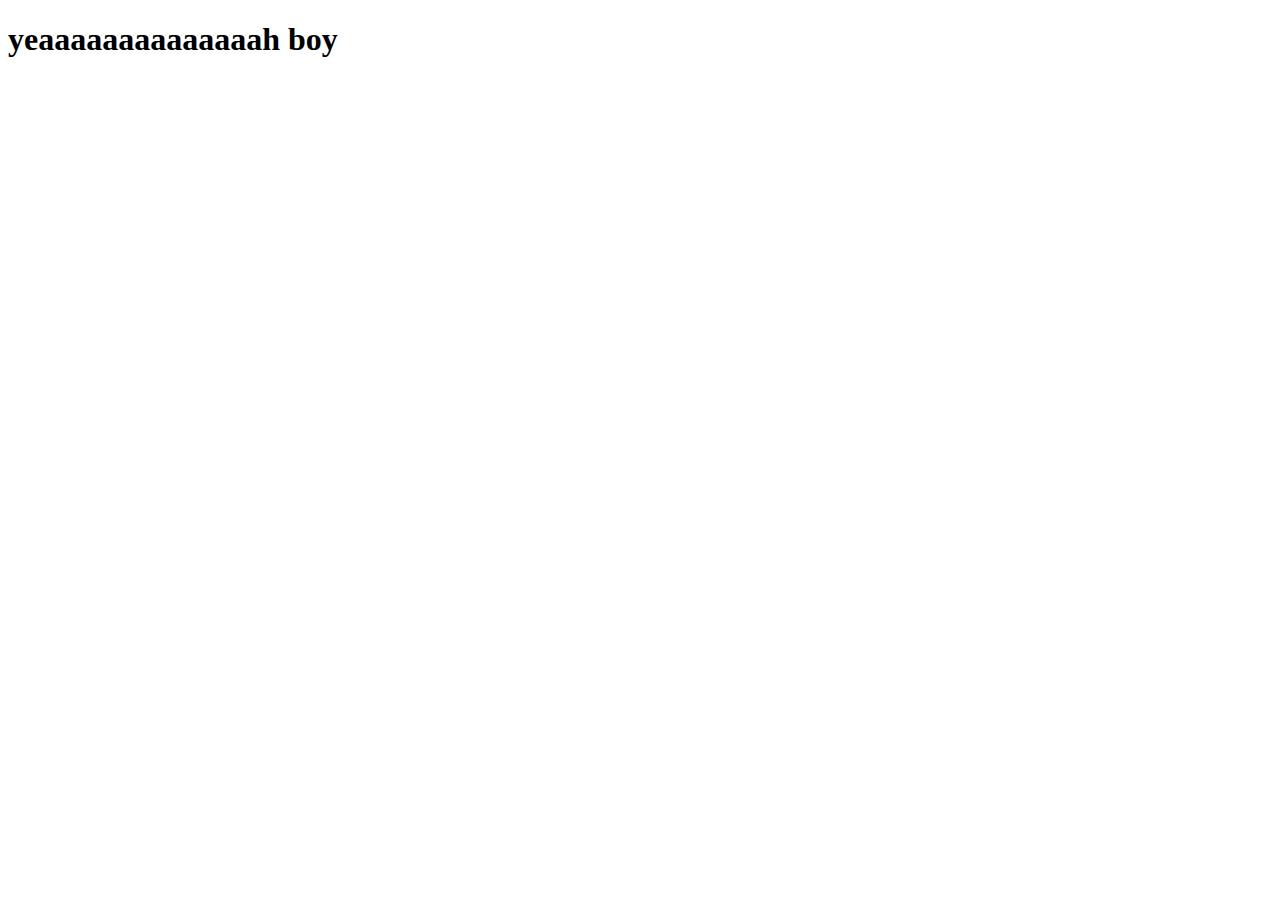
<file: projects/index.html>
<!DOCTYPE html>
<html lang="en">

<head>
  <meta charset="UTF-8">
  <meta name="viewport" content="width=device-width, initial-scale=1.0">
  <meta http-equiv="X-UA-Compatible" content="ie=edge">
  <title>Document</title>
</head>

<body>
  <h1>yeaaaaaaaaaaaaaah boy</h1>
</body>

</html>
</file>
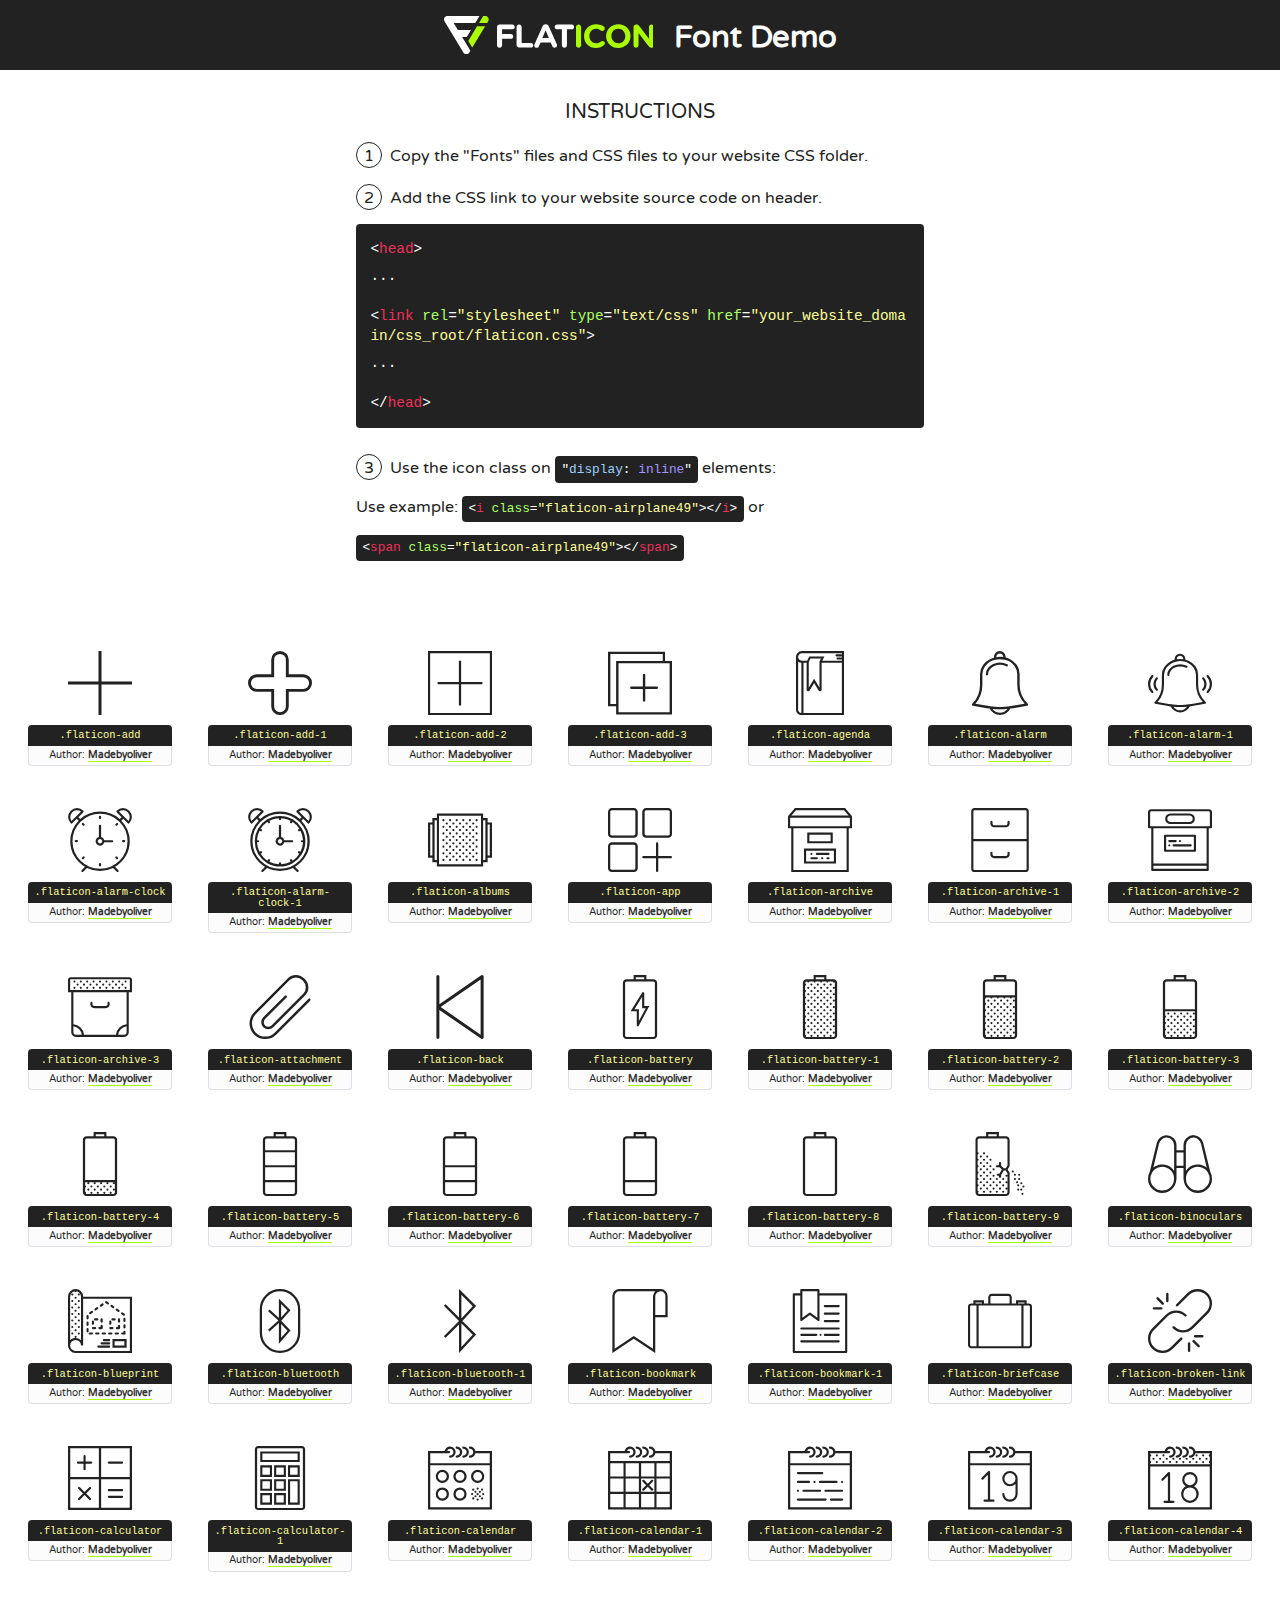
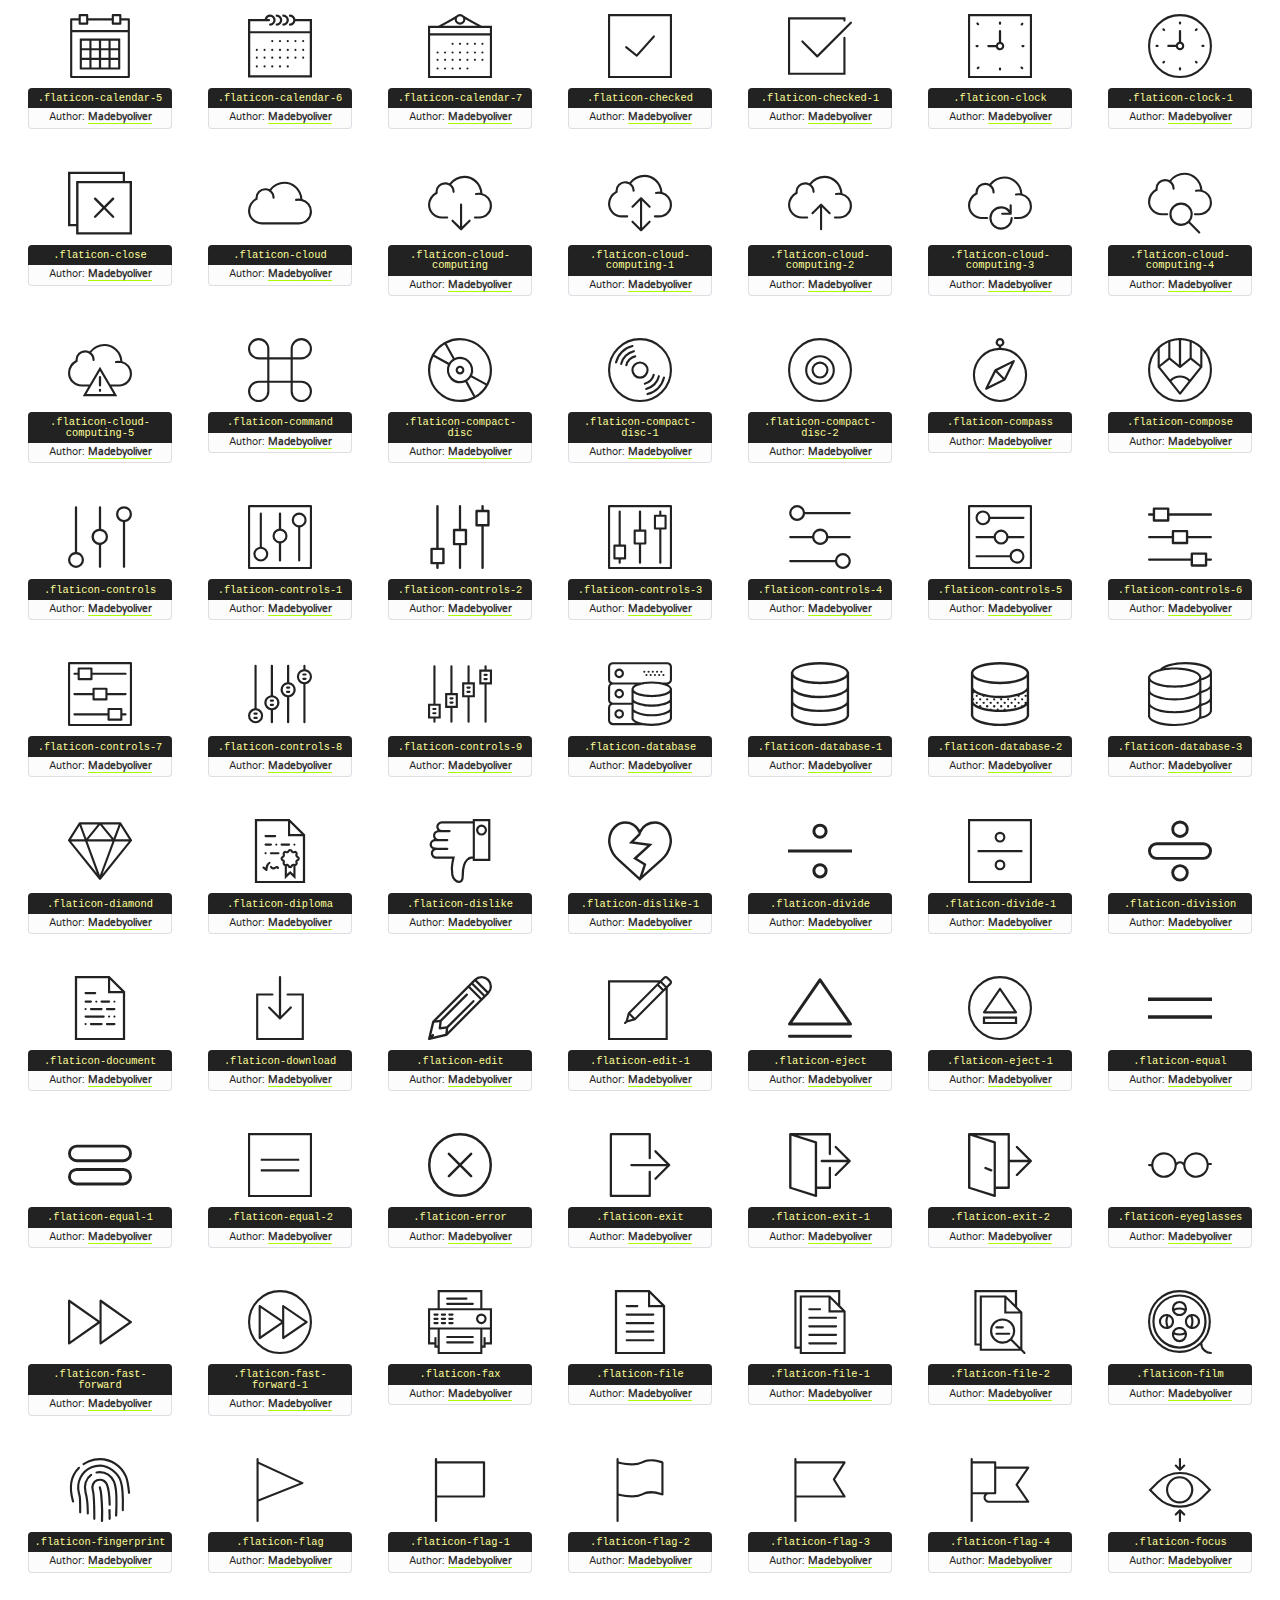
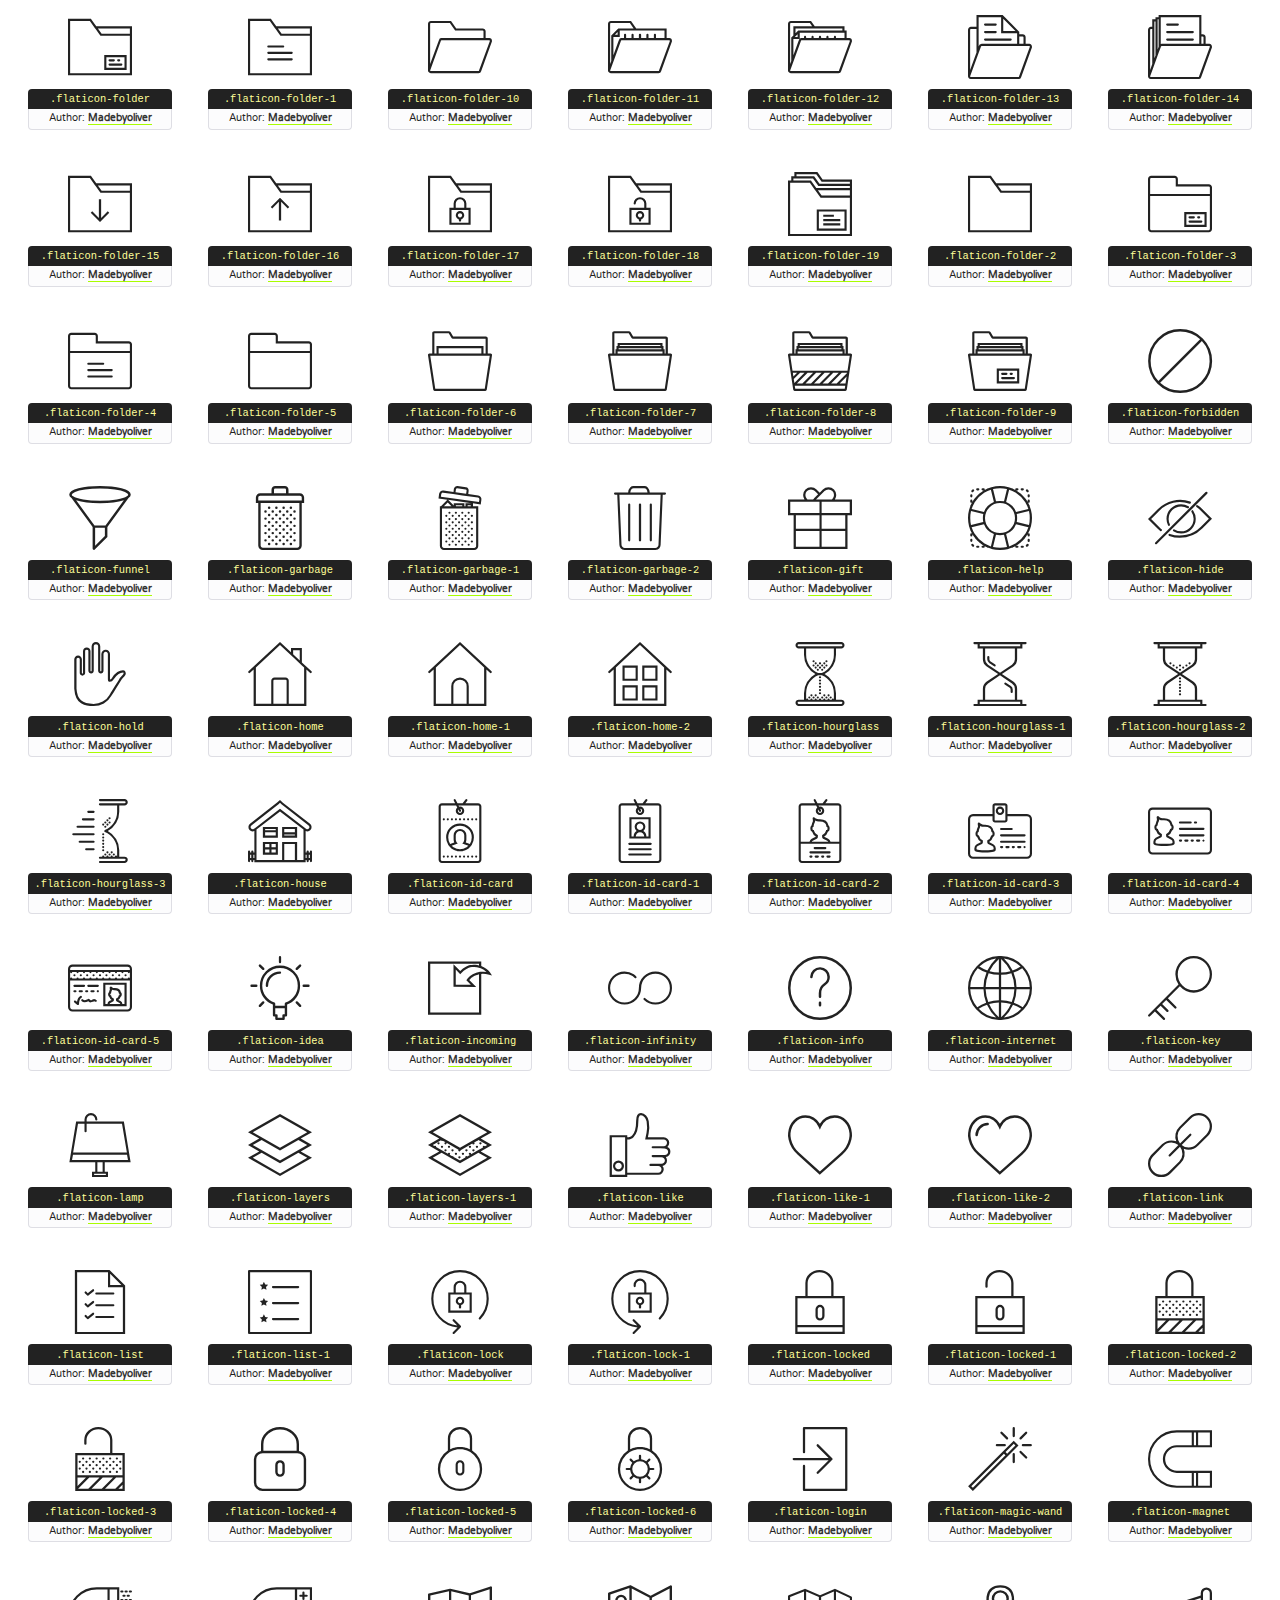
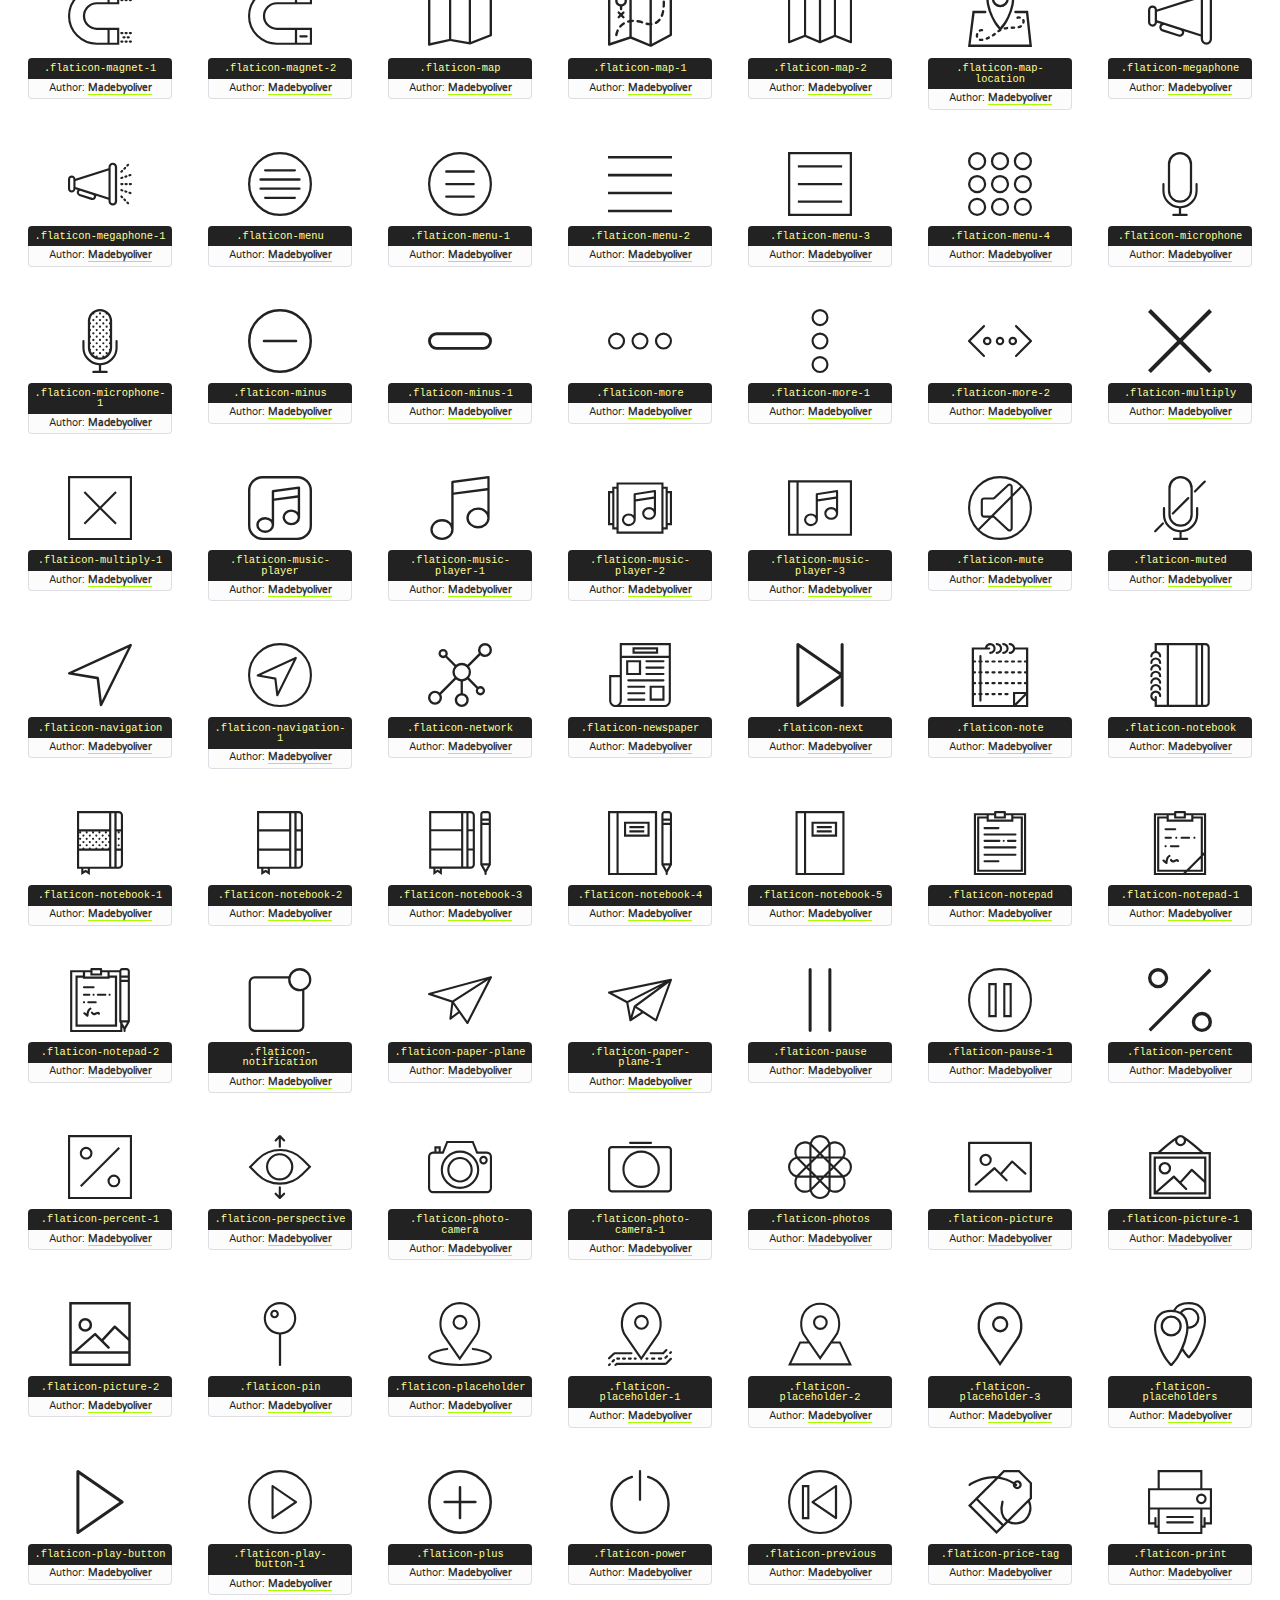
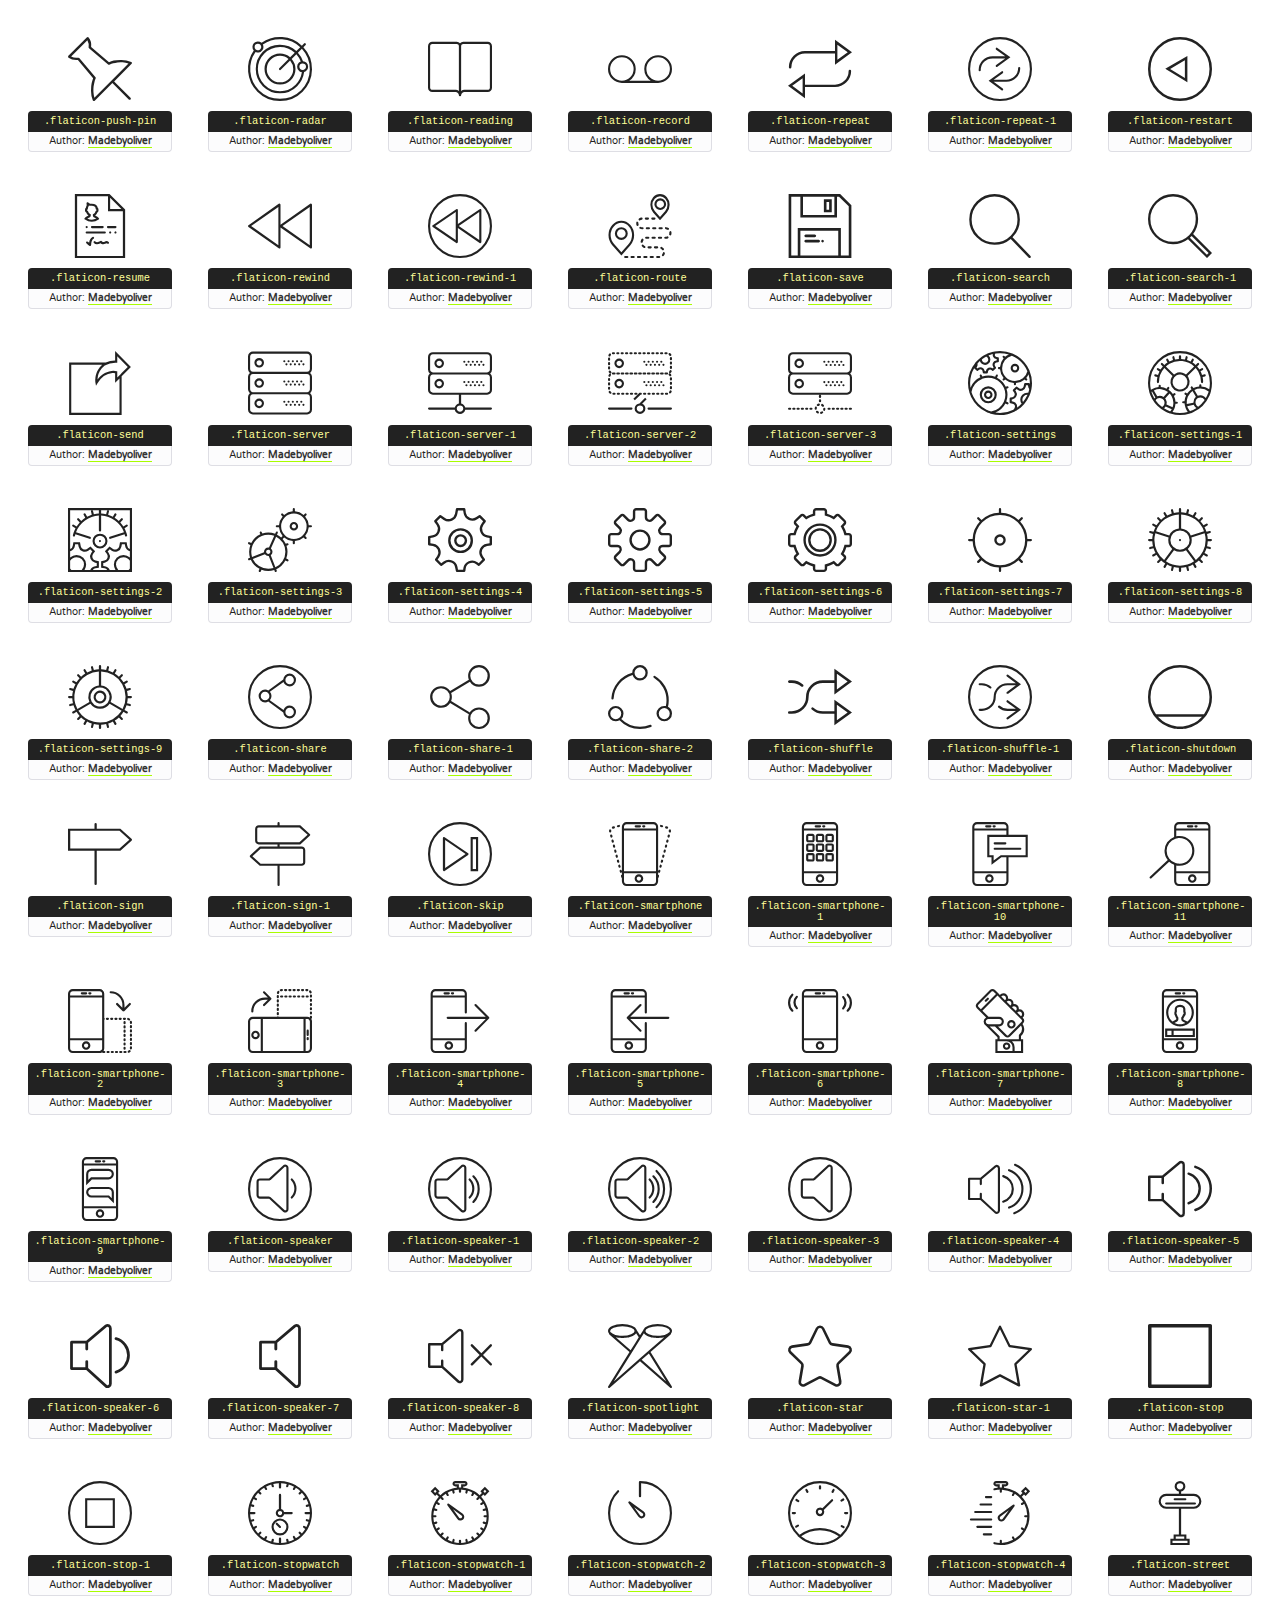
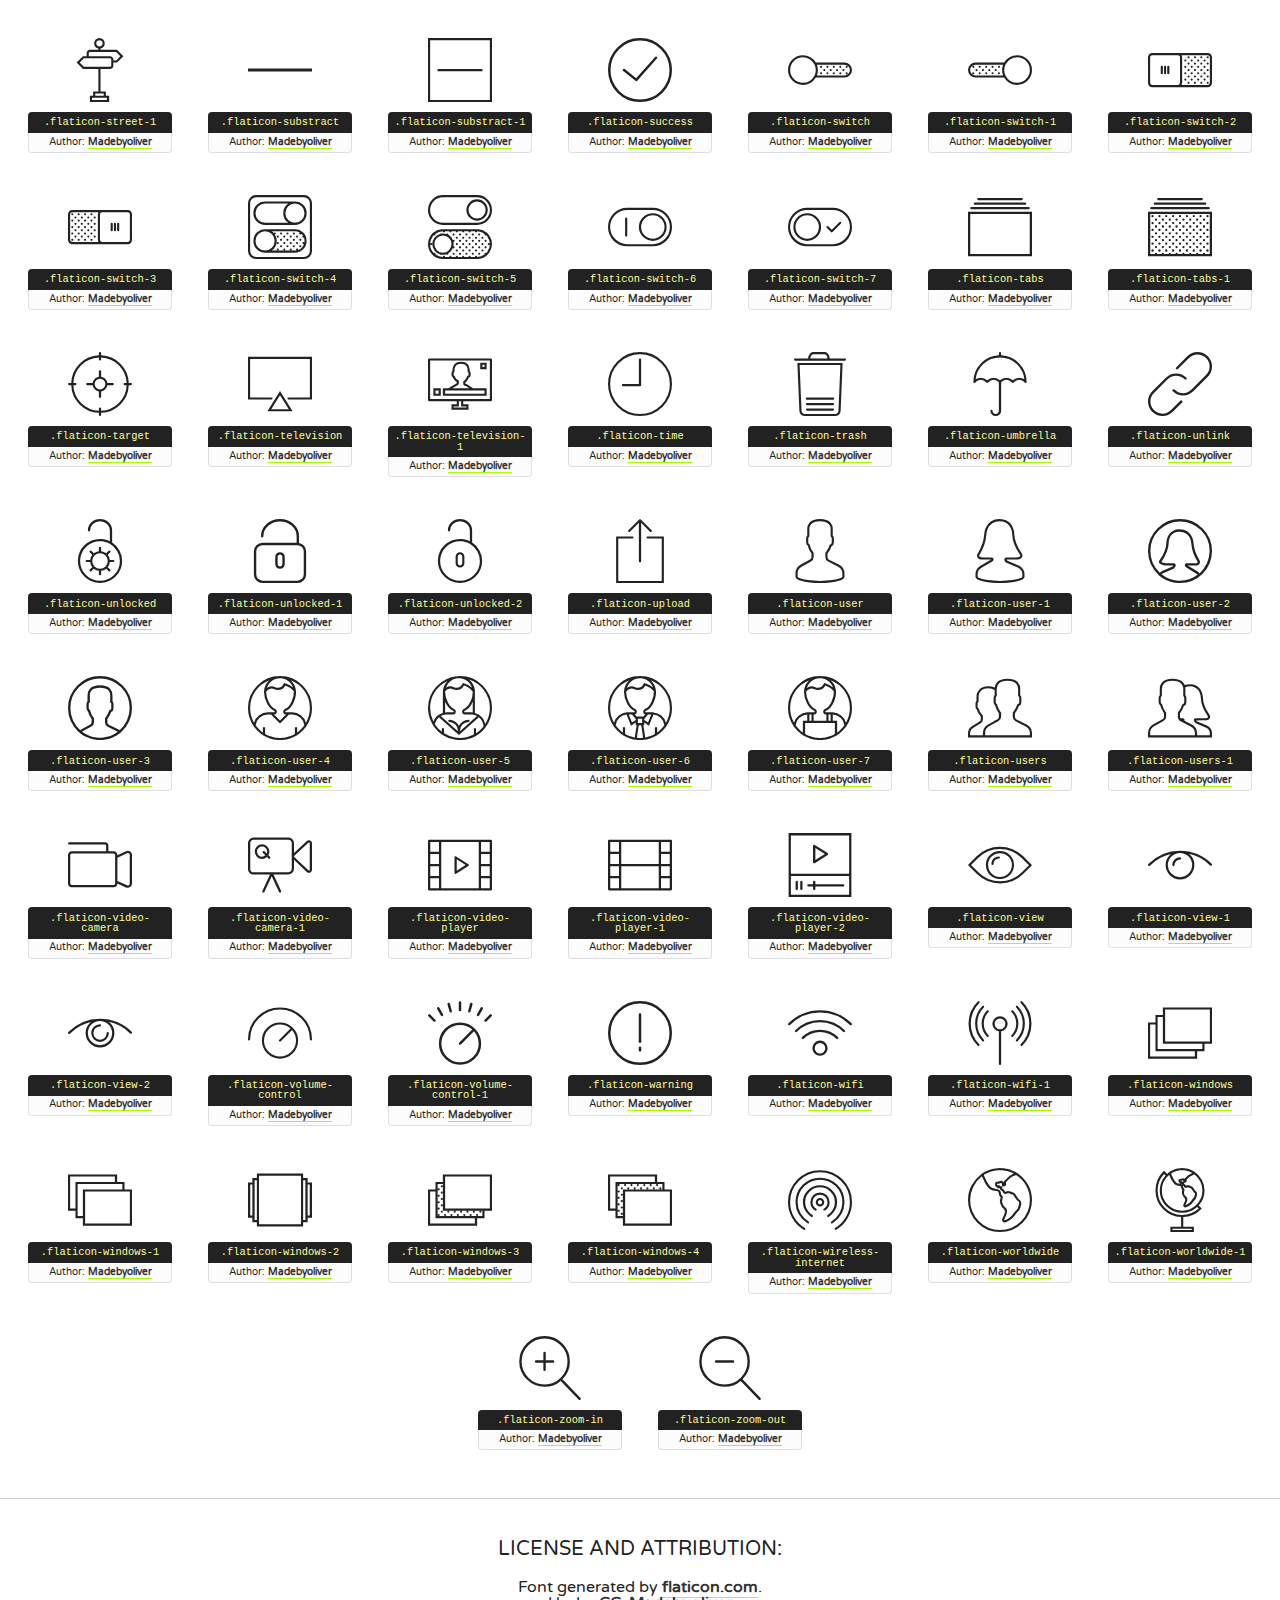
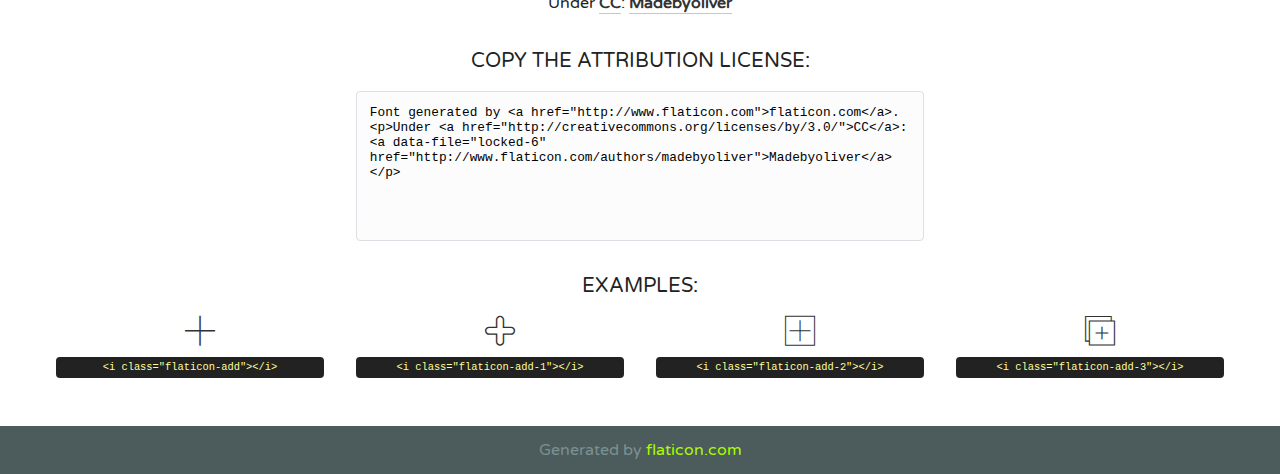
<file: fonts/149086-essential-set/font/flaticon.html>
<!DOCTYPE html>
<!--
  Flaticon icon font: Flaticon
  Creation date: 22/06/2016 15:41
-->
<html>
<!DOCTYPE html>
<html>

<head>
    <title>Flaticon WebFont</title>
    <link href="http://fonts.googleapis.com/css?family=Varela+Round" rel="stylesheet" type="text/css" />
    <link rel="stylesheet" type="text/css" href="flaticon.css">
    <meta charset="UTF-8">
    <style>
    html, body, div, span, applet, object, iframe,
    h1, h2, h3, h4, h5, h6, p, blockquote, pre,
    a, abbr, acronym, address, big, cite, code,
    del, dfn, em, img, ins, kbd, q, s, samp,
    small, strike, strong, sub, sup, tt, var,
    b, u, i, center,
    dl, dt, dd, ol, ul, li,
    fieldset, form, label, legend,
    table, caption, tbody, tfoot, thead, tr, th, td,
    article, aside, canvas, details, embed, 
    figure, figcaption, footer, header, hgroup, 
    menu, nav, output, ruby, section, summary,
    time, mark, audio, video {
        margin: 0;
        padding: 0;
        border: 0;
        font-size: 100%;
        font: inherit;
        vertical-align: baseline;
    }
    /* HTML5 display-role reset for older browsers */
    article, aside, details, figcaption, figure, 
    footer, header, hgroup, menu, nav, section {
        display: block;
    }
    body {
        line-height: 1;
    }
    ol, ul {
        list-style: none;
    }
    blockquote, q {
        quotes: none;
    }
    blockquote:before, blockquote:after,
    q:before, q:after {
        content: '';
        content: none;
    }
    table {
        border-collapse: collapse;
        border-spacing: 0;
    }
    body {
        font-family: 'Varela Round', Helvetica, Arial, sans-serif;
        font-size: 16px;
        color: #222;
    }
    a {
        color: #333;
        border-bottom: 1px solid #a9fd00;
        font-weight: bold;
        text-decoration: none;
    }
    * {
        -moz-box-sizing: border-box;
        -webkit-box-sizing: border-box;
        box-sizing: border-box;
        margin: 0;
        padding: 0;
    }
    [class^="flaticon-"]:before, [class*=" flaticon-"]:before, [class^="flaticon-"]:after, [class*=" flaticon-"]:after {
        font-family: Flaticon;
        font-size: 30px;
        font-style: normal;
        margin-left: 20px;
        color: #333;
    }
    .wrapper {
        max-width: 600px;
        margin: auto;
        padding: 0 1em;
    }
    .title {
        font-size: 1.25em;
        text-align: center;
        margin-bottom: 1em;
        text-transform: uppercase;
    }
    header {
        text-align: center;
        background-color: #222;
        color: #fff;
        padding: 1em;
    }
    header .logo {
        width: 210px;
        height: 38px;
        display: inline-block;
        vertical-align: middle;
        margin-right: 1em;
        border: none;
    }
    header strong {
        font-size: 1.95em;
        font-weight: bold;
        vertical-align: middle;
        margin-top: 5px;
        display: inline-block;
    }
    .demo {
        margin: 2em auto;
        line-height: 1.25em;
    }
    .demo ul li {
        margin-bottom: 1em;
    }
    .demo ul li .num {
        color: #222;
        border-radius: 20px;
        display: inline-block;
        width: 26px;
        padding: 3px;
        height: 26px;
        text-align: center;
        margin-right: 0.5em;
        border: 1px solid #222;
    }
    .demo ul li code {
        background-color: #222;
        border-radius: 4px;
        padding: 0.25em 0.5em;
        display: inline-block;
        color: #fff;
        font-family: Consolas,Monaco,Lucida Console,Liberation Mono,DejaVu Sans Mono,Bitstream Vera Sans Mono,Courier New, monospace;
        font-weight: lighter;
        margin-top: 1em;
        font-size: 0.8em;
        word-break: break-all;
    }
    .demo ul li code.big {
        padding: 1em;
        font-size: 0.9em;
    }
    .demo ul li code .red {
        color: #EF3159;
    }
    .demo ul li code .green {
        color: #ACFF65;
    }
    .demo ul li code .yellow {
        color: #FFFF99;
    }
    .demo ul li code .blue {
        color: #99D3FF;
    }
    .demo ul li code .purple {
        color: #A295FF;
    }
    .demo ul li code .dots {
        margin-top: 0.5em;
        display: block;
    }
    #glyphs {
        border-bottom: 1px solid #ccc;
        padding: 2em 0;
        text-align: center;
    }
    .glyph {
        display: inline-block;
        width: 9em;
        margin: 1em;
        text-align: center;
        vertical-align: top;
        background: #FFF;
    }
    .glyph .glyph-icon {
        padding: 10px;
        display: block;
        font-family:"Flaticon";
        font-size: 64px;
        line-height: 1;
    }
    .glyph .glyph-icon:before {
        font-size: 64px;
        color: #222;
        margin-left: 0;
    }
    .class-name {
        font-size: 0.65em;
        background-color: #222;
        color: #fff;
        border-radius: 4px 4px 0 0;
        padding: 0.5em;
        color: #FFFF99;
        font-family: Consolas,Monaco,Lucida Console,Liberation Mono,DejaVu Sans Mono,Bitstream Vera Sans Mono,Courier New, monospace;
    }
    .author-name {
        font-size: 0.6em;
        background-color: #fcfcfd;
        border: 1px solid #DEDEE4;
        border-top: 0;
        border-radius: 0 0 4px 4px;
        padding: 0.5em;
    }
    .class-name:last-child {
        font-size: 10px;
        color:#888;
    }
    .class-name:last-child a {
        font-size: 10px;
        color:#555;
    }
    .class-name:last-child a:hover {
        color:#a9fd00;
    }
    .glyph > input {
        display: block;
        width: 100px;
        margin: 5px auto;
        text-align: center;
        font-size: 12px;
        cursor: text;
    }
    .glyph > input.icon-input {
        font-family:"Flaticon";
        font-size: 16px;
        margin-bottom: 10px;
    }
    .attribution .title {
        margin-top: 2em;
    }
    .attribution textarea {
        background-color: #fcfcfd;
        padding: 1em;
        border: none;
        box-shadow: none;
        border: 1px solid #DEDEE4;
        border-radius: 4px;
        resize: none;
        width: 100%;
        height: 150px;
        font-size: 0.8em;
        font-family: Consolas,Monaco,Lucida Console,Liberation Mono,DejaVu Sans Mono,Bitstream Vera Sans Mono,Courier New, monospace;
        -webkit-appearance: none;
    }
    .iconsuse {
        margin: 2em auto;
        text-align: center;
        max-width: 1200px;
    }
    .iconsuse:after {
        content: '';
        display: table;
        clear: both;
    }
    .iconsuse .image {
        float: left;
        width: 25%;
        padding: 0 1em;
    }
    .iconsuse .image p {
        margin-bottom: 1em;
    }
    .iconsuse .image span {
        display: block;
        font-size: 0.65em;
        background-color: #222;
        color: #fff;
        border-radius: 4px;
        padding: 0.5em;
        color: #FFFF99;
        margin-top: 1em;
        font-family: Consolas,Monaco,Lucida Console,Liberation Mono,DejaVu Sans Mono,Bitstream Vera Sans Mono,Courier New, monospace;
    }
    #footer {
        text-align: center;
        background-color: #4C5B5C;
        color: #7c9192;
        padding: 1em;
    }
    #footer a {
        border: none;
        color: #a9fd00;
        font-weight: normal;
    }
    @media (max-width: 960px) {
        .iconsuse .image {
            width: 50%;
        }
    }
    @media (max-width: 560px) {
        .iconsuse .image {
            width: 100%;
        }
    }
    </style>
</head>

<body class="characters-off">

    <header>
        <a href="http://www.flaticon.com" target="_blank" class="logo">
            <svg version="1.1" xmlns="http://www.w3.org/2000/svg" xmlns:xlink="http://www.w3.org/1999/xlink" xmlns:a="http://ns.adobe.com/AdobeSVGViewerExtensions/3.0/" viewBox="0 0 560.875 102.036" enable-background="new 0 0 560.875 102.036" xml:space="preserve">
                <defs>
                </defs>
                <g>
                    <g class="letters">
                        <path fill="#ffffff" d="M141.596,29.675c0-3.777,2.985-6.767,6.764-6.767h34.438c3.426,0,6.15,2.728,6.15,6.15
                        c0,3.43-2.724,6.149-6.15,6.149h-27.674v13.091h23.719c3.429,0,6.151,2.724,6.151,6.15c0,3.43-2.723,6.149-6.151,6.149h-23.719
                        v17.574c0,3.773-2.986,6.761-6.764,6.761c-3.779,0-6.764-2.989-6.764-6.761V29.675z"></path>
                        <path fill="#ffffff" d="M193.844,29.149c0-3.781,2.985-6.767,6.764-6.767c3.776,0,6.763,2.985,6.763,6.767v42.957h25.039
                        c3.426,0,6.149,2.726,6.149,6.153c0,3.425-2.723,6.15-6.149,6.15h-31.802c-3.779,0-6.764-2.986-6.764-6.768V29.149z"></path>
                        <path fill="#ffffff" d="M241.891,75.71l21.438-48.407c1.492-3.341,4.215-5.357,7.906-5.357h0.792
                        c3.686,0,6.323,2.017,7.815,5.357l21.439,48.407c0.436,0.967,0.701,1.845,0.701,2.723c0,3.602-2.809,6.501-6.414,6.501
                        c-3.161,0-5.269-1.845-6.499-4.655l-4.132-9.661h-27.059l-4.301,10.102c-1.144,2.631-3.426,4.214-6.237,4.214
                        c-3.517,0-6.24-2.81-6.24-6.325C241.1,77.64,241.451,76.677,241.891,75.71z M279.932,58.666l-8.521-20.297l-8.526,20.297H279.932
                        z"></path>
                        <path fill="#ffffff" d="M314.864,35.387H301.86c-3.429,0-6.239-2.813-6.239-6.238c0-3.429,2.811-6.24,6.239-6.24h39.533
                        c3.426,0,6.237,2.811,6.237,6.24c0,3.425-2.811,6.238-6.237,6.238h-13.001v42.785c0,3.773-2.99,6.761-6.764,6.761
                        c-3.779,0-6.764-2.989-6.764-6.761V35.387z"></path>
                        <path fill="#A9FD00" d="M352.615,29.149c0-3.781,2.985-6.767,6.767-6.767c3.774,0,6.761,2.985,6.761,6.767v49.024
                        c0,3.773-2.987,6.761-6.761,6.761c-3.781,0-6.767-2.989-6.767-6.761V29.149z"></path>
                        <path fill="#A9FD00" d="M374.132,53.836v-0.179c0-17.481,13.178-31.801,32.065-31.801c9.22,0,15.459,2.458,20.557,6.238
                        c1.402,1.054,2.637,2.985,2.637,5.357c0,3.692-2.985,6.59-6.681,6.59c-1.845,0-3.071-0.702-4.044-1.319
                        c-3.776-2.813-7.729-4.393-12.562-4.393c-10.364,0-17.831,8.611-17.831,19.154v0.173c0,10.542,7.291,19.329,17.831,19.329
                        c5.715,0,9.492-1.756,13.359-4.834c1.049-0.874,2.458-1.491,4.039-1.491c3.429,0,6.325,2.813,6.325,6.236
                        c0,2.106-1.056,3.78-2.282,4.834c-5.539,4.834-12.036,7.733-21.878,7.733C387.572,85.464,374.132,71.493,374.132,53.836z"></path>
                        <path fill="#A9FD00" d="M433.009,53.836v-0.179c0-17.481,13.79-31.801,32.766-31.801c18.981,0,32.592,14.143,32.592,31.628v0.173
                        c0,17.483-13.785,31.807-32.769,31.807C446.625,85.464,433.009,71.32,433.009,53.836z M484.224,53.836v-0.179
                        c0-10.539-7.725-19.326-18.626-19.326c-10.893,0-18.449,8.611-18.449,19.154v0.173c0,10.542,7.73,19.329,18.626,19.329
                        C476.676,72.986,484.224,64.378,484.224,53.836z"></path>
                        <path fill="#A9FD00" d="M506.233,29.321c0-3.774,2.99-6.763,6.767-6.763h1.401c3.252,0,5.183,1.583,7.029,3.953l26.093,34.265
                        V29.059c0-3.692,2.99-6.677,6.681-6.677c3.683,0,6.671,2.985,6.671,6.677v48.934c0,3.78-2.987,6.765-6.764,6.765h-0.436
                        c-3.257,0-5.188-1.581-7.034-3.953l-27.056-35.492v32.944c0,3.687-2.985,6.676-6.678,6.676c-3.683,0-6.673-2.989-6.673-6.676
                        V29.321z"></path>
                    </g>
                    <g class="insignia">
                        <path fill="#ffffff" d="M48.372,56.137h12.517l11.156-18.537H37.186L25.688,18.539h57.825L94.668,0H9.271
                        C5.925,0,2.842,1.801,1.198,4.716c-1.644,2.907-1.593,6.482,0.134,9.343l50.38,83.501c1.678,2.781,4.689,4.476,7.938,4.476
                        c3.246,0,6.257-1.695,7.935-4.476l2.898-4.804L48.372,56.137z"></path>
                        <g class="i">
                            <path fill="#A9FD00" d="M93.575,18.539h0.031v0.004l21.652,0.004l2.705-4.488c1.727-2.861,1.778-6.436,0.133-9.343
                            C116.454,1.801,113.371,0,110.026,0h-5.294L93.575,18.539z"></path>
                            <polygon fill="#A9FD00" points="88.291,27.356 64.725,66.486 75.519,84.404 109.942,27.356"></polygon>
                        </g>
                    </g>
                </g>
            </svg>
        </a>
        <strong>Font Demo</strong>
    </header>


    <section class="demo wrapper">

        <p class="title">Instructions</p>

        <ul>
            <li>
                <span class="num">1</span>Copy the "Fonts" files and CSS files to your website CSS folder.
            </li>
            <li>
                <span class="num">2</span>Add the CSS link to your website source code on header.
                <code class="big">
                    &lt;<span class="red">head</span>&gt;
                    <br/><span class="dots">...</span>
                    <br/>&lt;<span class="red">link</span> <span class="green">rel</span>=<span class="yellow">"stylesheet"</span> <span class="green">type</span>=<span class="yellow">"text/css"</span> <span class="green">href</span>=<span class="yellow">"your_website_domain/css_root/flaticon.css"</span>&gt;
                    <br/><span class="dots">...</span>
                    <br/>&lt;/<span class="red">head</span>&gt;
                </code>
            </li>

            <li>
                <p>
                    <span class="num">3</span>Use the icon class on <code>"<span class="blue">display</span>:<span class="purple"> inline</span>"</code> elements:
                    <br />
                    Use example: <code>&lt;<span class="red">i</span> <span class="green">class</span>=<span class="yellow">&quot;flaticon-airplane49&quot;</span>&gt;&lt;/<span class="red">i</span>&gt;</code> or <code>&lt;<span class="red">span</span> <span class="green">class</span>=<span class="yellow">&quot;flaticon-airplane49&quot;</span>&gt;&lt;/<span class="red">span</span>&gt;</code>
            </li>
        </ul>

    </section>




   <section id="glyphs">          
    
      
        <div class="glyph"><div class="glyph-icon flaticon-add"></div>
            <div class="class-name">.flaticon-add</div>
            <div class="author-name">Author: <a data-file="add" href="http://www.flaticon.com/authors/madebyoliver">Madebyoliver</a> </div> 
        </div>        
        
        <div class="glyph"><div class="glyph-icon flaticon-add-1"></div>
            <div class="class-name">.flaticon-add-1</div>
            <div class="author-name">Author: <a data-file="add-1" href="http://www.flaticon.com/authors/madebyoliver">Madebyoliver</a> </div> 
        </div>        
        
        <div class="glyph"><div class="glyph-icon flaticon-add-2"></div>
            <div class="class-name">.flaticon-add-2</div>
            <div class="author-name">Author: <a data-file="add-2" href="http://www.flaticon.com/authors/madebyoliver">Madebyoliver</a> </div> 
        </div>        
        
        <div class="glyph"><div class="glyph-icon flaticon-add-3"></div>
            <div class="class-name">.flaticon-add-3</div>
            <div class="author-name">Author: <a data-file="add-3" href="http://www.flaticon.com/authors/madebyoliver">Madebyoliver</a> </div> 
        </div>        
        
        <div class="glyph"><div class="glyph-icon flaticon-agenda"></div>
            <div class="class-name">.flaticon-agenda</div>
            <div class="author-name">Author: <a data-file="agenda" href="http://www.flaticon.com/authors/madebyoliver">Madebyoliver</a> </div> 
        </div>        
        
        <div class="glyph"><div class="glyph-icon flaticon-alarm"></div>
            <div class="class-name">.flaticon-alarm</div>
            <div class="author-name">Author: <a data-file="alarm" href="http://www.flaticon.com/authors/madebyoliver">Madebyoliver</a> </div> 
        </div>        
        
        <div class="glyph"><div class="glyph-icon flaticon-alarm-1"></div>
            <div class="class-name">.flaticon-alarm-1</div>
            <div class="author-name">Author: <a data-file="alarm-1" href="http://www.flaticon.com/authors/madebyoliver">Madebyoliver</a> </div> 
        </div>        
        
        <div class="glyph"><div class="glyph-icon flaticon-alarm-clock"></div>
            <div class="class-name">.flaticon-alarm-clock</div>
            <div class="author-name">Author: <a data-file="alarm-clock" href="http://www.flaticon.com/authors/madebyoliver">Madebyoliver</a> </div> 
        </div>        
        
        <div class="glyph"><div class="glyph-icon flaticon-alarm-clock-1"></div>
            <div class="class-name">.flaticon-alarm-clock-1</div>
            <div class="author-name">Author: <a data-file="alarm-clock-1" href="http://www.flaticon.com/authors/madebyoliver">Madebyoliver</a> </div> 
        </div>        
        
        <div class="glyph"><div class="glyph-icon flaticon-albums"></div>
            <div class="class-name">.flaticon-albums</div>
            <div class="author-name">Author: <a data-file="albums" href="http://www.flaticon.com/authors/madebyoliver">Madebyoliver</a> </div> 
        </div>        
        
        <div class="glyph"><div class="glyph-icon flaticon-app"></div>
            <div class="class-name">.flaticon-app</div>
            <div class="author-name">Author: <a data-file="app" href="http://www.flaticon.com/authors/madebyoliver">Madebyoliver</a> </div> 
        </div>        
        
        <div class="glyph"><div class="glyph-icon flaticon-archive"></div>
            <div class="class-name">.flaticon-archive</div>
            <div class="author-name">Author: <a data-file="archive" href="http://www.flaticon.com/authors/madebyoliver">Madebyoliver</a> </div> 
        </div>        
        
        <div class="glyph"><div class="glyph-icon flaticon-archive-1"></div>
            <div class="class-name">.flaticon-archive-1</div>
            <div class="author-name">Author: <a data-file="archive-1" href="http://www.flaticon.com/authors/madebyoliver">Madebyoliver</a> </div> 
        </div>        
        
        <div class="glyph"><div class="glyph-icon flaticon-archive-2"></div>
            <div class="class-name">.flaticon-archive-2</div>
            <div class="author-name">Author: <a data-file="archive-2" href="http://www.flaticon.com/authors/madebyoliver">Madebyoliver</a> </div> 
        </div>        
        
        <div class="glyph"><div class="glyph-icon flaticon-archive-3"></div>
            <div class="class-name">.flaticon-archive-3</div>
            <div class="author-name">Author: <a data-file="archive-3" href="http://www.flaticon.com/authors/madebyoliver">Madebyoliver</a> </div> 
        </div>        
        
        <div class="glyph"><div class="glyph-icon flaticon-attachment"></div>
            <div class="class-name">.flaticon-attachment</div>
            <div class="author-name">Author: <a data-file="attachment" href="http://www.flaticon.com/authors/madebyoliver">Madebyoliver</a> </div> 
        </div>        
        
        <div class="glyph"><div class="glyph-icon flaticon-back"></div>
            <div class="class-name">.flaticon-back</div>
            <div class="author-name">Author: <a data-file="back" href="http://www.flaticon.com/authors/madebyoliver">Madebyoliver</a> </div> 
        </div>        
        
        <div class="glyph"><div class="glyph-icon flaticon-battery"></div>
            <div class="class-name">.flaticon-battery</div>
            <div class="author-name">Author: <a data-file="battery" href="http://www.flaticon.com/authors/madebyoliver">Madebyoliver</a> </div> 
        </div>        
        
        <div class="glyph"><div class="glyph-icon flaticon-battery-1"></div>
            <div class="class-name">.flaticon-battery-1</div>
            <div class="author-name">Author: <a data-file="battery-1" href="http://www.flaticon.com/authors/madebyoliver">Madebyoliver</a> </div> 
        </div>        
        
        <div class="glyph"><div class="glyph-icon flaticon-battery-2"></div>
            <div class="class-name">.flaticon-battery-2</div>
            <div class="author-name">Author: <a data-file="battery-2" href="http://www.flaticon.com/authors/madebyoliver">Madebyoliver</a> </div> 
        </div>        
        
        <div class="glyph"><div class="glyph-icon flaticon-battery-3"></div>
            <div class="class-name">.flaticon-battery-3</div>
            <div class="author-name">Author: <a data-file="battery-3" href="http://www.flaticon.com/authors/madebyoliver">Madebyoliver</a> </div> 
        </div>        
        
        <div class="glyph"><div class="glyph-icon flaticon-battery-4"></div>
            <div class="class-name">.flaticon-battery-4</div>
            <div class="author-name">Author: <a data-file="battery-4" href="http://www.flaticon.com/authors/madebyoliver">Madebyoliver</a> </div> 
        </div>        
        
        <div class="glyph"><div class="glyph-icon flaticon-battery-5"></div>
            <div class="class-name">.flaticon-battery-5</div>
            <div class="author-name">Author: <a data-file="battery-5" href="http://www.flaticon.com/authors/madebyoliver">Madebyoliver</a> </div> 
        </div>        
        
        <div class="glyph"><div class="glyph-icon flaticon-battery-6"></div>
            <div class="class-name">.flaticon-battery-6</div>
            <div class="author-name">Author: <a data-file="battery-6" href="http://www.flaticon.com/authors/madebyoliver">Madebyoliver</a> </div> 
        </div>        
        
        <div class="glyph"><div class="glyph-icon flaticon-battery-7"></div>
            <div class="class-name">.flaticon-battery-7</div>
            <div class="author-name">Author: <a data-file="battery-7" href="http://www.flaticon.com/authors/madebyoliver">Madebyoliver</a> </div> 
        </div>        
        
        <div class="glyph"><div class="glyph-icon flaticon-battery-8"></div>
            <div class="class-name">.flaticon-battery-8</div>
            <div class="author-name">Author: <a data-file="battery-8" href="http://www.flaticon.com/authors/madebyoliver">Madebyoliver</a> </div> 
        </div>        
        
        <div class="glyph"><div class="glyph-icon flaticon-battery-9"></div>
            <div class="class-name">.flaticon-battery-9</div>
            <div class="author-name">Author: <a data-file="battery-9" href="http://www.flaticon.com/authors/madebyoliver">Madebyoliver</a> </div> 
        </div>        
        
        <div class="glyph"><div class="glyph-icon flaticon-binoculars"></div>
            <div class="class-name">.flaticon-binoculars</div>
            <div class="author-name">Author: <a data-file="binoculars" href="http://www.flaticon.com/authors/madebyoliver">Madebyoliver</a> </div> 
        </div>        
        
        <div class="glyph"><div class="glyph-icon flaticon-blueprint"></div>
            <div class="class-name">.flaticon-blueprint</div>
            <div class="author-name">Author: <a data-file="blueprint" href="http://www.flaticon.com/authors/madebyoliver">Madebyoliver</a> </div> 
        </div>        
        
        <div class="glyph"><div class="glyph-icon flaticon-bluetooth"></div>
            <div class="class-name">.flaticon-bluetooth</div>
            <div class="author-name">Author: <a data-file="bluetooth" href="http://www.flaticon.com/authors/madebyoliver">Madebyoliver</a> </div> 
        </div>        
        
        <div class="glyph"><div class="glyph-icon flaticon-bluetooth-1"></div>
            <div class="class-name">.flaticon-bluetooth-1</div>
            <div class="author-name">Author: <a data-file="bluetooth-1" href="http://www.flaticon.com/authors/madebyoliver">Madebyoliver</a> </div> 
        </div>        
        
        <div class="glyph"><div class="glyph-icon flaticon-bookmark"></div>
            <div class="class-name">.flaticon-bookmark</div>
            <div class="author-name">Author: <a data-file="bookmark" href="http://www.flaticon.com/authors/madebyoliver">Madebyoliver</a> </div> 
        </div>        
        
        <div class="glyph"><div class="glyph-icon flaticon-bookmark-1"></div>
            <div class="class-name">.flaticon-bookmark-1</div>
            <div class="author-name">Author: <a data-file="bookmark-1" href="http://www.flaticon.com/authors/madebyoliver">Madebyoliver</a> </div> 
        </div>        
        
        <div class="glyph"><div class="glyph-icon flaticon-briefcase"></div>
            <div class="class-name">.flaticon-briefcase</div>
            <div class="author-name">Author: <a data-file="briefcase" href="http://www.flaticon.com/authors/madebyoliver">Madebyoliver</a> </div> 
        </div>        
        
        <div class="glyph"><div class="glyph-icon flaticon-broken-link"></div>
            <div class="class-name">.flaticon-broken-link</div>
            <div class="author-name">Author: <a data-file="broken-link" href="http://www.flaticon.com/authors/madebyoliver">Madebyoliver</a> </div> 
        </div>        
        
        <div class="glyph"><div class="glyph-icon flaticon-calculator"></div>
            <div class="class-name">.flaticon-calculator</div>
            <div class="author-name">Author: <a data-file="calculator" href="http://www.flaticon.com/authors/madebyoliver">Madebyoliver</a> </div> 
        </div>        
        
        <div class="glyph"><div class="glyph-icon flaticon-calculator-1"></div>
            <div class="class-name">.flaticon-calculator-1</div>
            <div class="author-name">Author: <a data-file="calculator-1" href="http://www.flaticon.com/authors/madebyoliver">Madebyoliver</a> </div> 
        </div>        
        
        <div class="glyph"><div class="glyph-icon flaticon-calendar"></div>
            <div class="class-name">.flaticon-calendar</div>
            <div class="author-name">Author: <a data-file="calendar" href="http://www.flaticon.com/authors/madebyoliver">Madebyoliver</a> </div> 
        </div>        
        
        <div class="glyph"><div class="glyph-icon flaticon-calendar-1"></div>
            <div class="class-name">.flaticon-calendar-1</div>
            <div class="author-name">Author: <a data-file="calendar-1" href="http://www.flaticon.com/authors/madebyoliver">Madebyoliver</a> </div> 
        </div>        
        
        <div class="glyph"><div class="glyph-icon flaticon-calendar-2"></div>
            <div class="class-name">.flaticon-calendar-2</div>
            <div class="author-name">Author: <a data-file="calendar-2" href="http://www.flaticon.com/authors/madebyoliver">Madebyoliver</a> </div> 
        </div>        
        
        <div class="glyph"><div class="glyph-icon flaticon-calendar-3"></div>
            <div class="class-name">.flaticon-calendar-3</div>
            <div class="author-name">Author: <a data-file="calendar-3" href="http://www.flaticon.com/authors/madebyoliver">Madebyoliver</a> </div> 
        </div>        
        
        <div class="glyph"><div class="glyph-icon flaticon-calendar-4"></div>
            <div class="class-name">.flaticon-calendar-4</div>
            <div class="author-name">Author: <a data-file="calendar-4" href="http://www.flaticon.com/authors/madebyoliver">Madebyoliver</a> </div> 
        </div>        
        
        <div class="glyph"><div class="glyph-icon flaticon-calendar-5"></div>
            <div class="class-name">.flaticon-calendar-5</div>
            <div class="author-name">Author: <a data-file="calendar-5" href="http://www.flaticon.com/authors/madebyoliver">Madebyoliver</a> </div> 
        </div>        
        
        <div class="glyph"><div class="glyph-icon flaticon-calendar-6"></div>
            <div class="class-name">.flaticon-calendar-6</div>
            <div class="author-name">Author: <a data-file="calendar-6" href="http://www.flaticon.com/authors/madebyoliver">Madebyoliver</a> </div> 
        </div>        
        
        <div class="glyph"><div class="glyph-icon flaticon-calendar-7"></div>
            <div class="class-name">.flaticon-calendar-7</div>
            <div class="author-name">Author: <a data-file="calendar-7" href="http://www.flaticon.com/authors/madebyoliver">Madebyoliver</a> </div> 
        </div>        
        
        <div class="glyph"><div class="glyph-icon flaticon-checked"></div>
            <div class="class-name">.flaticon-checked</div>
            <div class="author-name">Author: <a data-file="checked" href="http://www.flaticon.com/authors/madebyoliver">Madebyoliver</a> </div> 
        </div>        
        
        <div class="glyph"><div class="glyph-icon flaticon-checked-1"></div>
            <div class="class-name">.flaticon-checked-1</div>
            <div class="author-name">Author: <a data-file="checked-1" href="http://www.flaticon.com/authors/madebyoliver">Madebyoliver</a> </div> 
        </div>        
        
        <div class="glyph"><div class="glyph-icon flaticon-clock"></div>
            <div class="class-name">.flaticon-clock</div>
            <div class="author-name">Author: <a data-file="clock" href="http://www.flaticon.com/authors/madebyoliver">Madebyoliver</a> </div> 
        </div>        
        
        <div class="glyph"><div class="glyph-icon flaticon-clock-1"></div>
            <div class="class-name">.flaticon-clock-1</div>
            <div class="author-name">Author: <a data-file="clock-1" href="http://www.flaticon.com/authors/madebyoliver">Madebyoliver</a> </div> 
        </div>        
        
        <div class="glyph"><div class="glyph-icon flaticon-close"></div>
            <div class="class-name">.flaticon-close</div>
            <div class="author-name">Author: <a data-file="close" href="http://www.flaticon.com/authors/madebyoliver">Madebyoliver</a> </div> 
        </div>        
        
        <div class="glyph"><div class="glyph-icon flaticon-cloud"></div>
            <div class="class-name">.flaticon-cloud</div>
            <div class="author-name">Author: <a data-file="cloud" href="http://www.flaticon.com/authors/madebyoliver">Madebyoliver</a> </div> 
        </div>        
        
        <div class="glyph"><div class="glyph-icon flaticon-cloud-computing"></div>
            <div class="class-name">.flaticon-cloud-computing</div>
            <div class="author-name">Author: <a data-file="cloud-computing" href="http://www.flaticon.com/authors/madebyoliver">Madebyoliver</a> </div> 
        </div>        
        
        <div class="glyph"><div class="glyph-icon flaticon-cloud-computing-1"></div>
            <div class="class-name">.flaticon-cloud-computing-1</div>
            <div class="author-name">Author: <a data-file="cloud-computing-1" href="http://www.flaticon.com/authors/madebyoliver">Madebyoliver</a> </div> 
        </div>        
        
        <div class="glyph"><div class="glyph-icon flaticon-cloud-computing-2"></div>
            <div class="class-name">.flaticon-cloud-computing-2</div>
            <div class="author-name">Author: <a data-file="cloud-computing-2" href="http://www.flaticon.com/authors/madebyoliver">Madebyoliver</a> </div> 
        </div>        
        
        <div class="glyph"><div class="glyph-icon flaticon-cloud-computing-3"></div>
            <div class="class-name">.flaticon-cloud-computing-3</div>
            <div class="author-name">Author: <a data-file="cloud-computing-3" href="http://www.flaticon.com/authors/madebyoliver">Madebyoliver</a> </div> 
        </div>        
        
        <div class="glyph"><div class="glyph-icon flaticon-cloud-computing-4"></div>
            <div class="class-name">.flaticon-cloud-computing-4</div>
            <div class="author-name">Author: <a data-file="cloud-computing-4" href="http://www.flaticon.com/authors/madebyoliver">Madebyoliver</a> </div> 
        </div>        
        
        <div class="glyph"><div class="glyph-icon flaticon-cloud-computing-5"></div>
            <div class="class-name">.flaticon-cloud-computing-5</div>
            <div class="author-name">Author: <a data-file="cloud-computing-5" href="http://www.flaticon.com/authors/madebyoliver">Madebyoliver</a> </div> 
        </div>        
        
        <div class="glyph"><div class="glyph-icon flaticon-command"></div>
            <div class="class-name">.flaticon-command</div>
            <div class="author-name">Author: <a data-file="command" href="http://www.flaticon.com/authors/madebyoliver">Madebyoliver</a> </div> 
        </div>        
        
        <div class="glyph"><div class="glyph-icon flaticon-compact-disc"></div>
            <div class="class-name">.flaticon-compact-disc</div>
            <div class="author-name">Author: <a data-file="compact-disc" href="http://www.flaticon.com/authors/madebyoliver">Madebyoliver</a> </div> 
        </div>        
        
        <div class="glyph"><div class="glyph-icon flaticon-compact-disc-1"></div>
            <div class="class-name">.flaticon-compact-disc-1</div>
            <div class="author-name">Author: <a data-file="compact-disc-1" href="http://www.flaticon.com/authors/madebyoliver">Madebyoliver</a> </div> 
        </div>        
        
        <div class="glyph"><div class="glyph-icon flaticon-compact-disc-2"></div>
            <div class="class-name">.flaticon-compact-disc-2</div>
            <div class="author-name">Author: <a data-file="compact-disc-2" href="http://www.flaticon.com/authors/madebyoliver">Madebyoliver</a> </div> 
        </div>        
        
        <div class="glyph"><div class="glyph-icon flaticon-compass"></div>
            <div class="class-name">.flaticon-compass</div>
            <div class="author-name">Author: <a data-file="compass" href="http://www.flaticon.com/authors/madebyoliver">Madebyoliver</a> </div> 
        </div>        
        
        <div class="glyph"><div class="glyph-icon flaticon-compose"></div>
            <div class="class-name">.flaticon-compose</div>
            <div class="author-name">Author: <a data-file="compose" href="http://www.flaticon.com/authors/madebyoliver">Madebyoliver</a> </div> 
        </div>        
        
        <div class="glyph"><div class="glyph-icon flaticon-controls"></div>
            <div class="class-name">.flaticon-controls</div>
            <div class="author-name">Author: <a data-file="controls" href="http://www.flaticon.com/authors/madebyoliver">Madebyoliver</a> </div> 
        </div>        
        
        <div class="glyph"><div class="glyph-icon flaticon-controls-1"></div>
            <div class="class-name">.flaticon-controls-1</div>
            <div class="author-name">Author: <a data-file="controls-1" href="http://www.flaticon.com/authors/madebyoliver">Madebyoliver</a> </div> 
        </div>        
        
        <div class="glyph"><div class="glyph-icon flaticon-controls-2"></div>
            <div class="class-name">.flaticon-controls-2</div>
            <div class="author-name">Author: <a data-file="controls-2" href="http://www.flaticon.com/authors/madebyoliver">Madebyoliver</a> </div> 
        </div>        
        
        <div class="glyph"><div class="glyph-icon flaticon-controls-3"></div>
            <div class="class-name">.flaticon-controls-3</div>
            <div class="author-name">Author: <a data-file="controls-3" href="http://www.flaticon.com/authors/madebyoliver">Madebyoliver</a> </div> 
        </div>        
        
        <div class="glyph"><div class="glyph-icon flaticon-controls-4"></div>
            <div class="class-name">.flaticon-controls-4</div>
            <div class="author-name">Author: <a data-file="controls-4" href="http://www.flaticon.com/authors/madebyoliver">Madebyoliver</a> </div> 
        </div>        
        
        <div class="glyph"><div class="glyph-icon flaticon-controls-5"></div>
            <div class="class-name">.flaticon-controls-5</div>
            <div class="author-name">Author: <a data-file="controls-5" href="http://www.flaticon.com/authors/madebyoliver">Madebyoliver</a> </div> 
        </div>        
        
        <div class="glyph"><div class="glyph-icon flaticon-controls-6"></div>
            <div class="class-name">.flaticon-controls-6</div>
            <div class="author-name">Author: <a data-file="controls-6" href="http://www.flaticon.com/authors/madebyoliver">Madebyoliver</a> </div> 
        </div>        
        
        <div class="glyph"><div class="glyph-icon flaticon-controls-7"></div>
            <div class="class-name">.flaticon-controls-7</div>
            <div class="author-name">Author: <a data-file="controls-7" href="http://www.flaticon.com/authors/madebyoliver">Madebyoliver</a> </div> 
        </div>        
        
        <div class="glyph"><div class="glyph-icon flaticon-controls-8"></div>
            <div class="class-name">.flaticon-controls-8</div>
            <div class="author-name">Author: <a data-file="controls-8" href="http://www.flaticon.com/authors/madebyoliver">Madebyoliver</a> </div> 
        </div>        
        
        <div class="glyph"><div class="glyph-icon flaticon-controls-9"></div>
            <div class="class-name">.flaticon-controls-9</div>
            <div class="author-name">Author: <a data-file="controls-9" href="http://www.flaticon.com/authors/madebyoliver">Madebyoliver</a> </div> 
        </div>        
        
        <div class="glyph"><div class="glyph-icon flaticon-database"></div>
            <div class="class-name">.flaticon-database</div>
            <div class="author-name">Author: <a data-file="database" href="http://www.flaticon.com/authors/madebyoliver">Madebyoliver</a> </div> 
        </div>        
        
        <div class="glyph"><div class="glyph-icon flaticon-database-1"></div>
            <div class="class-name">.flaticon-database-1</div>
            <div class="author-name">Author: <a data-file="database-1" href="http://www.flaticon.com/authors/madebyoliver">Madebyoliver</a> </div> 
        </div>        
        
        <div class="glyph"><div class="glyph-icon flaticon-database-2"></div>
            <div class="class-name">.flaticon-database-2</div>
            <div class="author-name">Author: <a data-file="database-2" href="http://www.flaticon.com/authors/madebyoliver">Madebyoliver</a> </div> 
        </div>        
        
        <div class="glyph"><div class="glyph-icon flaticon-database-3"></div>
            <div class="class-name">.flaticon-database-3</div>
            <div class="author-name">Author: <a data-file="database-3" href="http://www.flaticon.com/authors/madebyoliver">Madebyoliver</a> </div> 
        </div>        
        
        <div class="glyph"><div class="glyph-icon flaticon-diamond"></div>
            <div class="class-name">.flaticon-diamond</div>
            <div class="author-name">Author: <a data-file="diamond" href="http://www.flaticon.com/authors/madebyoliver">Madebyoliver</a> </div> 
        </div>        
        
        <div class="glyph"><div class="glyph-icon flaticon-diploma"></div>
            <div class="class-name">.flaticon-diploma</div>
            <div class="author-name">Author: <a data-file="diploma" href="http://www.flaticon.com/authors/madebyoliver">Madebyoliver</a> </div> 
        </div>        
        
        <div class="glyph"><div class="glyph-icon flaticon-dislike"></div>
            <div class="class-name">.flaticon-dislike</div>
            <div class="author-name">Author: <a data-file="dislike" href="http://www.flaticon.com/authors/madebyoliver">Madebyoliver</a> </div> 
        </div>        
        
        <div class="glyph"><div class="glyph-icon flaticon-dislike-1"></div>
            <div class="class-name">.flaticon-dislike-1</div>
            <div class="author-name">Author: <a data-file="dislike-1" href="http://www.flaticon.com/authors/madebyoliver">Madebyoliver</a> </div> 
        </div>        
        
        <div class="glyph"><div class="glyph-icon flaticon-divide"></div>
            <div class="class-name">.flaticon-divide</div>
            <div class="author-name">Author: <a data-file="divide" href="http://www.flaticon.com/authors/madebyoliver">Madebyoliver</a> </div> 
        </div>        
        
        <div class="glyph"><div class="glyph-icon flaticon-divide-1"></div>
            <div class="class-name">.flaticon-divide-1</div>
            <div class="author-name">Author: <a data-file="divide-1" href="http://www.flaticon.com/authors/madebyoliver">Madebyoliver</a> </div> 
        </div>        
        
        <div class="glyph"><div class="glyph-icon flaticon-division"></div>
            <div class="class-name">.flaticon-division</div>
            <div class="author-name">Author: <a data-file="division" href="http://www.flaticon.com/authors/madebyoliver">Madebyoliver</a> </div> 
        </div>        
        
        <div class="glyph"><div class="glyph-icon flaticon-document"></div>
            <div class="class-name">.flaticon-document</div>
            <div class="author-name">Author: <a data-file="document" href="http://www.flaticon.com/authors/madebyoliver">Madebyoliver</a> </div> 
        </div>        
        
        <div class="glyph"><div class="glyph-icon flaticon-download"></div>
            <div class="class-name">.flaticon-download</div>
            <div class="author-name">Author: <a data-file="download" href="http://www.flaticon.com/authors/madebyoliver">Madebyoliver</a> </div> 
        </div>        
        
        <div class="glyph"><div class="glyph-icon flaticon-edit"></div>
            <div class="class-name">.flaticon-edit</div>
            <div class="author-name">Author: <a data-file="edit" href="http://www.flaticon.com/authors/madebyoliver">Madebyoliver</a> </div> 
        </div>        
        
        <div class="glyph"><div class="glyph-icon flaticon-edit-1"></div>
            <div class="class-name">.flaticon-edit-1</div>
            <div class="author-name">Author: <a data-file="edit-1" href="http://www.flaticon.com/authors/madebyoliver">Madebyoliver</a> </div> 
        </div>        
        
        <div class="glyph"><div class="glyph-icon flaticon-eject"></div>
            <div class="class-name">.flaticon-eject</div>
            <div class="author-name">Author: <a data-file="eject" href="http://www.flaticon.com/authors/madebyoliver">Madebyoliver</a> </div> 
        </div>        
        
        <div class="glyph"><div class="glyph-icon flaticon-eject-1"></div>
            <div class="class-name">.flaticon-eject-1</div>
            <div class="author-name">Author: <a data-file="eject-1" href="http://www.flaticon.com/authors/madebyoliver">Madebyoliver</a> </div> 
        </div>        
        
        <div class="glyph"><div class="glyph-icon flaticon-equal"></div>
            <div class="class-name">.flaticon-equal</div>
            <div class="author-name">Author: <a data-file="equal" href="http://www.flaticon.com/authors/madebyoliver">Madebyoliver</a> </div> 
        </div>        
        
        <div class="glyph"><div class="glyph-icon flaticon-equal-1"></div>
            <div class="class-name">.flaticon-equal-1</div>
            <div class="author-name">Author: <a data-file="equal-1" href="http://www.flaticon.com/authors/madebyoliver">Madebyoliver</a> </div> 
        </div>        
        
        <div class="glyph"><div class="glyph-icon flaticon-equal-2"></div>
            <div class="class-name">.flaticon-equal-2</div>
            <div class="author-name">Author: <a data-file="equal-2" href="http://www.flaticon.com/authors/madebyoliver">Madebyoliver</a> </div> 
        </div>        
        
        <div class="glyph"><div class="glyph-icon flaticon-error"></div>
            <div class="class-name">.flaticon-error</div>
            <div class="author-name">Author: <a data-file="error" href="http://www.flaticon.com/authors/madebyoliver">Madebyoliver</a> </div> 
        </div>        
        
        <div class="glyph"><div class="glyph-icon flaticon-exit"></div>
            <div class="class-name">.flaticon-exit</div>
            <div class="author-name">Author: <a data-file="exit" href="http://www.flaticon.com/authors/madebyoliver">Madebyoliver</a> </div> 
        </div>        
        
        <div class="glyph"><div class="glyph-icon flaticon-exit-1"></div>
            <div class="class-name">.flaticon-exit-1</div>
            <div class="author-name">Author: <a data-file="exit-1" href="http://www.flaticon.com/authors/madebyoliver">Madebyoliver</a> </div> 
        </div>        
        
        <div class="glyph"><div class="glyph-icon flaticon-exit-2"></div>
            <div class="class-name">.flaticon-exit-2</div>
            <div class="author-name">Author: <a data-file="exit-2" href="http://www.flaticon.com/authors/madebyoliver">Madebyoliver</a> </div> 
        </div>        
        
        <div class="glyph"><div class="glyph-icon flaticon-eyeglasses"></div>
            <div class="class-name">.flaticon-eyeglasses</div>
            <div class="author-name">Author: <a data-file="eyeglasses" href="http://www.flaticon.com/authors/madebyoliver">Madebyoliver</a> </div> 
        </div>        
        
        <div class="glyph"><div class="glyph-icon flaticon-fast-forward"></div>
            <div class="class-name">.flaticon-fast-forward</div>
            <div class="author-name">Author: <a data-file="fast-forward" href="http://www.flaticon.com/authors/madebyoliver">Madebyoliver</a> </div> 
        </div>        
        
        <div class="glyph"><div class="glyph-icon flaticon-fast-forward-1"></div>
            <div class="class-name">.flaticon-fast-forward-1</div>
            <div class="author-name">Author: <a data-file="fast-forward-1" href="http://www.flaticon.com/authors/madebyoliver">Madebyoliver</a> </div> 
        </div>        
        
        <div class="glyph"><div class="glyph-icon flaticon-fax"></div>
            <div class="class-name">.flaticon-fax</div>
            <div class="author-name">Author: <a data-file="fax" href="http://www.flaticon.com/authors/madebyoliver">Madebyoliver</a> </div> 
        </div>        
        
        <div class="glyph"><div class="glyph-icon flaticon-file"></div>
            <div class="class-name">.flaticon-file</div>
            <div class="author-name">Author: <a data-file="file" href="http://www.flaticon.com/authors/madebyoliver">Madebyoliver</a> </div> 
        </div>        
        
        <div class="glyph"><div class="glyph-icon flaticon-file-1"></div>
            <div class="class-name">.flaticon-file-1</div>
            <div class="author-name">Author: <a data-file="file-1" href="http://www.flaticon.com/authors/madebyoliver">Madebyoliver</a> </div> 
        </div>        
        
        <div class="glyph"><div class="glyph-icon flaticon-file-2"></div>
            <div class="class-name">.flaticon-file-2</div>
            <div class="author-name">Author: <a data-file="file-2" href="http://www.flaticon.com/authors/madebyoliver">Madebyoliver</a> </div> 
        </div>        
        
        <div class="glyph"><div class="glyph-icon flaticon-film"></div>
            <div class="class-name">.flaticon-film</div>
            <div class="author-name">Author: <a data-file="film" href="http://www.flaticon.com/authors/madebyoliver">Madebyoliver</a> </div> 
        </div>        
        
        <div class="glyph"><div class="glyph-icon flaticon-fingerprint"></div>
            <div class="class-name">.flaticon-fingerprint</div>
            <div class="author-name">Author: <a data-file="fingerprint" href="http://www.flaticon.com/authors/madebyoliver">Madebyoliver</a> </div> 
        </div>        
        
        <div class="glyph"><div class="glyph-icon flaticon-flag"></div>
            <div class="class-name">.flaticon-flag</div>
            <div class="author-name">Author: <a data-file="flag" href="http://www.flaticon.com/authors/madebyoliver">Madebyoliver</a> </div> 
        </div>        
        
        <div class="glyph"><div class="glyph-icon flaticon-flag-1"></div>
            <div class="class-name">.flaticon-flag-1</div>
            <div class="author-name">Author: <a data-file="flag-1" href="http://www.flaticon.com/authors/madebyoliver">Madebyoliver</a> </div> 
        </div>        
        
        <div class="glyph"><div class="glyph-icon flaticon-flag-2"></div>
            <div class="class-name">.flaticon-flag-2</div>
            <div class="author-name">Author: <a data-file="flag-2" href="http://www.flaticon.com/authors/madebyoliver">Madebyoliver</a> </div> 
        </div>        
        
        <div class="glyph"><div class="glyph-icon flaticon-flag-3"></div>
            <div class="class-name">.flaticon-flag-3</div>
            <div class="author-name">Author: <a data-file="flag-3" href="http://www.flaticon.com/authors/madebyoliver">Madebyoliver</a> </div> 
        </div>        
        
        <div class="glyph"><div class="glyph-icon flaticon-flag-4"></div>
            <div class="class-name">.flaticon-flag-4</div>
            <div class="author-name">Author: <a data-file="flag-4" href="http://www.flaticon.com/authors/madebyoliver">Madebyoliver</a> </div> 
        </div>        
        
        <div class="glyph"><div class="glyph-icon flaticon-focus"></div>
            <div class="class-name">.flaticon-focus</div>
            <div class="author-name">Author: <a data-file="focus" href="http://www.flaticon.com/authors/madebyoliver">Madebyoliver</a> </div> 
        </div>        
        
        <div class="glyph"><div class="glyph-icon flaticon-folder"></div>
            <div class="class-name">.flaticon-folder</div>
            <div class="author-name">Author: <a data-file="folder" href="http://www.flaticon.com/authors/madebyoliver">Madebyoliver</a> </div> 
        </div>        
        
        <div class="glyph"><div class="glyph-icon flaticon-folder-1"></div>
            <div class="class-name">.flaticon-folder-1</div>
            <div class="author-name">Author: <a data-file="folder-1" href="http://www.flaticon.com/authors/madebyoliver">Madebyoliver</a> </div> 
        </div>        
        
        <div class="glyph"><div class="glyph-icon flaticon-folder-10"></div>
            <div class="class-name">.flaticon-folder-10</div>
            <div class="author-name">Author: <a data-file="folder-10" href="http://www.flaticon.com/authors/madebyoliver">Madebyoliver</a> </div> 
        </div>        
        
        <div class="glyph"><div class="glyph-icon flaticon-folder-11"></div>
            <div class="class-name">.flaticon-folder-11</div>
            <div class="author-name">Author: <a data-file="folder-11" href="http://www.flaticon.com/authors/madebyoliver">Madebyoliver</a> </div> 
        </div>        
        
        <div class="glyph"><div class="glyph-icon flaticon-folder-12"></div>
            <div class="class-name">.flaticon-folder-12</div>
            <div class="author-name">Author: <a data-file="folder-12" href="http://www.flaticon.com/authors/madebyoliver">Madebyoliver</a> </div> 
        </div>        
        
        <div class="glyph"><div class="glyph-icon flaticon-folder-13"></div>
            <div class="class-name">.flaticon-folder-13</div>
            <div class="author-name">Author: <a data-file="folder-13" href="http://www.flaticon.com/authors/madebyoliver">Madebyoliver</a> </div> 
        </div>        
        
        <div class="glyph"><div class="glyph-icon flaticon-folder-14"></div>
            <div class="class-name">.flaticon-folder-14</div>
            <div class="author-name">Author: <a data-file="folder-14" href="http://www.flaticon.com/authors/madebyoliver">Madebyoliver</a> </div> 
        </div>        
        
        <div class="glyph"><div class="glyph-icon flaticon-folder-15"></div>
            <div class="class-name">.flaticon-folder-15</div>
            <div class="author-name">Author: <a data-file="folder-15" href="http://www.flaticon.com/authors/madebyoliver">Madebyoliver</a> </div> 
        </div>        
        
        <div class="glyph"><div class="glyph-icon flaticon-folder-16"></div>
            <div class="class-name">.flaticon-folder-16</div>
            <div class="author-name">Author: <a data-file="folder-16" href="http://www.flaticon.com/authors/madebyoliver">Madebyoliver</a> </div> 
        </div>        
        
        <div class="glyph"><div class="glyph-icon flaticon-folder-17"></div>
            <div class="class-name">.flaticon-folder-17</div>
            <div class="author-name">Author: <a data-file="folder-17" href="http://www.flaticon.com/authors/madebyoliver">Madebyoliver</a> </div> 
        </div>        
        
        <div class="glyph"><div class="glyph-icon flaticon-folder-18"></div>
            <div class="class-name">.flaticon-folder-18</div>
            <div class="author-name">Author: <a data-file="folder-18" href="http://www.flaticon.com/authors/madebyoliver">Madebyoliver</a> </div> 
        </div>        
        
        <div class="glyph"><div class="glyph-icon flaticon-folder-19"></div>
            <div class="class-name">.flaticon-folder-19</div>
            <div class="author-name">Author: <a data-file="folder-19" href="http://www.flaticon.com/authors/madebyoliver">Madebyoliver</a> </div> 
        </div>        
        
        <div class="glyph"><div class="glyph-icon flaticon-folder-2"></div>
            <div class="class-name">.flaticon-folder-2</div>
            <div class="author-name">Author: <a data-file="folder-2" href="http://www.flaticon.com/authors/madebyoliver">Madebyoliver</a> </div> 
        </div>        
        
        <div class="glyph"><div class="glyph-icon flaticon-folder-3"></div>
            <div class="class-name">.flaticon-folder-3</div>
            <div class="author-name">Author: <a data-file="folder-3" href="http://www.flaticon.com/authors/madebyoliver">Madebyoliver</a> </div> 
        </div>        
        
        <div class="glyph"><div class="glyph-icon flaticon-folder-4"></div>
            <div class="class-name">.flaticon-folder-4</div>
            <div class="author-name">Author: <a data-file="folder-4" href="http://www.flaticon.com/authors/madebyoliver">Madebyoliver</a> </div> 
        </div>        
        
        <div class="glyph"><div class="glyph-icon flaticon-folder-5"></div>
            <div class="class-name">.flaticon-folder-5</div>
            <div class="author-name">Author: <a data-file="folder-5" href="http://www.flaticon.com/authors/madebyoliver">Madebyoliver</a> </div> 
        </div>        
        
        <div class="glyph"><div class="glyph-icon flaticon-folder-6"></div>
            <div class="class-name">.flaticon-folder-6</div>
            <div class="author-name">Author: <a data-file="folder-6" href="http://www.flaticon.com/authors/madebyoliver">Madebyoliver</a> </div> 
        </div>        
        
        <div class="glyph"><div class="glyph-icon flaticon-folder-7"></div>
            <div class="class-name">.flaticon-folder-7</div>
            <div class="author-name">Author: <a data-file="folder-7" href="http://www.flaticon.com/authors/madebyoliver">Madebyoliver</a> </div> 
        </div>        
        
        <div class="glyph"><div class="glyph-icon flaticon-folder-8"></div>
            <div class="class-name">.flaticon-folder-8</div>
            <div class="author-name">Author: <a data-file="folder-8" href="http://www.flaticon.com/authors/madebyoliver">Madebyoliver</a> </div> 
        </div>        
        
        <div class="glyph"><div class="glyph-icon flaticon-folder-9"></div>
            <div class="class-name">.flaticon-folder-9</div>
            <div class="author-name">Author: <a data-file="folder-9" href="http://www.flaticon.com/authors/madebyoliver">Madebyoliver</a> </div> 
        </div>        
        
        <div class="glyph"><div class="glyph-icon flaticon-forbidden"></div>
            <div class="class-name">.flaticon-forbidden</div>
            <div class="author-name">Author: <a data-file="forbidden" href="http://www.flaticon.com/authors/madebyoliver">Madebyoliver</a> </div> 
        </div>        
        
        <div class="glyph"><div class="glyph-icon flaticon-funnel"></div>
            <div class="class-name">.flaticon-funnel</div>
            <div class="author-name">Author: <a data-file="funnel" href="http://www.flaticon.com/authors/madebyoliver">Madebyoliver</a> </div> 
        </div>        
        
        <div class="glyph"><div class="glyph-icon flaticon-garbage"></div>
            <div class="class-name">.flaticon-garbage</div>
            <div class="author-name">Author: <a data-file="garbage" href="http://www.flaticon.com/authors/madebyoliver">Madebyoliver</a> </div> 
        </div>        
        
        <div class="glyph"><div class="glyph-icon flaticon-garbage-1"></div>
            <div class="class-name">.flaticon-garbage-1</div>
            <div class="author-name">Author: <a data-file="garbage-1" href="http://www.flaticon.com/authors/madebyoliver">Madebyoliver</a> </div> 
        </div>        
        
        <div class="glyph"><div class="glyph-icon flaticon-garbage-2"></div>
            <div class="class-name">.flaticon-garbage-2</div>
            <div class="author-name">Author: <a data-file="garbage-2" href="http://www.flaticon.com/authors/madebyoliver">Madebyoliver</a> </div> 
        </div>        
        
        <div class="glyph"><div class="glyph-icon flaticon-gift"></div>
            <div class="class-name">.flaticon-gift</div>
            <div class="author-name">Author: <a data-file="gift" href="http://www.flaticon.com/authors/madebyoliver">Madebyoliver</a> </div> 
        </div>        
        
        <div class="glyph"><div class="glyph-icon flaticon-help"></div>
            <div class="class-name">.flaticon-help</div>
            <div class="author-name">Author: <a data-file="help" href="http://www.flaticon.com/authors/madebyoliver">Madebyoliver</a> </div> 
        </div>        
        
        <div class="glyph"><div class="glyph-icon flaticon-hide"></div>
            <div class="class-name">.flaticon-hide</div>
            <div class="author-name">Author: <a data-file="hide" href="http://www.flaticon.com/authors/madebyoliver">Madebyoliver</a> </div> 
        </div>        
        
        <div class="glyph"><div class="glyph-icon flaticon-hold"></div>
            <div class="class-name">.flaticon-hold</div>
            <div class="author-name">Author: <a data-file="hold" href="http://www.flaticon.com/authors/madebyoliver">Madebyoliver</a> </div> 
        </div>        
        
        <div class="glyph"><div class="glyph-icon flaticon-home"></div>
            <div class="class-name">.flaticon-home</div>
            <div class="author-name">Author: <a data-file="home" href="http://www.flaticon.com/authors/madebyoliver">Madebyoliver</a> </div> 
        </div>        
        
        <div class="glyph"><div class="glyph-icon flaticon-home-1"></div>
            <div class="class-name">.flaticon-home-1</div>
            <div class="author-name">Author: <a data-file="home-1" href="http://www.flaticon.com/authors/madebyoliver">Madebyoliver</a> </div> 
        </div>        
        
        <div class="glyph"><div class="glyph-icon flaticon-home-2"></div>
            <div class="class-name">.flaticon-home-2</div>
            <div class="author-name">Author: <a data-file="home-2" href="http://www.flaticon.com/authors/madebyoliver">Madebyoliver</a> </div> 
        </div>        
        
        <div class="glyph"><div class="glyph-icon flaticon-hourglass"></div>
            <div class="class-name">.flaticon-hourglass</div>
            <div class="author-name">Author: <a data-file="hourglass" href="http://www.flaticon.com/authors/madebyoliver">Madebyoliver</a> </div> 
        </div>        
        
        <div class="glyph"><div class="glyph-icon flaticon-hourglass-1"></div>
            <div class="class-name">.flaticon-hourglass-1</div>
            <div class="author-name">Author: <a data-file="hourglass-1" href="http://www.flaticon.com/authors/madebyoliver">Madebyoliver</a> </div> 
        </div>        
        
        <div class="glyph"><div class="glyph-icon flaticon-hourglass-2"></div>
            <div class="class-name">.flaticon-hourglass-2</div>
            <div class="author-name">Author: <a data-file="hourglass-2" href="http://www.flaticon.com/authors/madebyoliver">Madebyoliver</a> </div> 
        </div>        
        
        <div class="glyph"><div class="glyph-icon flaticon-hourglass-3"></div>
            <div class="class-name">.flaticon-hourglass-3</div>
            <div class="author-name">Author: <a data-file="hourglass-3" href="http://www.flaticon.com/authors/madebyoliver">Madebyoliver</a> </div> 
        </div>        
        
        <div class="glyph"><div class="glyph-icon flaticon-house"></div>
            <div class="class-name">.flaticon-house</div>
            <div class="author-name">Author: <a data-file="house" href="http://www.flaticon.com/authors/madebyoliver">Madebyoliver</a> </div> 
        </div>        
        
        <div class="glyph"><div class="glyph-icon flaticon-id-card"></div>
            <div class="class-name">.flaticon-id-card</div>
            <div class="author-name">Author: <a data-file="id-card" href="http://www.flaticon.com/authors/madebyoliver">Madebyoliver</a> </div> 
        </div>        
        
        <div class="glyph"><div class="glyph-icon flaticon-id-card-1"></div>
            <div class="class-name">.flaticon-id-card-1</div>
            <div class="author-name">Author: <a data-file="id-card-1" href="http://www.flaticon.com/authors/madebyoliver">Madebyoliver</a> </div> 
        </div>        
        
        <div class="glyph"><div class="glyph-icon flaticon-id-card-2"></div>
            <div class="class-name">.flaticon-id-card-2</div>
            <div class="author-name">Author: <a data-file="id-card-2" href="http://www.flaticon.com/authors/madebyoliver">Madebyoliver</a> </div> 
        </div>        
        
        <div class="glyph"><div class="glyph-icon flaticon-id-card-3"></div>
            <div class="class-name">.flaticon-id-card-3</div>
            <div class="author-name">Author: <a data-file="id-card-3" href="http://www.flaticon.com/authors/madebyoliver">Madebyoliver</a> </div> 
        </div>        
        
        <div class="glyph"><div class="glyph-icon flaticon-id-card-4"></div>
            <div class="class-name">.flaticon-id-card-4</div>
            <div class="author-name">Author: <a data-file="id-card-4" href="http://www.flaticon.com/authors/madebyoliver">Madebyoliver</a> </div> 
        </div>        
        
        <div class="glyph"><div class="glyph-icon flaticon-id-card-5"></div>
            <div class="class-name">.flaticon-id-card-5</div>
            <div class="author-name">Author: <a data-file="id-card-5" href="http://www.flaticon.com/authors/madebyoliver">Madebyoliver</a> </div> 
        </div>        
        
        <div class="glyph"><div class="glyph-icon flaticon-idea"></div>
            <div class="class-name">.flaticon-idea</div>
            <div class="author-name">Author: <a data-file="idea" href="http://www.flaticon.com/authors/madebyoliver">Madebyoliver</a> </div> 
        </div>        
        
        <div class="glyph"><div class="glyph-icon flaticon-incoming"></div>
            <div class="class-name">.flaticon-incoming</div>
            <div class="author-name">Author: <a data-file="incoming" href="http://www.flaticon.com/authors/madebyoliver">Madebyoliver</a> </div> 
        </div>        
        
        <div class="glyph"><div class="glyph-icon flaticon-infinity"></div>
            <div class="class-name">.flaticon-infinity</div>
            <div class="author-name">Author: <a data-file="infinity" href="http://www.flaticon.com/authors/madebyoliver">Madebyoliver</a> </div> 
        </div>        
        
        <div class="glyph"><div class="glyph-icon flaticon-info"></div>
            <div class="class-name">.flaticon-info</div>
            <div class="author-name">Author: <a data-file="info" href="http://www.flaticon.com/authors/madebyoliver">Madebyoliver</a> </div> 
        </div>        
        
        <div class="glyph"><div class="glyph-icon flaticon-internet"></div>
            <div class="class-name">.flaticon-internet</div>
            <div class="author-name">Author: <a data-file="internet" href="http://www.flaticon.com/authors/madebyoliver">Madebyoliver</a> </div> 
        </div>        
        
        <div class="glyph"><div class="glyph-icon flaticon-key"></div>
            <div class="class-name">.flaticon-key</div>
            <div class="author-name">Author: <a data-file="key" href="http://www.flaticon.com/authors/madebyoliver">Madebyoliver</a> </div> 
        </div>        
        
        <div class="glyph"><div class="glyph-icon flaticon-lamp"></div>
            <div class="class-name">.flaticon-lamp</div>
            <div class="author-name">Author: <a data-file="lamp" href="http://www.flaticon.com/authors/madebyoliver">Madebyoliver</a> </div> 
        </div>        
        
        <div class="glyph"><div class="glyph-icon flaticon-layers"></div>
            <div class="class-name">.flaticon-layers</div>
            <div class="author-name">Author: <a data-file="layers" href="http://www.flaticon.com/authors/madebyoliver">Madebyoliver</a> </div> 
        </div>        
        
        <div class="glyph"><div class="glyph-icon flaticon-layers-1"></div>
            <div class="class-name">.flaticon-layers-1</div>
            <div class="author-name">Author: <a data-file="layers-1" href="http://www.flaticon.com/authors/madebyoliver">Madebyoliver</a> </div> 
        </div>        
        
        <div class="glyph"><div class="glyph-icon flaticon-like"></div>
            <div class="class-name">.flaticon-like</div>
            <div class="author-name">Author: <a data-file="like" href="http://www.flaticon.com/authors/madebyoliver">Madebyoliver</a> </div> 
        </div>        
        
        <div class="glyph"><div class="glyph-icon flaticon-like-1"></div>
            <div class="class-name">.flaticon-like-1</div>
            <div class="author-name">Author: <a data-file="like-1" href="http://www.flaticon.com/authors/madebyoliver">Madebyoliver</a> </div> 
        </div>        
        
        <div class="glyph"><div class="glyph-icon flaticon-like-2"></div>
            <div class="class-name">.flaticon-like-2</div>
            <div class="author-name">Author: <a data-file="like-2" href="http://www.flaticon.com/authors/madebyoliver">Madebyoliver</a> </div> 
        </div>        
        
        <div class="glyph"><div class="glyph-icon flaticon-link"></div>
            <div class="class-name">.flaticon-link</div>
            <div class="author-name">Author: <a data-file="link" href="http://www.flaticon.com/authors/madebyoliver">Madebyoliver</a> </div> 
        </div>        
        
        <div class="glyph"><div class="glyph-icon flaticon-list"></div>
            <div class="class-name">.flaticon-list</div>
            <div class="author-name">Author: <a data-file="list" href="http://www.flaticon.com/authors/madebyoliver">Madebyoliver</a> </div> 
        </div>        
        
        <div class="glyph"><div class="glyph-icon flaticon-list-1"></div>
            <div class="class-name">.flaticon-list-1</div>
            <div class="author-name">Author: <a data-file="list-1" href="http://www.flaticon.com/authors/madebyoliver">Madebyoliver</a> </div> 
        </div>        
        
        <div class="glyph"><div class="glyph-icon flaticon-lock"></div>
            <div class="class-name">.flaticon-lock</div>
            <div class="author-name">Author: <a data-file="lock" href="http://www.flaticon.com/authors/madebyoliver">Madebyoliver</a> </div> 
        </div>        
        
        <div class="glyph"><div class="glyph-icon flaticon-lock-1"></div>
            <div class="class-name">.flaticon-lock-1</div>
            <div class="author-name">Author: <a data-file="lock-1" href="http://www.flaticon.com/authors/madebyoliver">Madebyoliver</a> </div> 
        </div>        
        
        <div class="glyph"><div class="glyph-icon flaticon-locked"></div>
            <div class="class-name">.flaticon-locked</div>
            <div class="author-name">Author: <a data-file="locked" href="http://www.flaticon.com/authors/madebyoliver">Madebyoliver</a> </div> 
        </div>        
        
        <div class="glyph"><div class="glyph-icon flaticon-locked-1"></div>
            <div class="class-name">.flaticon-locked-1</div>
            <div class="author-name">Author: <a data-file="locked-1" href="http://www.flaticon.com/authors/madebyoliver">Madebyoliver</a> </div> 
        </div>        
        
        <div class="glyph"><div class="glyph-icon flaticon-locked-2"></div>
            <div class="class-name">.flaticon-locked-2</div>
            <div class="author-name">Author: <a data-file="locked-2" href="http://www.flaticon.com/authors/madebyoliver">Madebyoliver</a> </div> 
        </div>        
        
        <div class="glyph"><div class="glyph-icon flaticon-locked-3"></div>
            <div class="class-name">.flaticon-locked-3</div>
            <div class="author-name">Author: <a data-file="locked-3" href="http://www.flaticon.com/authors/madebyoliver">Madebyoliver</a> </div> 
        </div>        
        
        <div class="glyph"><div class="glyph-icon flaticon-locked-4"></div>
            <div class="class-name">.flaticon-locked-4</div>
            <div class="author-name">Author: <a data-file="locked-4" href="http://www.flaticon.com/authors/madebyoliver">Madebyoliver</a> </div> 
        </div>        
        
        <div class="glyph"><div class="glyph-icon flaticon-locked-5"></div>
            <div class="class-name">.flaticon-locked-5</div>
            <div class="author-name">Author: <a data-file="locked-5" href="http://www.flaticon.com/authors/madebyoliver">Madebyoliver</a> </div> 
        </div>        
        
        <div class="glyph"><div class="glyph-icon flaticon-locked-6"></div>
            <div class="class-name">.flaticon-locked-6</div>
            <div class="author-name">Author: <a data-file="locked-6" href="http://www.flaticon.com/authors/madebyoliver">Madebyoliver</a> </div> 
        </div>        
        
        <div class="glyph"><div class="glyph-icon flaticon-login"></div>
            <div class="class-name">.flaticon-login</div>
            <div class="author-name">Author: <a data-file="login" href="http://www.flaticon.com/authors/madebyoliver">Madebyoliver</a> </div> 
        </div>        
        
        <div class="glyph"><div class="glyph-icon flaticon-magic-wand"></div>
            <div class="class-name">.flaticon-magic-wand</div>
            <div class="author-name">Author: <a data-file="magic-wand" href="http://www.flaticon.com/authors/madebyoliver">Madebyoliver</a> </div> 
        </div>        
        
        <div class="glyph"><div class="glyph-icon flaticon-magnet"></div>
            <div class="class-name">.flaticon-magnet</div>
            <div class="author-name">Author: <a data-file="magnet" href="http://www.flaticon.com/authors/madebyoliver">Madebyoliver</a> </div> 
        </div>        
        
        <div class="glyph"><div class="glyph-icon flaticon-magnet-1"></div>
            <div class="class-name">.flaticon-magnet-1</div>
            <div class="author-name">Author: <a data-file="magnet-1" href="http://www.flaticon.com/authors/madebyoliver">Madebyoliver</a> </div> 
        </div>        
        
        <div class="glyph"><div class="glyph-icon flaticon-magnet-2"></div>
            <div class="class-name">.flaticon-magnet-2</div>
            <div class="author-name">Author: <a data-file="magnet-2" href="http://www.flaticon.com/authors/madebyoliver">Madebyoliver</a> </div> 
        </div>        
        
        <div class="glyph"><div class="glyph-icon flaticon-map"></div>
            <div class="class-name">.flaticon-map</div>
            <div class="author-name">Author: <a data-file="map" href="http://www.flaticon.com/authors/madebyoliver">Madebyoliver</a> </div> 
        </div>        
        
        <div class="glyph"><div class="glyph-icon flaticon-map-1"></div>
            <div class="class-name">.flaticon-map-1</div>
            <div class="author-name">Author: <a data-file="map-1" href="http://www.flaticon.com/authors/madebyoliver">Madebyoliver</a> </div> 
        </div>        
        
        <div class="glyph"><div class="glyph-icon flaticon-map-2"></div>
            <div class="class-name">.flaticon-map-2</div>
            <div class="author-name">Author: <a data-file="map-2" href="http://www.flaticon.com/authors/madebyoliver">Madebyoliver</a> </div> 
        </div>        
        
        <div class="glyph"><div class="glyph-icon flaticon-map-location"></div>
            <div class="class-name">.flaticon-map-location</div>
            <div class="author-name">Author: <a data-file="map-location" href="http://www.flaticon.com/authors/madebyoliver">Madebyoliver</a> </div> 
        </div>        
        
        <div class="glyph"><div class="glyph-icon flaticon-megaphone"></div>
            <div class="class-name">.flaticon-megaphone</div>
            <div class="author-name">Author: <a data-file="megaphone" href="http://www.flaticon.com/authors/madebyoliver">Madebyoliver</a> </div> 
        </div>        
        
        <div class="glyph"><div class="glyph-icon flaticon-megaphone-1"></div>
            <div class="class-name">.flaticon-megaphone-1</div>
            <div class="author-name">Author: <a data-file="megaphone-1" href="http://www.flaticon.com/authors/madebyoliver">Madebyoliver</a> </div> 
        </div>        
        
        <div class="glyph"><div class="glyph-icon flaticon-menu"></div>
            <div class="class-name">.flaticon-menu</div>
            <div class="author-name">Author: <a data-file="menu" href="http://www.flaticon.com/authors/madebyoliver">Madebyoliver</a> </div> 
        </div>        
        
        <div class="glyph"><div class="glyph-icon flaticon-menu-1"></div>
            <div class="class-name">.flaticon-menu-1</div>
            <div class="author-name">Author: <a data-file="menu-1" href="http://www.flaticon.com/authors/madebyoliver">Madebyoliver</a> </div> 
        </div>        
        
        <div class="glyph"><div class="glyph-icon flaticon-menu-2"></div>
            <div class="class-name">.flaticon-menu-2</div>
            <div class="author-name">Author: <a data-file="menu-2" href="http://www.flaticon.com/authors/madebyoliver">Madebyoliver</a> </div> 
        </div>        
        
        <div class="glyph"><div class="glyph-icon flaticon-menu-3"></div>
            <div class="class-name">.flaticon-menu-3</div>
            <div class="author-name">Author: <a data-file="menu-3" href="http://www.flaticon.com/authors/madebyoliver">Madebyoliver</a> </div> 
        </div>        
        
        <div class="glyph"><div class="glyph-icon flaticon-menu-4"></div>
            <div class="class-name">.flaticon-menu-4</div>
            <div class="author-name">Author: <a data-file="menu-4" href="http://www.flaticon.com/authors/madebyoliver">Madebyoliver</a> </div> 
        </div>        
        
        <div class="glyph"><div class="glyph-icon flaticon-microphone"></div>
            <div class="class-name">.flaticon-microphone</div>
            <div class="author-name">Author: <a data-file="microphone" href="http://www.flaticon.com/authors/madebyoliver">Madebyoliver</a> </div> 
        </div>        
        
        <div class="glyph"><div class="glyph-icon flaticon-microphone-1"></div>
            <div class="class-name">.flaticon-microphone-1</div>
            <div class="author-name">Author: <a data-file="microphone-1" href="http://www.flaticon.com/authors/madebyoliver">Madebyoliver</a> </div> 
        </div>        
        
        <div class="glyph"><div class="glyph-icon flaticon-minus"></div>
            <div class="class-name">.flaticon-minus</div>
            <div class="author-name">Author: <a data-file="minus" href="http://www.flaticon.com/authors/madebyoliver">Madebyoliver</a> </div> 
        </div>        
        
        <div class="glyph"><div class="glyph-icon flaticon-minus-1"></div>
            <div class="class-name">.flaticon-minus-1</div>
            <div class="author-name">Author: <a data-file="minus-1" href="http://www.flaticon.com/authors/madebyoliver">Madebyoliver</a> </div> 
        </div>        
        
        <div class="glyph"><div class="glyph-icon flaticon-more"></div>
            <div class="class-name">.flaticon-more</div>
            <div class="author-name">Author: <a data-file="more" href="http://www.flaticon.com/authors/madebyoliver">Madebyoliver</a> </div> 
        </div>        
        
        <div class="glyph"><div class="glyph-icon flaticon-more-1"></div>
            <div class="class-name">.flaticon-more-1</div>
            <div class="author-name">Author: <a data-file="more-1" href="http://www.flaticon.com/authors/madebyoliver">Madebyoliver</a> </div> 
        </div>        
        
        <div class="glyph"><div class="glyph-icon flaticon-more-2"></div>
            <div class="class-name">.flaticon-more-2</div>
            <div class="author-name">Author: <a data-file="more-2" href="http://www.flaticon.com/authors/madebyoliver">Madebyoliver</a> </div> 
        </div>        
        
        <div class="glyph"><div class="glyph-icon flaticon-multiply"></div>
            <div class="class-name">.flaticon-multiply</div>
            <div class="author-name">Author: <a data-file="multiply" href="http://www.flaticon.com/authors/madebyoliver">Madebyoliver</a> </div> 
        </div>        
        
        <div class="glyph"><div class="glyph-icon flaticon-multiply-1"></div>
            <div class="class-name">.flaticon-multiply-1</div>
            <div class="author-name">Author: <a data-file="multiply-1" href="http://www.flaticon.com/authors/madebyoliver">Madebyoliver</a> </div> 
        </div>        
        
        <div class="glyph"><div class="glyph-icon flaticon-music-player"></div>
            <div class="class-name">.flaticon-music-player</div>
            <div class="author-name">Author: <a data-file="music-player" href="http://www.flaticon.com/authors/madebyoliver">Madebyoliver</a> </div> 
        </div>        
        
        <div class="glyph"><div class="glyph-icon flaticon-music-player-1"></div>
            <div class="class-name">.flaticon-music-player-1</div>
            <div class="author-name">Author: <a data-file="music-player-1" href="http://www.flaticon.com/authors/madebyoliver">Madebyoliver</a> </div> 
        </div>        
        
        <div class="glyph"><div class="glyph-icon flaticon-music-player-2"></div>
            <div class="class-name">.flaticon-music-player-2</div>
            <div class="author-name">Author: <a data-file="music-player-2" href="http://www.flaticon.com/authors/madebyoliver">Madebyoliver</a> </div> 
        </div>        
        
        <div class="glyph"><div class="glyph-icon flaticon-music-player-3"></div>
            <div class="class-name">.flaticon-music-player-3</div>
            <div class="author-name">Author: <a data-file="music-player-3" href="http://www.flaticon.com/authors/madebyoliver">Madebyoliver</a> </div> 
        </div>        
        
        <div class="glyph"><div class="glyph-icon flaticon-mute"></div>
            <div class="class-name">.flaticon-mute</div>
            <div class="author-name">Author: <a data-file="mute" href="http://www.flaticon.com/authors/madebyoliver">Madebyoliver</a> </div> 
        </div>        
        
        <div class="glyph"><div class="glyph-icon flaticon-muted"></div>
            <div class="class-name">.flaticon-muted</div>
            <div class="author-name">Author: <a data-file="muted" href="http://www.flaticon.com/authors/madebyoliver">Madebyoliver</a> </div> 
        </div>        
        
        <div class="glyph"><div class="glyph-icon flaticon-navigation"></div>
            <div class="class-name">.flaticon-navigation</div>
            <div class="author-name">Author: <a data-file="navigation" href="http://www.flaticon.com/authors/madebyoliver">Madebyoliver</a> </div> 
        </div>        
        
        <div class="glyph"><div class="glyph-icon flaticon-navigation-1"></div>
            <div class="class-name">.flaticon-navigation-1</div>
            <div class="author-name">Author: <a data-file="navigation-1" href="http://www.flaticon.com/authors/madebyoliver">Madebyoliver</a> </div> 
        </div>        
        
        <div class="glyph"><div class="glyph-icon flaticon-network"></div>
            <div class="class-name">.flaticon-network</div>
            <div class="author-name">Author: <a data-file="network" href="http://www.flaticon.com/authors/madebyoliver">Madebyoliver</a> </div> 
        </div>        
        
        <div class="glyph"><div class="glyph-icon flaticon-newspaper"></div>
            <div class="class-name">.flaticon-newspaper</div>
            <div class="author-name">Author: <a data-file="newspaper" href="http://www.flaticon.com/authors/madebyoliver">Madebyoliver</a> </div> 
        </div>        
        
        <div class="glyph"><div class="glyph-icon flaticon-next"></div>
            <div class="class-name">.flaticon-next</div>
            <div class="author-name">Author: <a data-file="next" href="http://www.flaticon.com/authors/madebyoliver">Madebyoliver</a> </div> 
        </div>        
        
        <div class="glyph"><div class="glyph-icon flaticon-note"></div>
            <div class="class-name">.flaticon-note</div>
            <div class="author-name">Author: <a data-file="note" href="http://www.flaticon.com/authors/madebyoliver">Madebyoliver</a> </div> 
        </div>        
        
        <div class="glyph"><div class="glyph-icon flaticon-notebook"></div>
            <div class="class-name">.flaticon-notebook</div>
            <div class="author-name">Author: <a data-file="notebook" href="http://www.flaticon.com/authors/madebyoliver">Madebyoliver</a> </div> 
        </div>        
        
        <div class="glyph"><div class="glyph-icon flaticon-notebook-1"></div>
            <div class="class-name">.flaticon-notebook-1</div>
            <div class="author-name">Author: <a data-file="notebook-1" href="http://www.flaticon.com/authors/madebyoliver">Madebyoliver</a> </div> 
        </div>        
        
        <div class="glyph"><div class="glyph-icon flaticon-notebook-2"></div>
            <div class="class-name">.flaticon-notebook-2</div>
            <div class="author-name">Author: <a data-file="notebook-2" href="http://www.flaticon.com/authors/madebyoliver">Madebyoliver</a> </div> 
        </div>        
        
        <div class="glyph"><div class="glyph-icon flaticon-notebook-3"></div>
            <div class="class-name">.flaticon-notebook-3</div>
            <div class="author-name">Author: <a data-file="notebook-3" href="http://www.flaticon.com/authors/madebyoliver">Madebyoliver</a> </div> 
        </div>        
        
        <div class="glyph"><div class="glyph-icon flaticon-notebook-4"></div>
            <div class="class-name">.flaticon-notebook-4</div>
            <div class="author-name">Author: <a data-file="notebook-4" href="http://www.flaticon.com/authors/madebyoliver">Madebyoliver</a> </div> 
        </div>        
        
        <div class="glyph"><div class="glyph-icon flaticon-notebook-5"></div>
            <div class="class-name">.flaticon-notebook-5</div>
            <div class="author-name">Author: <a data-file="notebook-5" href="http://www.flaticon.com/authors/madebyoliver">Madebyoliver</a> </div> 
        </div>        
        
        <div class="glyph"><div class="glyph-icon flaticon-notepad"></div>
            <div class="class-name">.flaticon-notepad</div>
            <div class="author-name">Author: <a data-file="notepad" href="http://www.flaticon.com/authors/madebyoliver">Madebyoliver</a> </div> 
        </div>        
        
        <div class="glyph"><div class="glyph-icon flaticon-notepad-1"></div>
            <div class="class-name">.flaticon-notepad-1</div>
            <div class="author-name">Author: <a data-file="notepad-1" href="http://www.flaticon.com/authors/madebyoliver">Madebyoliver</a> </div> 
        </div>        
        
        <div class="glyph"><div class="glyph-icon flaticon-notepad-2"></div>
            <div class="class-name">.flaticon-notepad-2</div>
            <div class="author-name">Author: <a data-file="notepad-2" href="http://www.flaticon.com/authors/madebyoliver">Madebyoliver</a> </div> 
        </div>        
        
        <div class="glyph"><div class="glyph-icon flaticon-notification"></div>
            <div class="class-name">.flaticon-notification</div>
            <div class="author-name">Author: <a data-file="notification" href="http://www.flaticon.com/authors/madebyoliver">Madebyoliver</a> </div> 
        </div>        
        
        <div class="glyph"><div class="glyph-icon flaticon-paper-plane"></div>
            <div class="class-name">.flaticon-paper-plane</div>
            <div class="author-name">Author: <a data-file="paper-plane" href="http://www.flaticon.com/authors/madebyoliver">Madebyoliver</a> </div> 
        </div>        
        
        <div class="glyph"><div class="glyph-icon flaticon-paper-plane-1"></div>
            <div class="class-name">.flaticon-paper-plane-1</div>
            <div class="author-name">Author: <a data-file="paper-plane-1" href="http://www.flaticon.com/authors/madebyoliver">Madebyoliver</a> </div> 
        </div>        
        
        <div class="glyph"><div class="glyph-icon flaticon-pause"></div>
            <div class="class-name">.flaticon-pause</div>
            <div class="author-name">Author: <a data-file="pause" href="http://www.flaticon.com/authors/madebyoliver">Madebyoliver</a> </div> 
        </div>        
        
        <div class="glyph"><div class="glyph-icon flaticon-pause-1"></div>
            <div class="class-name">.flaticon-pause-1</div>
            <div class="author-name">Author: <a data-file="pause-1" href="http://www.flaticon.com/authors/madebyoliver">Madebyoliver</a> </div> 
        </div>        
        
        <div class="glyph"><div class="glyph-icon flaticon-percent"></div>
            <div class="class-name">.flaticon-percent</div>
            <div class="author-name">Author: <a data-file="percent" href="http://www.flaticon.com/authors/madebyoliver">Madebyoliver</a> </div> 
        </div>        
        
        <div class="glyph"><div class="glyph-icon flaticon-percent-1"></div>
            <div class="class-name">.flaticon-percent-1</div>
            <div class="author-name">Author: <a data-file="percent-1" href="http://www.flaticon.com/authors/madebyoliver">Madebyoliver</a> </div> 
        </div>        
        
        <div class="glyph"><div class="glyph-icon flaticon-perspective"></div>
            <div class="class-name">.flaticon-perspective</div>
            <div class="author-name">Author: <a data-file="perspective" href="http://www.flaticon.com/authors/madebyoliver">Madebyoliver</a> </div> 
        </div>        
        
        <div class="glyph"><div class="glyph-icon flaticon-photo-camera"></div>
            <div class="class-name">.flaticon-photo-camera</div>
            <div class="author-name">Author: <a data-file="photo-camera" href="http://www.flaticon.com/authors/madebyoliver">Madebyoliver</a> </div> 
        </div>        
        
        <div class="glyph"><div class="glyph-icon flaticon-photo-camera-1"></div>
            <div class="class-name">.flaticon-photo-camera-1</div>
            <div class="author-name">Author: <a data-file="photo-camera-1" href="http://www.flaticon.com/authors/madebyoliver">Madebyoliver</a> </div> 
        </div>        
        
        <div class="glyph"><div class="glyph-icon flaticon-photos"></div>
            <div class="class-name">.flaticon-photos</div>
            <div class="author-name">Author: <a data-file="photos" href="http://www.flaticon.com/authors/madebyoliver">Madebyoliver</a> </div> 
        </div>        
        
        <div class="glyph"><div class="glyph-icon flaticon-picture"></div>
            <div class="class-name">.flaticon-picture</div>
            <div class="author-name">Author: <a data-file="picture" href="http://www.flaticon.com/authors/madebyoliver">Madebyoliver</a> </div> 
        </div>        
        
        <div class="glyph"><div class="glyph-icon flaticon-picture-1"></div>
            <div class="class-name">.flaticon-picture-1</div>
            <div class="author-name">Author: <a data-file="picture-1" href="http://www.flaticon.com/authors/madebyoliver">Madebyoliver</a> </div> 
        </div>        
        
        <div class="glyph"><div class="glyph-icon flaticon-picture-2"></div>
            <div class="class-name">.flaticon-picture-2</div>
            <div class="author-name">Author: <a data-file="picture-2" href="http://www.flaticon.com/authors/madebyoliver">Madebyoliver</a> </div> 
        </div>        
        
        <div class="glyph"><div class="glyph-icon flaticon-pin"></div>
            <div class="class-name">.flaticon-pin</div>
            <div class="author-name">Author: <a data-file="pin" href="http://www.flaticon.com/authors/madebyoliver">Madebyoliver</a> </div> 
        </div>        
        
        <div class="glyph"><div class="glyph-icon flaticon-placeholder"></div>
            <div class="class-name">.flaticon-placeholder</div>
            <div class="author-name">Author: <a data-file="placeholder" href="http://www.flaticon.com/authors/madebyoliver">Madebyoliver</a> </div> 
        </div>        
        
        <div class="glyph"><div class="glyph-icon flaticon-placeholder-1"></div>
            <div class="class-name">.flaticon-placeholder-1</div>
            <div class="author-name">Author: <a data-file="placeholder-1" href="http://www.flaticon.com/authors/madebyoliver">Madebyoliver</a> </div> 
        </div>        
        
        <div class="glyph"><div class="glyph-icon flaticon-placeholder-2"></div>
            <div class="class-name">.flaticon-placeholder-2</div>
            <div class="author-name">Author: <a data-file="placeholder-2" href="http://www.flaticon.com/authors/madebyoliver">Madebyoliver</a> </div> 
        </div>        
        
        <div class="glyph"><div class="glyph-icon flaticon-placeholder-3"></div>
            <div class="class-name">.flaticon-placeholder-3</div>
            <div class="author-name">Author: <a data-file="placeholder-3" href="http://www.flaticon.com/authors/madebyoliver">Madebyoliver</a> </div> 
        </div>        
        
        <div class="glyph"><div class="glyph-icon flaticon-placeholders"></div>
            <div class="class-name">.flaticon-placeholders</div>
            <div class="author-name">Author: <a data-file="placeholders" href="http://www.flaticon.com/authors/madebyoliver">Madebyoliver</a> </div> 
        </div>        
        
        <div class="glyph"><div class="glyph-icon flaticon-play-button"></div>
            <div class="class-name">.flaticon-play-button</div>
            <div class="author-name">Author: <a data-file="play-button" href="http://www.flaticon.com/authors/madebyoliver">Madebyoliver</a> </div> 
        </div>        
        
        <div class="glyph"><div class="glyph-icon flaticon-play-button-1"></div>
            <div class="class-name">.flaticon-play-button-1</div>
            <div class="author-name">Author: <a data-file="play-button-1" href="http://www.flaticon.com/authors/madebyoliver">Madebyoliver</a> </div> 
        </div>        
        
        <div class="glyph"><div class="glyph-icon flaticon-plus"></div>
            <div class="class-name">.flaticon-plus</div>
            <div class="author-name">Author: <a data-file="plus" href="http://www.flaticon.com/authors/madebyoliver">Madebyoliver</a> </div> 
        </div>        
        
        <div class="glyph"><div class="glyph-icon flaticon-power"></div>
            <div class="class-name">.flaticon-power</div>
            <div class="author-name">Author: <a data-file="power" href="http://www.flaticon.com/authors/madebyoliver">Madebyoliver</a> </div> 
        </div>        
        
        <div class="glyph"><div class="glyph-icon flaticon-previous"></div>
            <div class="class-name">.flaticon-previous</div>
            <div class="author-name">Author: <a data-file="previous" href="http://www.flaticon.com/authors/madebyoliver">Madebyoliver</a> </div> 
        </div>        
        
        <div class="glyph"><div class="glyph-icon flaticon-price-tag"></div>
            <div class="class-name">.flaticon-price-tag</div>
            <div class="author-name">Author: <a data-file="price-tag" href="http://www.flaticon.com/authors/madebyoliver">Madebyoliver</a> </div> 
        </div>        
        
        <div class="glyph"><div class="glyph-icon flaticon-print"></div>
            <div class="class-name">.flaticon-print</div>
            <div class="author-name">Author: <a data-file="print" href="http://www.flaticon.com/authors/madebyoliver">Madebyoliver</a> </div> 
        </div>        
        
        <div class="glyph"><div class="glyph-icon flaticon-push-pin"></div>
            <div class="class-name">.flaticon-push-pin</div>
            <div class="author-name">Author: <a data-file="push-pin" href="http://www.flaticon.com/authors/madebyoliver">Madebyoliver</a> </div> 
        </div>        
        
        <div class="glyph"><div class="glyph-icon flaticon-radar"></div>
            <div class="class-name">.flaticon-radar</div>
            <div class="author-name">Author: <a data-file="radar" href="http://www.flaticon.com/authors/madebyoliver">Madebyoliver</a> </div> 
        </div>        
        
        <div class="glyph"><div class="glyph-icon flaticon-reading"></div>
            <div class="class-name">.flaticon-reading</div>
            <div class="author-name">Author: <a data-file="reading" href="http://www.flaticon.com/authors/madebyoliver">Madebyoliver</a> </div> 
        </div>        
        
        <div class="glyph"><div class="glyph-icon flaticon-record"></div>
            <div class="class-name">.flaticon-record</div>
            <div class="author-name">Author: <a data-file="record" href="http://www.flaticon.com/authors/madebyoliver">Madebyoliver</a> </div> 
        </div>        
        
        <div class="glyph"><div class="glyph-icon flaticon-repeat"></div>
            <div class="class-name">.flaticon-repeat</div>
            <div class="author-name">Author: <a data-file="repeat" href="http://www.flaticon.com/authors/madebyoliver">Madebyoliver</a> </div> 
        </div>        
        
        <div class="glyph"><div class="glyph-icon flaticon-repeat-1"></div>
            <div class="class-name">.flaticon-repeat-1</div>
            <div class="author-name">Author: <a data-file="repeat-1" href="http://www.flaticon.com/authors/madebyoliver">Madebyoliver</a> </div> 
        </div>        
        
        <div class="glyph"><div class="glyph-icon flaticon-restart"></div>
            <div class="class-name">.flaticon-restart</div>
            <div class="author-name">Author: <a data-file="restart" href="http://www.flaticon.com/authors/madebyoliver">Madebyoliver</a> </div> 
        </div>        
        
        <div class="glyph"><div class="glyph-icon flaticon-resume"></div>
            <div class="class-name">.flaticon-resume</div>
            <div class="author-name">Author: <a data-file="resume" href="http://www.flaticon.com/authors/madebyoliver">Madebyoliver</a> </div> 
        </div>        
        
        <div class="glyph"><div class="glyph-icon flaticon-rewind"></div>
            <div class="class-name">.flaticon-rewind</div>
            <div class="author-name">Author: <a data-file="rewind" href="http://www.flaticon.com/authors/madebyoliver">Madebyoliver</a> </div> 
        </div>        
        
        <div class="glyph"><div class="glyph-icon flaticon-rewind-1"></div>
            <div class="class-name">.flaticon-rewind-1</div>
            <div class="author-name">Author: <a data-file="rewind-1" href="http://www.flaticon.com/authors/madebyoliver">Madebyoliver</a> </div> 
        </div>        
        
        <div class="glyph"><div class="glyph-icon flaticon-route"></div>
            <div class="class-name">.flaticon-route</div>
            <div class="author-name">Author: <a data-file="route" href="http://www.flaticon.com/authors/madebyoliver">Madebyoliver</a> </div> 
        </div>        
        
        <div class="glyph"><div class="glyph-icon flaticon-save"></div>
            <div class="class-name">.flaticon-save</div>
            <div class="author-name">Author: <a data-file="save" href="http://www.flaticon.com/authors/madebyoliver">Madebyoliver</a> </div> 
        </div>        
        
        <div class="glyph"><div class="glyph-icon flaticon-search"></div>
            <div class="class-name">.flaticon-search</div>
            <div class="author-name">Author: <a data-file="search" href="http://www.flaticon.com/authors/madebyoliver">Madebyoliver</a> </div> 
        </div>        
        
        <div class="glyph"><div class="glyph-icon flaticon-search-1"></div>
            <div class="class-name">.flaticon-search-1</div>
            <div class="author-name">Author: <a data-file="search-1" href="http://www.flaticon.com/authors/madebyoliver">Madebyoliver</a> </div> 
        </div>        
        
        <div class="glyph"><div class="glyph-icon flaticon-send"></div>
            <div class="class-name">.flaticon-send</div>
            <div class="author-name">Author: <a data-file="send" href="http://www.flaticon.com/authors/madebyoliver">Madebyoliver</a> </div> 
        </div>        
        
        <div class="glyph"><div class="glyph-icon flaticon-server"></div>
            <div class="class-name">.flaticon-server</div>
            <div class="author-name">Author: <a data-file="server" href="http://www.flaticon.com/authors/madebyoliver">Madebyoliver</a> </div> 
        </div>        
        
        <div class="glyph"><div class="glyph-icon flaticon-server-1"></div>
            <div class="class-name">.flaticon-server-1</div>
            <div class="author-name">Author: <a data-file="server-1" href="http://www.flaticon.com/authors/madebyoliver">Madebyoliver</a> </div> 
        </div>        
        
        <div class="glyph"><div class="glyph-icon flaticon-server-2"></div>
            <div class="class-name">.flaticon-server-2</div>
            <div class="author-name">Author: <a data-file="server-2" href="http://www.flaticon.com/authors/madebyoliver">Madebyoliver</a> </div> 
        </div>        
        
        <div class="glyph"><div class="glyph-icon flaticon-server-3"></div>
            <div class="class-name">.flaticon-server-3</div>
            <div class="author-name">Author: <a data-file="server-3" href="http://www.flaticon.com/authors/madebyoliver">Madebyoliver</a> </div> 
        </div>        
        
        <div class="glyph"><div class="glyph-icon flaticon-settings"></div>
            <div class="class-name">.flaticon-settings</div>
            <div class="author-name">Author: <a data-file="settings" href="http://www.flaticon.com/authors/madebyoliver">Madebyoliver</a> </div> 
        </div>        
        
        <div class="glyph"><div class="glyph-icon flaticon-settings-1"></div>
            <div class="class-name">.flaticon-settings-1</div>
            <div class="author-name">Author: <a data-file="settings-1" href="http://www.flaticon.com/authors/madebyoliver">Madebyoliver</a> </div> 
        </div>        
        
        <div class="glyph"><div class="glyph-icon flaticon-settings-2"></div>
            <div class="class-name">.flaticon-settings-2</div>
            <div class="author-name">Author: <a data-file="settings-2" href="http://www.flaticon.com/authors/madebyoliver">Madebyoliver</a> </div> 
        </div>        
        
        <div class="glyph"><div class="glyph-icon flaticon-settings-3"></div>
            <div class="class-name">.flaticon-settings-3</div>
            <div class="author-name">Author: <a data-file="settings-3" href="http://www.flaticon.com/authors/madebyoliver">Madebyoliver</a> </div> 
        </div>        
        
        <div class="glyph"><div class="glyph-icon flaticon-settings-4"></div>
            <div class="class-name">.flaticon-settings-4</div>
            <div class="author-name">Author: <a data-file="settings-4" href="http://www.flaticon.com/authors/madebyoliver">Madebyoliver</a> </div> 
        </div>        
        
        <div class="glyph"><div class="glyph-icon flaticon-settings-5"></div>
            <div class="class-name">.flaticon-settings-5</div>
            <div class="author-name">Author: <a data-file="settings-5" href="http://www.flaticon.com/authors/madebyoliver">Madebyoliver</a> </div> 
        </div>        
        
        <div class="glyph"><div class="glyph-icon flaticon-settings-6"></div>
            <div class="class-name">.flaticon-settings-6</div>
            <div class="author-name">Author: <a data-file="settings-6" href="http://www.flaticon.com/authors/madebyoliver">Madebyoliver</a> </div> 
        </div>        
        
        <div class="glyph"><div class="glyph-icon flaticon-settings-7"></div>
            <div class="class-name">.flaticon-settings-7</div>
            <div class="author-name">Author: <a data-file="settings-7" href="http://www.flaticon.com/authors/madebyoliver">Madebyoliver</a> </div> 
        </div>        
        
        <div class="glyph"><div class="glyph-icon flaticon-settings-8"></div>
            <div class="class-name">.flaticon-settings-8</div>
            <div class="author-name">Author: <a data-file="settings-8" href="http://www.flaticon.com/authors/madebyoliver">Madebyoliver</a> </div> 
        </div>        
        
        <div class="glyph"><div class="glyph-icon flaticon-settings-9"></div>
            <div class="class-name">.flaticon-settings-9</div>
            <div class="author-name">Author: <a data-file="settings-9" href="http://www.flaticon.com/authors/madebyoliver">Madebyoliver</a> </div> 
        </div>        
        
        <div class="glyph"><div class="glyph-icon flaticon-share"></div>
            <div class="class-name">.flaticon-share</div>
            <div class="author-name">Author: <a data-file="share" href="http://www.flaticon.com/authors/madebyoliver">Madebyoliver</a> </div> 
        </div>        
        
        <div class="glyph"><div class="glyph-icon flaticon-share-1"></div>
            <div class="class-name">.flaticon-share-1</div>
            <div class="author-name">Author: <a data-file="share-1" href="http://www.flaticon.com/authors/madebyoliver">Madebyoliver</a> </div> 
        </div>        
        
        <div class="glyph"><div class="glyph-icon flaticon-share-2"></div>
            <div class="class-name">.flaticon-share-2</div>
            <div class="author-name">Author: <a data-file="share-2" href="http://www.flaticon.com/authors/madebyoliver">Madebyoliver</a> </div> 
        </div>        
        
        <div class="glyph"><div class="glyph-icon flaticon-shuffle"></div>
            <div class="class-name">.flaticon-shuffle</div>
            <div class="author-name">Author: <a data-file="shuffle" href="http://www.flaticon.com/authors/madebyoliver">Madebyoliver</a> </div> 
        </div>        
        
        <div class="glyph"><div class="glyph-icon flaticon-shuffle-1"></div>
            <div class="class-name">.flaticon-shuffle-1</div>
            <div class="author-name">Author: <a data-file="shuffle-1" href="http://www.flaticon.com/authors/madebyoliver">Madebyoliver</a> </div> 
        </div>        
        
        <div class="glyph"><div class="glyph-icon flaticon-shutdown"></div>
            <div class="class-name">.flaticon-shutdown</div>
            <div class="author-name">Author: <a data-file="shutdown" href="http://www.flaticon.com/authors/madebyoliver">Madebyoliver</a> </div> 
        </div>        
        
        <div class="glyph"><div class="glyph-icon flaticon-sign"></div>
            <div class="class-name">.flaticon-sign</div>
            <div class="author-name">Author: <a data-file="sign" href="http://www.flaticon.com/authors/madebyoliver">Madebyoliver</a> </div> 
        </div>        
        
        <div class="glyph"><div class="glyph-icon flaticon-sign-1"></div>
            <div class="class-name">.flaticon-sign-1</div>
            <div class="author-name">Author: <a data-file="sign-1" href="http://www.flaticon.com/authors/madebyoliver">Madebyoliver</a> </div> 
        </div>        
        
        <div class="glyph"><div class="glyph-icon flaticon-skip"></div>
            <div class="class-name">.flaticon-skip</div>
            <div class="author-name">Author: <a data-file="skip" href="http://www.flaticon.com/authors/madebyoliver">Madebyoliver</a> </div> 
        </div>        
        
        <div class="glyph"><div class="glyph-icon flaticon-smartphone"></div>
            <div class="class-name">.flaticon-smartphone</div>
            <div class="author-name">Author: <a data-file="smartphone" href="http://www.flaticon.com/authors/madebyoliver">Madebyoliver</a> </div> 
        </div>        
        
        <div class="glyph"><div class="glyph-icon flaticon-smartphone-1"></div>
            <div class="class-name">.flaticon-smartphone-1</div>
            <div class="author-name">Author: <a data-file="smartphone-1" href="http://www.flaticon.com/authors/madebyoliver">Madebyoliver</a> </div> 
        </div>        
        
        <div class="glyph"><div class="glyph-icon flaticon-smartphone-10"></div>
            <div class="class-name">.flaticon-smartphone-10</div>
            <div class="author-name">Author: <a data-file="smartphone-10" href="http://www.flaticon.com/authors/madebyoliver">Madebyoliver</a> </div> 
        </div>        
        
        <div class="glyph"><div class="glyph-icon flaticon-smartphone-11"></div>
            <div class="class-name">.flaticon-smartphone-11</div>
            <div class="author-name">Author: <a data-file="smartphone-11" href="http://www.flaticon.com/authors/madebyoliver">Madebyoliver</a> </div> 
        </div>        
        
        <div class="glyph"><div class="glyph-icon flaticon-smartphone-2"></div>
            <div class="class-name">.flaticon-smartphone-2</div>
            <div class="author-name">Author: <a data-file="smartphone-2" href="http://www.flaticon.com/authors/madebyoliver">Madebyoliver</a> </div> 
        </div>        
        
        <div class="glyph"><div class="glyph-icon flaticon-smartphone-3"></div>
            <div class="class-name">.flaticon-smartphone-3</div>
            <div class="author-name">Author: <a data-file="smartphone-3" href="http://www.flaticon.com/authors/madebyoliver">Madebyoliver</a> </div> 
        </div>        
        
        <div class="glyph"><div class="glyph-icon flaticon-smartphone-4"></div>
            <div class="class-name">.flaticon-smartphone-4</div>
            <div class="author-name">Author: <a data-file="smartphone-4" href="http://www.flaticon.com/authors/madebyoliver">Madebyoliver</a> </div> 
        </div>        
        
        <div class="glyph"><div class="glyph-icon flaticon-smartphone-5"></div>
            <div class="class-name">.flaticon-smartphone-5</div>
            <div class="author-name">Author: <a data-file="smartphone-5" href="http://www.flaticon.com/authors/madebyoliver">Madebyoliver</a> </div> 
        </div>        
        
        <div class="glyph"><div class="glyph-icon flaticon-smartphone-6"></div>
            <div class="class-name">.flaticon-smartphone-6</div>
            <div class="author-name">Author: <a data-file="smartphone-6" href="http://www.flaticon.com/authors/madebyoliver">Madebyoliver</a> </div> 
        </div>        
        
        <div class="glyph"><div class="glyph-icon flaticon-smartphone-7"></div>
            <div class="class-name">.flaticon-smartphone-7</div>
            <div class="author-name">Author: <a data-file="smartphone-7" href="http://www.flaticon.com/authors/madebyoliver">Madebyoliver</a> </div> 
        </div>        
        
        <div class="glyph"><div class="glyph-icon flaticon-smartphone-8"></div>
            <div class="class-name">.flaticon-smartphone-8</div>
            <div class="author-name">Author: <a data-file="smartphone-8" href="http://www.flaticon.com/authors/madebyoliver">Madebyoliver</a> </div> 
        </div>        
        
        <div class="glyph"><div class="glyph-icon flaticon-smartphone-9"></div>
            <div class="class-name">.flaticon-smartphone-9</div>
            <div class="author-name">Author: <a data-file="smartphone-9" href="http://www.flaticon.com/authors/madebyoliver">Madebyoliver</a> </div> 
        </div>        
        
        <div class="glyph"><div class="glyph-icon flaticon-speaker"></div>
            <div class="class-name">.flaticon-speaker</div>
            <div class="author-name">Author: <a data-file="speaker" href="http://www.flaticon.com/authors/madebyoliver">Madebyoliver</a> </div> 
        </div>        
        
        <div class="glyph"><div class="glyph-icon flaticon-speaker-1"></div>
            <div class="class-name">.flaticon-speaker-1</div>
            <div class="author-name">Author: <a data-file="speaker-1" href="http://www.flaticon.com/authors/madebyoliver">Madebyoliver</a> </div> 
        </div>        
        
        <div class="glyph"><div class="glyph-icon flaticon-speaker-2"></div>
            <div class="class-name">.flaticon-speaker-2</div>
            <div class="author-name">Author: <a data-file="speaker-2" href="http://www.flaticon.com/authors/madebyoliver">Madebyoliver</a> </div> 
        </div>        
        
        <div class="glyph"><div class="glyph-icon flaticon-speaker-3"></div>
            <div class="class-name">.flaticon-speaker-3</div>
            <div class="author-name">Author: <a data-file="speaker-3" href="http://www.flaticon.com/authors/madebyoliver">Madebyoliver</a> </div> 
        </div>        
        
        <div class="glyph"><div class="glyph-icon flaticon-speaker-4"></div>
            <div class="class-name">.flaticon-speaker-4</div>
            <div class="author-name">Author: <a data-file="speaker-4" href="http://www.flaticon.com/authors/madebyoliver">Madebyoliver</a> </div> 
        </div>        
        
        <div class="glyph"><div class="glyph-icon flaticon-speaker-5"></div>
            <div class="class-name">.flaticon-speaker-5</div>
            <div class="author-name">Author: <a data-file="speaker-5" href="http://www.flaticon.com/authors/madebyoliver">Madebyoliver</a> </div> 
        </div>        
        
        <div class="glyph"><div class="glyph-icon flaticon-speaker-6"></div>
            <div class="class-name">.flaticon-speaker-6</div>
            <div class="author-name">Author: <a data-file="speaker-6" href="http://www.flaticon.com/authors/madebyoliver">Madebyoliver</a> </div> 
        </div>        
        
        <div class="glyph"><div class="glyph-icon flaticon-speaker-7"></div>
            <div class="class-name">.flaticon-speaker-7</div>
            <div class="author-name">Author: <a data-file="speaker-7" href="http://www.flaticon.com/authors/madebyoliver">Madebyoliver</a> </div> 
        </div>        
        
        <div class="glyph"><div class="glyph-icon flaticon-speaker-8"></div>
            <div class="class-name">.flaticon-speaker-8</div>
            <div class="author-name">Author: <a data-file="speaker-8" href="http://www.flaticon.com/authors/madebyoliver">Madebyoliver</a> </div> 
        </div>        
        
        <div class="glyph"><div class="glyph-icon flaticon-spotlight"></div>
            <div class="class-name">.flaticon-spotlight</div>
            <div class="author-name">Author: <a data-file="spotlight" href="http://www.flaticon.com/authors/madebyoliver">Madebyoliver</a> </div> 
        </div>        
        
        <div class="glyph"><div class="glyph-icon flaticon-star"></div>
            <div class="class-name">.flaticon-star</div>
            <div class="author-name">Author: <a data-file="star" href="http://www.flaticon.com/authors/madebyoliver">Madebyoliver</a> </div> 
        </div>        
        
        <div class="glyph"><div class="glyph-icon flaticon-star-1"></div>
            <div class="class-name">.flaticon-star-1</div>
            <div class="author-name">Author: <a data-file="star-1" href="http://www.flaticon.com/authors/madebyoliver">Madebyoliver</a> </div> 
        </div>        
        
        <div class="glyph"><div class="glyph-icon flaticon-stop"></div>
            <div class="class-name">.flaticon-stop</div>
            <div class="author-name">Author: <a data-file="stop" href="http://www.flaticon.com/authors/madebyoliver">Madebyoliver</a> </div> 
        </div>        
        
        <div class="glyph"><div class="glyph-icon flaticon-stop-1"></div>
            <div class="class-name">.flaticon-stop-1</div>
            <div class="author-name">Author: <a data-file="stop-1" href="http://www.flaticon.com/authors/madebyoliver">Madebyoliver</a> </div> 
        </div>        
        
        <div class="glyph"><div class="glyph-icon flaticon-stopwatch"></div>
            <div class="class-name">.flaticon-stopwatch</div>
            <div class="author-name">Author: <a data-file="stopwatch" href="http://www.flaticon.com/authors/madebyoliver">Madebyoliver</a> </div> 
        </div>        
        
        <div class="glyph"><div class="glyph-icon flaticon-stopwatch-1"></div>
            <div class="class-name">.flaticon-stopwatch-1</div>
            <div class="author-name">Author: <a data-file="stopwatch-1" href="http://www.flaticon.com/authors/madebyoliver">Madebyoliver</a> </div> 
        </div>        
        
        <div class="glyph"><div class="glyph-icon flaticon-stopwatch-2"></div>
            <div class="class-name">.flaticon-stopwatch-2</div>
            <div class="author-name">Author: <a data-file="stopwatch-2" href="http://www.flaticon.com/authors/madebyoliver">Madebyoliver</a> </div> 
        </div>        
        
        <div class="glyph"><div class="glyph-icon flaticon-stopwatch-3"></div>
            <div class="class-name">.flaticon-stopwatch-3</div>
            <div class="author-name">Author: <a data-file="stopwatch-3" href="http://www.flaticon.com/authors/madebyoliver">Madebyoliver</a> </div> 
        </div>        
        
        <div class="glyph"><div class="glyph-icon flaticon-stopwatch-4"></div>
            <div class="class-name">.flaticon-stopwatch-4</div>
            <div class="author-name">Author: <a data-file="stopwatch-4" href="http://www.flaticon.com/authors/madebyoliver">Madebyoliver</a> </div> 
        </div>        
        
        <div class="glyph"><div class="glyph-icon flaticon-street"></div>
            <div class="class-name">.flaticon-street</div>
            <div class="author-name">Author: <a data-file="street" href="http://www.flaticon.com/authors/madebyoliver">Madebyoliver</a> </div> 
        </div>        
        
        <div class="glyph"><div class="glyph-icon flaticon-street-1"></div>
            <div class="class-name">.flaticon-street-1</div>
            <div class="author-name">Author: <a data-file="street-1" href="http://www.flaticon.com/authors/madebyoliver">Madebyoliver</a> </div> 
        </div>        
        
        <div class="glyph"><div class="glyph-icon flaticon-substract"></div>
            <div class="class-name">.flaticon-substract</div>
            <div class="author-name">Author: <a data-file="substract" href="http://www.flaticon.com/authors/madebyoliver">Madebyoliver</a> </div> 
        </div>        
        
        <div class="glyph"><div class="glyph-icon flaticon-substract-1"></div>
            <div class="class-name">.flaticon-substract-1</div>
            <div class="author-name">Author: <a data-file="substract-1" href="http://www.flaticon.com/authors/madebyoliver">Madebyoliver</a> </div> 
        </div>        
        
        <div class="glyph"><div class="glyph-icon flaticon-success"></div>
            <div class="class-name">.flaticon-success</div>
            <div class="author-name">Author: <a data-file="success" href="http://www.flaticon.com/authors/madebyoliver">Madebyoliver</a> </div> 
        </div>        
        
        <div class="glyph"><div class="glyph-icon flaticon-switch"></div>
            <div class="class-name">.flaticon-switch</div>
            <div class="author-name">Author: <a data-file="switch" href="http://www.flaticon.com/authors/madebyoliver">Madebyoliver</a> </div> 
        </div>        
        
        <div class="glyph"><div class="glyph-icon flaticon-switch-1"></div>
            <div class="class-name">.flaticon-switch-1</div>
            <div class="author-name">Author: <a data-file="switch-1" href="http://www.flaticon.com/authors/madebyoliver">Madebyoliver</a> </div> 
        </div>        
        
        <div class="glyph"><div class="glyph-icon flaticon-switch-2"></div>
            <div class="class-name">.flaticon-switch-2</div>
            <div class="author-name">Author: <a data-file="switch-2" href="http://www.flaticon.com/authors/madebyoliver">Madebyoliver</a> </div> 
        </div>        
        
        <div class="glyph"><div class="glyph-icon flaticon-switch-3"></div>
            <div class="class-name">.flaticon-switch-3</div>
            <div class="author-name">Author: <a data-file="switch-3" href="http://www.flaticon.com/authors/madebyoliver">Madebyoliver</a> </div> 
        </div>        
        
        <div class="glyph"><div class="glyph-icon flaticon-switch-4"></div>
            <div class="class-name">.flaticon-switch-4</div>
            <div class="author-name">Author: <a data-file="switch-4" href="http://www.flaticon.com/authors/madebyoliver">Madebyoliver</a> </div> 
        </div>        
        
        <div class="glyph"><div class="glyph-icon flaticon-switch-5"></div>
            <div class="class-name">.flaticon-switch-5</div>
            <div class="author-name">Author: <a data-file="switch-5" href="http://www.flaticon.com/authors/madebyoliver">Madebyoliver</a> </div> 
        </div>        
        
        <div class="glyph"><div class="glyph-icon flaticon-switch-6"></div>
            <div class="class-name">.flaticon-switch-6</div>
            <div class="author-name">Author: <a data-file="switch-6" href="http://www.flaticon.com/authors/madebyoliver">Madebyoliver</a> </div> 
        </div>        
        
        <div class="glyph"><div class="glyph-icon flaticon-switch-7"></div>
            <div class="class-name">.flaticon-switch-7</div>
            <div class="author-name">Author: <a data-file="switch-7" href="http://www.flaticon.com/authors/madebyoliver">Madebyoliver</a> </div> 
        </div>        
        
        <div class="glyph"><div class="glyph-icon flaticon-tabs"></div>
            <div class="class-name">.flaticon-tabs</div>
            <div class="author-name">Author: <a data-file="tabs" href="http://www.flaticon.com/authors/madebyoliver">Madebyoliver</a> </div> 
        </div>        
        
        <div class="glyph"><div class="glyph-icon flaticon-tabs-1"></div>
            <div class="class-name">.flaticon-tabs-1</div>
            <div class="author-name">Author: <a data-file="tabs-1" href="http://www.flaticon.com/authors/madebyoliver">Madebyoliver</a> </div> 
        </div>        
        
        <div class="glyph"><div class="glyph-icon flaticon-target"></div>
            <div class="class-name">.flaticon-target</div>
            <div class="author-name">Author: <a data-file="target" href="http://www.flaticon.com/authors/madebyoliver">Madebyoliver</a> </div> 
        </div>        
        
        <div class="glyph"><div class="glyph-icon flaticon-television"></div>
            <div class="class-name">.flaticon-television</div>
            <div class="author-name">Author: <a data-file="television" href="http://www.flaticon.com/authors/madebyoliver">Madebyoliver</a> </div> 
        </div>        
        
        <div class="glyph"><div class="glyph-icon flaticon-television-1"></div>
            <div class="class-name">.flaticon-television-1</div>
            <div class="author-name">Author: <a data-file="television-1" href="http://www.flaticon.com/authors/madebyoliver">Madebyoliver</a> </div> 
        </div>        
        
        <div class="glyph"><div class="glyph-icon flaticon-time"></div>
            <div class="class-name">.flaticon-time</div>
            <div class="author-name">Author: <a data-file="time" href="http://www.flaticon.com/authors/madebyoliver">Madebyoliver</a> </div> 
        </div>        
        
        <div class="glyph"><div class="glyph-icon flaticon-trash"></div>
            <div class="class-name">.flaticon-trash</div>
            <div class="author-name">Author: <a data-file="trash" href="http://www.flaticon.com/authors/madebyoliver">Madebyoliver</a> </div> 
        </div>        
        
        <div class="glyph"><div class="glyph-icon flaticon-umbrella"></div>
            <div class="class-name">.flaticon-umbrella</div>
            <div class="author-name">Author: <a data-file="umbrella" href="http://www.flaticon.com/authors/madebyoliver">Madebyoliver</a> </div> 
        </div>        
        
        <div class="glyph"><div class="glyph-icon flaticon-unlink"></div>
            <div class="class-name">.flaticon-unlink</div>
            <div class="author-name">Author: <a data-file="unlink" href="http://www.flaticon.com/authors/madebyoliver">Madebyoliver</a> </div> 
        </div>        
        
        <div class="glyph"><div class="glyph-icon flaticon-unlocked"></div>
            <div class="class-name">.flaticon-unlocked</div>
            <div class="author-name">Author: <a data-file="unlocked" href="http://www.flaticon.com/authors/madebyoliver">Madebyoliver</a> </div> 
        </div>        
        
        <div class="glyph"><div class="glyph-icon flaticon-unlocked-1"></div>
            <div class="class-name">.flaticon-unlocked-1</div>
            <div class="author-name">Author: <a data-file="unlocked-1" href="http://www.flaticon.com/authors/madebyoliver">Madebyoliver</a> </div> 
        </div>        
        
        <div class="glyph"><div class="glyph-icon flaticon-unlocked-2"></div>
            <div class="class-name">.flaticon-unlocked-2</div>
            <div class="author-name">Author: <a data-file="unlocked-2" href="http://www.flaticon.com/authors/madebyoliver">Madebyoliver</a> </div> 
        </div>        
        
        <div class="glyph"><div class="glyph-icon flaticon-upload"></div>
            <div class="class-name">.flaticon-upload</div>
            <div class="author-name">Author: <a data-file="upload" href="http://www.flaticon.com/authors/madebyoliver">Madebyoliver</a> </div> 
        </div>        
        
        <div class="glyph"><div class="glyph-icon flaticon-user"></div>
            <div class="class-name">.flaticon-user</div>
            <div class="author-name">Author: <a data-file="user" href="http://www.flaticon.com/authors/madebyoliver">Madebyoliver</a> </div> 
        </div>        
        
        <div class="glyph"><div class="glyph-icon flaticon-user-1"></div>
            <div class="class-name">.flaticon-user-1</div>
            <div class="author-name">Author: <a data-file="user-1" href="http://www.flaticon.com/authors/madebyoliver">Madebyoliver</a> </div> 
        </div>        
        
        <div class="glyph"><div class="glyph-icon flaticon-user-2"></div>
            <div class="class-name">.flaticon-user-2</div>
            <div class="author-name">Author: <a data-file="user-2" href="http://www.flaticon.com/authors/madebyoliver">Madebyoliver</a> </div> 
        </div>        
        
        <div class="glyph"><div class="glyph-icon flaticon-user-3"></div>
            <div class="class-name">.flaticon-user-3</div>
            <div class="author-name">Author: <a data-file="user-3" href="http://www.flaticon.com/authors/madebyoliver">Madebyoliver</a> </div> 
        </div>        
        
        <div class="glyph"><div class="glyph-icon flaticon-user-4"></div>
            <div class="class-name">.flaticon-user-4</div>
            <div class="author-name">Author: <a data-file="user-4" href="http://www.flaticon.com/authors/madebyoliver">Madebyoliver</a> </div> 
        </div>        
        
        <div class="glyph"><div class="glyph-icon flaticon-user-5"></div>
            <div class="class-name">.flaticon-user-5</div>
            <div class="author-name">Author: <a data-file="user-5" href="http://www.flaticon.com/authors/madebyoliver">Madebyoliver</a> </div> 
        </div>        
        
        <div class="glyph"><div class="glyph-icon flaticon-user-6"></div>
            <div class="class-name">.flaticon-user-6</div>
            <div class="author-name">Author: <a data-file="user-6" href="http://www.flaticon.com/authors/madebyoliver">Madebyoliver</a> </div> 
        </div>        
        
        <div class="glyph"><div class="glyph-icon flaticon-user-7"></div>
            <div class="class-name">.flaticon-user-7</div>
            <div class="author-name">Author: <a data-file="user-7" href="http://www.flaticon.com/authors/madebyoliver">Madebyoliver</a> </div> 
        </div>        
        
        <div class="glyph"><div class="glyph-icon flaticon-users"></div>
            <div class="class-name">.flaticon-users</div>
            <div class="author-name">Author: <a data-file="users" href="http://www.flaticon.com/authors/madebyoliver">Madebyoliver</a> </div> 
        </div>        
        
        <div class="glyph"><div class="glyph-icon flaticon-users-1"></div>
            <div class="class-name">.flaticon-users-1</div>
            <div class="author-name">Author: <a data-file="users-1" href="http://www.flaticon.com/authors/madebyoliver">Madebyoliver</a> </div> 
        </div>        
        
        <div class="glyph"><div class="glyph-icon flaticon-video-camera"></div>
            <div class="class-name">.flaticon-video-camera</div>
            <div class="author-name">Author: <a data-file="video-camera" href="http://www.flaticon.com/authors/madebyoliver">Madebyoliver</a> </div> 
        </div>        
        
        <div class="glyph"><div class="glyph-icon flaticon-video-camera-1"></div>
            <div class="class-name">.flaticon-video-camera-1</div>
            <div class="author-name">Author: <a data-file="video-camera-1" href="http://www.flaticon.com/authors/madebyoliver">Madebyoliver</a> </div> 
        </div>        
        
        <div class="glyph"><div class="glyph-icon flaticon-video-player"></div>
            <div class="class-name">.flaticon-video-player</div>
            <div class="author-name">Author: <a data-file="video-player" href="http://www.flaticon.com/authors/madebyoliver">Madebyoliver</a> </div> 
        </div>        
        
        <div class="glyph"><div class="glyph-icon flaticon-video-player-1"></div>
            <div class="class-name">.flaticon-video-player-1</div>
            <div class="author-name">Author: <a data-file="video-player-1" href="http://www.flaticon.com/authors/madebyoliver">Madebyoliver</a> </div> 
        </div>        
        
        <div class="glyph"><div class="glyph-icon flaticon-video-player-2"></div>
            <div class="class-name">.flaticon-video-player-2</div>
            <div class="author-name">Author: <a data-file="video-player-2" href="http://www.flaticon.com/authors/madebyoliver">Madebyoliver</a> </div> 
        </div>        
        
        <div class="glyph"><div class="glyph-icon flaticon-view"></div>
            <div class="class-name">.flaticon-view</div>
            <div class="author-name">Author: <a data-file="view" href="http://www.flaticon.com/authors/madebyoliver">Madebyoliver</a> </div> 
        </div>        
        
        <div class="glyph"><div class="glyph-icon flaticon-view-1"></div>
            <div class="class-name">.flaticon-view-1</div>
            <div class="author-name">Author: <a data-file="view-1" href="http://www.flaticon.com/authors/madebyoliver">Madebyoliver</a> </div> 
        </div>        
        
        <div class="glyph"><div class="glyph-icon flaticon-view-2"></div>
            <div class="class-name">.flaticon-view-2</div>
            <div class="author-name">Author: <a data-file="view-2" href="http://www.flaticon.com/authors/madebyoliver">Madebyoliver</a> </div> 
        </div>        
        
        <div class="glyph"><div class="glyph-icon flaticon-volume-control"></div>
            <div class="class-name">.flaticon-volume-control</div>
            <div class="author-name">Author: <a data-file="volume-control" href="http://www.flaticon.com/authors/madebyoliver">Madebyoliver</a> </div> 
        </div>        
        
        <div class="glyph"><div class="glyph-icon flaticon-volume-control-1"></div>
            <div class="class-name">.flaticon-volume-control-1</div>
            <div class="author-name">Author: <a data-file="volume-control-1" href="http://www.flaticon.com/authors/madebyoliver">Madebyoliver</a> </div> 
        </div>        
        
        <div class="glyph"><div class="glyph-icon flaticon-warning"></div>
            <div class="class-name">.flaticon-warning</div>
            <div class="author-name">Author: <a data-file="warning" href="http://www.flaticon.com/authors/madebyoliver">Madebyoliver</a> </div> 
        </div>        
        
        <div class="glyph"><div class="glyph-icon flaticon-wifi"></div>
            <div class="class-name">.flaticon-wifi</div>
            <div class="author-name">Author: <a data-file="wifi" href="http://www.flaticon.com/authors/madebyoliver">Madebyoliver</a> </div> 
        </div>        
        
        <div class="glyph"><div class="glyph-icon flaticon-wifi-1"></div>
            <div class="class-name">.flaticon-wifi-1</div>
            <div class="author-name">Author: <a data-file="wifi-1" href="http://www.flaticon.com/authors/madebyoliver">Madebyoliver</a> </div> 
        </div>        
        
        <div class="glyph"><div class="glyph-icon flaticon-windows"></div>
            <div class="class-name">.flaticon-windows</div>
            <div class="author-name">Author: <a data-file="windows" href="http://www.flaticon.com/authors/madebyoliver">Madebyoliver</a> </div> 
        </div>        
        
        <div class="glyph"><div class="glyph-icon flaticon-windows-1"></div>
            <div class="class-name">.flaticon-windows-1</div>
            <div class="author-name">Author: <a data-file="windows-1" href="http://www.flaticon.com/authors/madebyoliver">Madebyoliver</a> </div> 
        </div>        
        
        <div class="glyph"><div class="glyph-icon flaticon-windows-2"></div>
            <div class="class-name">.flaticon-windows-2</div>
            <div class="author-name">Author: <a data-file="windows-2" href="http://www.flaticon.com/authors/madebyoliver">Madebyoliver</a> </div> 
        </div>        
        
        <div class="glyph"><div class="glyph-icon flaticon-windows-3"></div>
            <div class="class-name">.flaticon-windows-3</div>
            <div class="author-name">Author: <a data-file="windows-3" href="http://www.flaticon.com/authors/madebyoliver">Madebyoliver</a> </div> 
        </div>        
        
        <div class="glyph"><div class="glyph-icon flaticon-windows-4"></div>
            <div class="class-name">.flaticon-windows-4</div>
            <div class="author-name">Author: <a data-file="windows-4" href="http://www.flaticon.com/authors/madebyoliver">Madebyoliver</a> </div> 
        </div>        
        
        <div class="glyph"><div class="glyph-icon flaticon-wireless-internet"></div>
            <div class="class-name">.flaticon-wireless-internet</div>
            <div class="author-name">Author: <a data-file="wireless-internet" href="http://www.flaticon.com/authors/madebyoliver">Madebyoliver</a> </div> 
        </div>        
        
        <div class="glyph"><div class="glyph-icon flaticon-worldwide"></div>
            <div class="class-name">.flaticon-worldwide</div>
            <div class="author-name">Author: <a data-file="worldwide" href="http://www.flaticon.com/authors/madebyoliver">Madebyoliver</a> </div> 
        </div>        
        
        <div class="glyph"><div class="glyph-icon flaticon-worldwide-1"></div>
            <div class="class-name">.flaticon-worldwide-1</div>
            <div class="author-name">Author: <a data-file="worldwide-1" href="http://www.flaticon.com/authors/madebyoliver">Madebyoliver</a> </div> 
        </div>        
        
        <div class="glyph"><div class="glyph-icon flaticon-zoom-in"></div>
            <div class="class-name">.flaticon-zoom-in</div>
            <div class="author-name">Author: <a data-file="zoom-in" href="http://www.flaticon.com/authors/madebyoliver">Madebyoliver</a> </div> 
        </div>        
        
        <div class="glyph"><div class="glyph-icon flaticon-zoom-out"></div>
            <div class="class-name">.flaticon-zoom-out</div>
            <div class="author-name">Author: <a data-file="zoom-out" href="http://www.flaticon.com/authors/madebyoliver">Madebyoliver</a> </div> 
        </div>        
        

    </section>



    <section class="attribution wrapper"   style="text-align:center;">

      <div class="title">License and attribution:</div><div class="attrDiv">Font generated by <a href="http://www.flaticon.com">flaticon.com</a>. <div><p>Under <a href="http://creativecommons.org/licenses/by/3.0/">CC</a>: <a data-file="locked-6" href="http://www.flaticon.com/authors/madebyoliver">Madebyoliver</a></p>  </div>
      </div>
      <div class="title">Copy the Attribution License:</div>

    <textarea onclick="this.focus();this.select();">Font generated by &lt;a href=&quot;http://www.flaticon.com&quot;&gt;flaticon.com&lt;/a&gt;. <p>Under <a href="http://creativecommons.org/licenses/by/3.0/">CC</a>: <a data-file="locked-6" href="http://www.flaticon.com/authors/madebyoliver">Madebyoliver</a></p>  
     </textarea>

    </section>

    <section class="iconsuse">

          <div class="title">Examples:</div>            
             
            <div class="image">
                <p>
                    <i class="glyph-icon flaticon-add"></i> 
                    <span>&lt;i class=&quot;flaticon-add&quot;&gt;&lt;/i&gt;</span>
                </p>
            </div>
            
            <div class="image">
                <p>
                    <i class="glyph-icon flaticon-add-1"></i> 
                    <span>&lt;i class=&quot;flaticon-add-1&quot;&gt;&lt;/i&gt;</span>
                </p>
            </div>
            
            <div class="image">
                <p>
                    <i class="glyph-icon flaticon-add-2"></i> 
                    <span>&lt;i class=&quot;flaticon-add-2&quot;&gt;&lt;/i&gt;</span>
                </p>
            </div>
            
            <div class="image">
                <p>
                    <i class="glyph-icon flaticon-add-3"></i> 
                    <span>&lt;i class=&quot;flaticon-add-3&quot;&gt;&lt;/i&gt;</span>
                </p>
            </div>
                       
        </div>
                            
    </section>

<div id="footer">
    <div>Generated by <a href="http://www.flaticon.com">flaticon.com</a>
    </div>
</div>



</body>
</html>
</file>
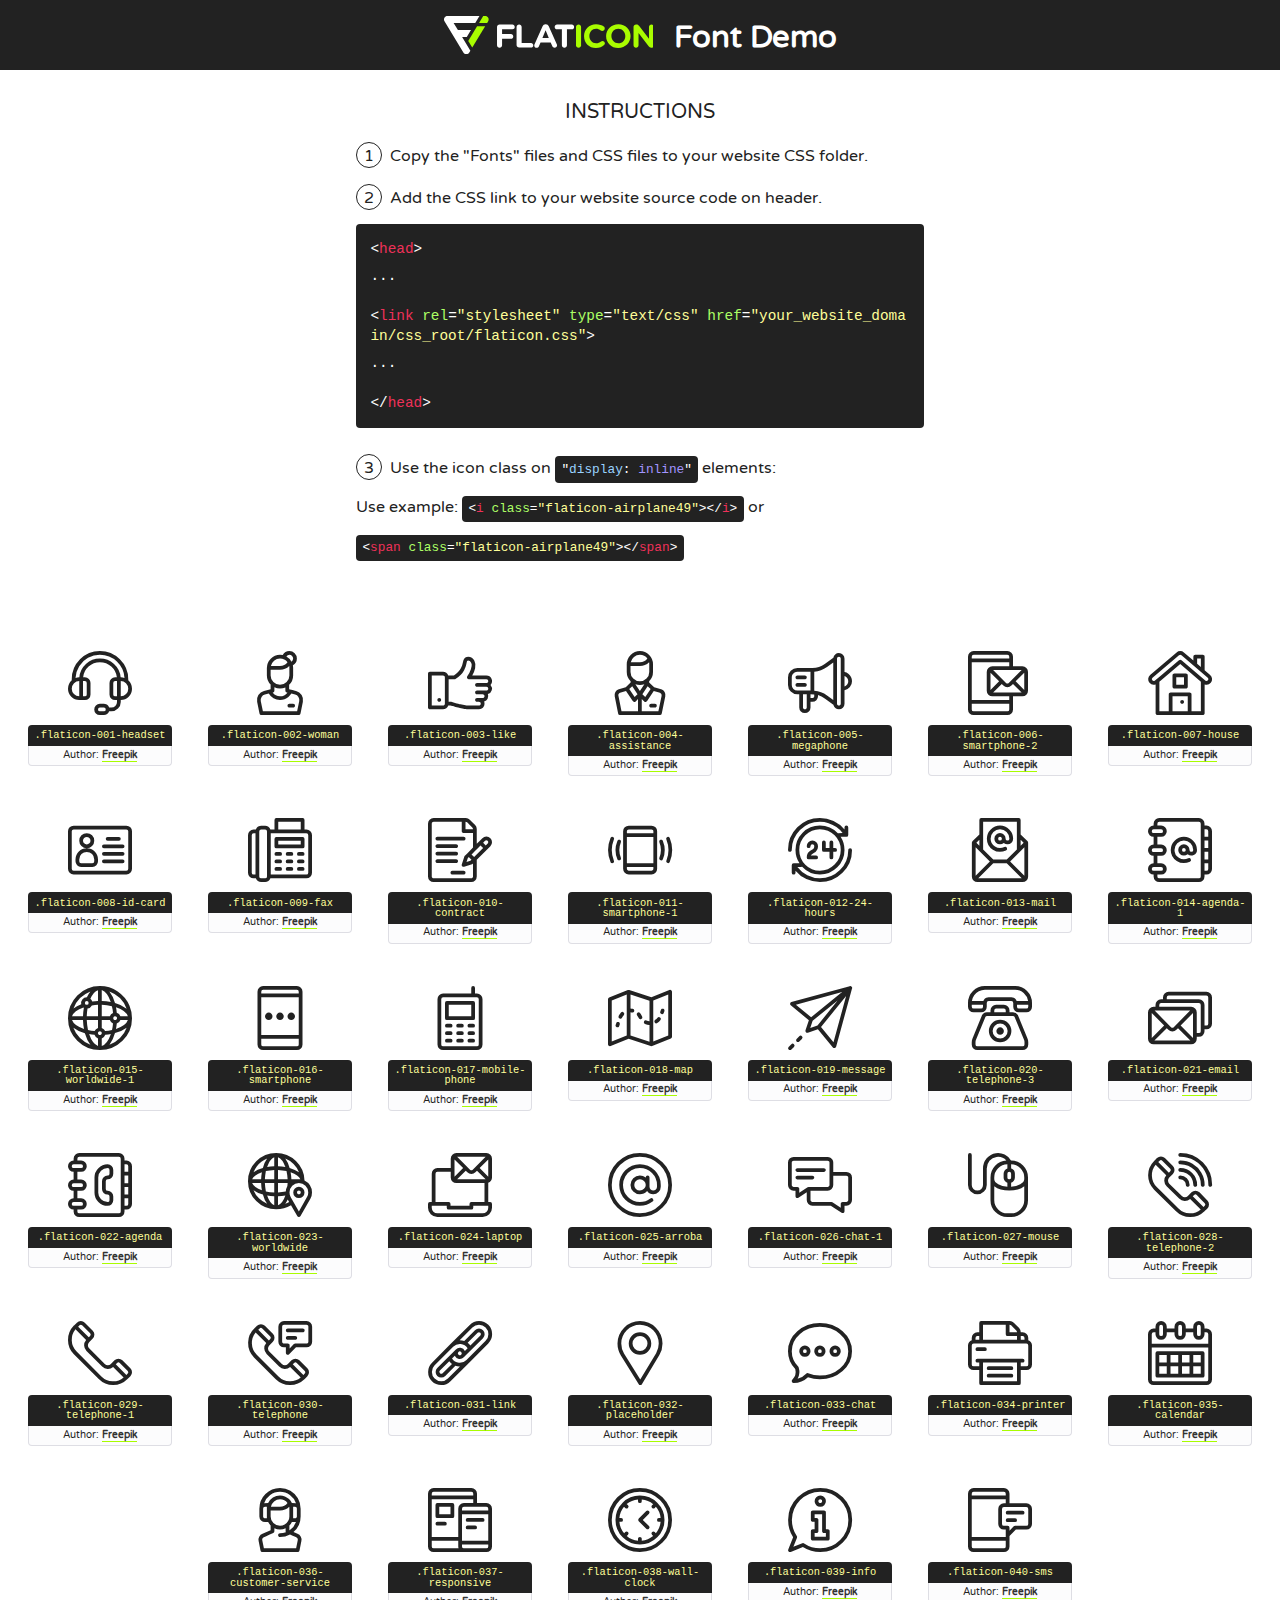
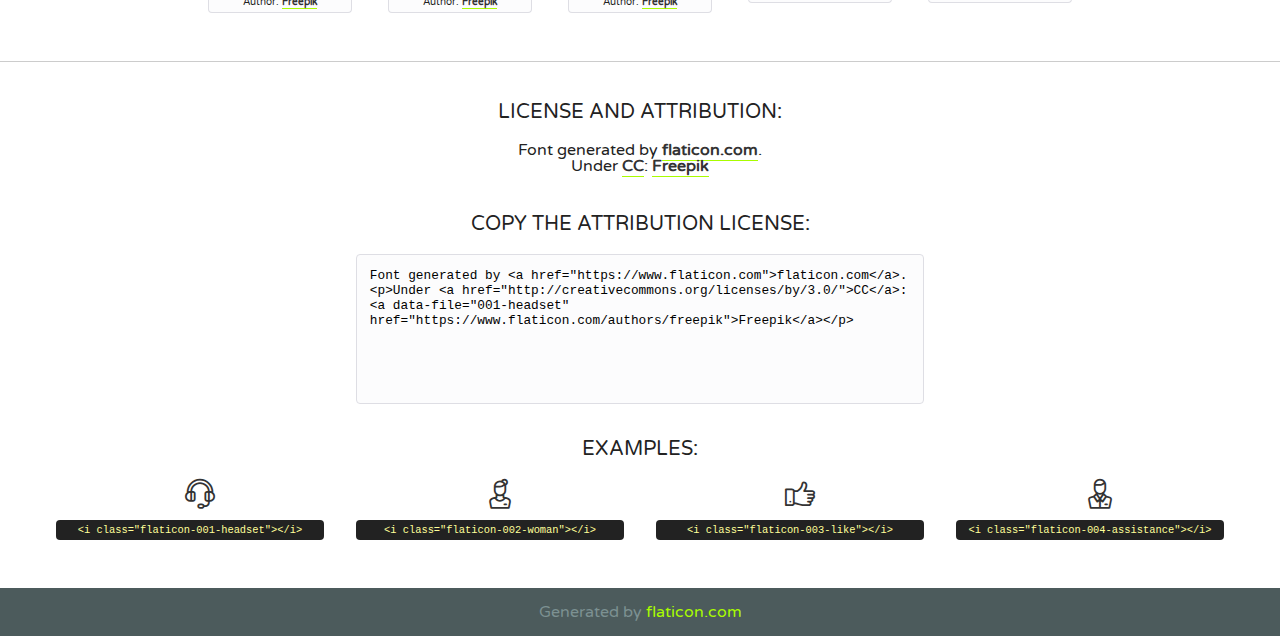
<file: fonts/684800-contact-us/font/flaticon.html>
<!DOCTYPE html>
<!--
  Flaticon icon font: Flaticon
  Creation date: 09/01/2018 08:14
-->
<html>
<!DOCTYPE html>
<html>

<head>
    <title>Flaticon WebFont</title>
    <link href="http://fonts.googleapis.com/css?family=Varela+Round" rel="stylesheet" type="text/css" />
    <link rel="stylesheet" type="text/css" href="flaticon.css">
    <meta charset="UTF-8">
    <style>
    html, body, div, span, applet, object, iframe,
    h1, h2, h3, h4, h5, h6, p, blockquote, pre,
    a, abbr, acronym, address, big, cite, code,
    del, dfn, em, img, ins, kbd, q, s, samp,
    small, strike, strong, sub, sup, tt, var,
    b, u, i, center,
    dl, dt, dd, ol, ul, li,
    fieldset, form, label, legend,
    table, caption, tbody, tfoot, thead, tr, th, td,
    article, aside, canvas, details, embed, 
    figure, figcaption, footer, header, hgroup, 
    menu, nav, output, ruby, section, summary,
    time, mark, audio, video {
        margin: 0;
        padding: 0;
        border: 0;
        font-size: 100%;
        font: inherit;
        vertical-align: baseline;
    }
    /* HTML5 display-role reset for older browsers */
    article, aside, details, figcaption, figure, 
    footer, header, hgroup, menu, nav, section {
        display: block;
    }
    body {
        line-height: 1;
    }
    ol, ul {
        list-style: none;
    }
    blockquote, q {
        quotes: none;
    }
    blockquote:before, blockquote:after,
    q:before, q:after {
        content: '';
        content: none;
    }
    table {
        border-collapse: collapse;
        border-spacing: 0;
    }
    body {
        font-family: 'Varela Round', Helvetica, Arial, sans-serif;
        font-size: 16px;
        color: #222;
    }
    a {
        color: #333;
        border-bottom: 1px solid #a9fd00;
        font-weight: bold;
        text-decoration: none;
    }
    * {
        -moz-box-sizing: border-box;
        -webkit-box-sizing: border-box;
        box-sizing: border-box;
        margin: 0;
        padding: 0;
    }
    [class^="flaticon-"]:before, [class*=" flaticon-"]:before, [class^="flaticon-"]:after, [class*=" flaticon-"]:after {
        font-family: Flaticon;
        font-size: 30px;
        font-style: normal;
        margin-left: 20px;
        color: #333;
    }
    .wrapper {
        max-width: 600px;
        margin: auto;
        padding: 0 1em;
    }
    .title {
        font-size: 1.25em;
        text-align: center;
        margin-bottom: 1em;
        text-transform: uppercase;
    }
    header {
        text-align: center;
        background-color: #222;
        color: #fff;
        padding: 1em;
    }
    header .logo {
        width: 210px;
        height: 38px;
        display: inline-block;
        vertical-align: middle;
        margin-right: 1em;
        border: none;
    }
    header strong {
        font-size: 1.95em;
        font-weight: bold;
        vertical-align: middle;
        margin-top: 5px;
        display: inline-block;
    }
    .demo {
        margin: 2em auto;
        line-height: 1.25em;
    }
    .demo ul li {
        margin-bottom: 1em;
    }
    .demo ul li .num {
        color: #222;
        border-radius: 20px;
        display: inline-block;
        width: 26px;
        padding: 3px;
        height: 26px;
        text-align: center;
        margin-right: 0.5em;
        border: 1px solid #222;
    }
    .demo ul li code {
        background-color: #222;
        border-radius: 4px;
        padding: 0.25em 0.5em;
        display: inline-block;
        color: #fff;
        font-family: Consolas,Monaco,Lucida Console,Liberation Mono,DejaVu Sans Mono,Bitstream Vera Sans Mono,Courier New, monospace;
        font-weight: lighter;
        margin-top: 1em;
        font-size: 0.8em;
        word-break: break-all;
    }
    .demo ul li code.big {
        padding: 1em;
        font-size: 0.9em;
    }
    .demo ul li code .red {
        color: #EF3159;
    }
    .demo ul li code .green {
        color: #ACFF65;
    }
    .demo ul li code .yellow {
        color: #FFFF99;
    }
    .demo ul li code .blue {
        color: #99D3FF;
    }
    .demo ul li code .purple {
        color: #A295FF;
    }
    .demo ul li code .dots {
        margin-top: 0.5em;
        display: block;
    }
    #glyphs {
        border-bottom: 1px solid #ccc;
        padding: 2em 0;
        text-align: center;
    }
    .glyph {
        display: inline-block;
        width: 9em;
        margin: 1em;
        text-align: center;
        vertical-align: top;
        background: #FFF;
    }
    .glyph .glyph-icon {
        padding: 10px;
        display: block;
        font-family:"Flaticon";
        font-size: 64px;
        line-height: 1;
    }
    .glyph .glyph-icon:before {
        font-size: 64px;
        color: #222;
        margin-left: 0;
    }
    .class-name {
        font-size: 0.65em;
        background-color: #222;
        color: #fff;
        border-radius: 4px 4px 0 0;
        padding: 0.5em;
        color: #FFFF99;
        font-family: Consolas,Monaco,Lucida Console,Liberation Mono,DejaVu Sans Mono,Bitstream Vera Sans Mono,Courier New, monospace;
    }
    .author-name {
        font-size: 0.6em;
        background-color: #fcfcfd;
        border: 1px solid #DEDEE4;
        border-top: 0;
        border-radius: 0 0 4px 4px;
        padding: 0.5em;
    }
    .class-name:last-child {
        font-size: 10px;
        color:#888;
    }
    .class-name:last-child a {
        font-size: 10px;
        color:#555;
    }
    .class-name:last-child a:hover {
        color:#a9fd00;
    }
    .glyph > input {
        display: block;
        width: 100px;
        margin: 5px auto;
        text-align: center;
        font-size: 12px;
        cursor: text;
    }
    .glyph > input.icon-input {
        font-family:"Flaticon";
        font-size: 16px;
        margin-bottom: 10px;
    }
    .attribution .title {
        margin-top: 2em;
    }
    .attribution textarea {
        background-color: #fcfcfd;
        padding: 1em;
        border: none;
        box-shadow: none;
        border: 1px solid #DEDEE4;
        border-radius: 4px;
        resize: none;
        width: 100%;
        height: 150px;
        font-size: 0.8em;
        font-family: Consolas,Monaco,Lucida Console,Liberation Mono,DejaVu Sans Mono,Bitstream Vera Sans Mono,Courier New, monospace;
        -webkit-appearance: none;
    }
    .iconsuse {
        margin: 2em auto;
        text-align: center;
        max-width: 1200px;
    }
    .iconsuse:after {
        content: '';
        display: table;
        clear: both;
    }
    .iconsuse .image {
        float: left;
        width: 25%;
        padding: 0 1em;
    }
    .iconsuse .image p {
        margin-bottom: 1em;
    }
    .iconsuse .image span {
        display: block;
        font-size: 0.65em;
        background-color: #222;
        color: #fff;
        border-radius: 4px;
        padding: 0.5em;
        color: #FFFF99;
        margin-top: 1em;
        font-family: Consolas,Monaco,Lucida Console,Liberation Mono,DejaVu Sans Mono,Bitstream Vera Sans Mono,Courier New, monospace;
    }
    #footer {
        text-align: center;
        background-color: #4C5B5C;
        color: #7c9192;
        padding: 1em;
    }
    #footer a {
        border: none;
        color: #a9fd00;
        font-weight: normal;
    }
    @media (max-width: 960px) {
        .iconsuse .image {
            width: 50%;
        }
    }
    @media (max-width: 560px) {
        .iconsuse .image {
            width: 100%;
        }
    }
    </style>
</head>

<body class="characters-off">

    <header>
        <a href="https://www.flaticon.com" target="_blank" class="logo">
            <svg version="1.1" xmlns="http://www.w3.org/2000/svg" xmlns:xlink="http://www.w3.org/1999/xlink" xmlns:a="http://ns.adobe.com/AdobeSVGViewerExtensions/3.0/" viewBox="0 0 560.875 102.036" enable-background="new 0 0 560.875 102.036" xml:space="preserve">
                <defs>
                </defs>
                <g>
                    <g class="letters">
                        <path fill="#ffffff" d="M141.596,29.675c0-3.777,2.985-6.767,6.764-6.767h34.438c3.426,0,6.15,2.728,6.15,6.15
                        c0,3.43-2.724,6.149-6.15,6.149h-27.674v13.091h23.719c3.429,0,6.151,2.724,6.151,6.15c0,3.43-2.723,6.149-6.151,6.149h-23.719
                        v17.574c0,3.773-2.986,6.761-6.764,6.761c-3.779,0-6.764-2.989-6.764-6.761V29.675z"></path>
                        <path fill="#ffffff" d="M193.844,29.149c0-3.781,2.985-6.767,6.764-6.767c3.776,0,6.763,2.985,6.763,6.767v42.957h25.039
                        c3.426,0,6.149,2.726,6.149,6.153c0,3.425-2.723,6.15-6.149,6.15h-31.802c-3.779,0-6.764-2.986-6.764-6.768V29.149z"></path>
                        <path fill="#ffffff" d="M241.891,75.71l21.438-48.407c1.492-3.341,4.215-5.357,7.906-5.357h0.792
                        c3.686,0,6.323,2.017,7.815,5.357l21.439,48.407c0.436,0.967,0.701,1.845,0.701,2.723c0,3.602-2.809,6.501-6.414,6.501
                        c-3.161,0-5.269-1.845-6.499-4.655l-4.132-9.661h-27.059l-4.301,10.102c-1.144,2.631-3.426,4.214-6.237,4.214
                        c-3.517,0-6.24-2.81-6.24-6.325C241.1,77.64,241.451,76.677,241.891,75.71z M279.932,58.666l-8.521-20.297l-8.526,20.297H279.932
                        z"></path>
                        <path fill="#ffffff" d="M314.864,35.387H301.86c-3.429,0-6.239-2.813-6.239-6.238c0-3.429,2.811-6.24,6.239-6.24h39.533
                        c3.426,0,6.237,2.811,6.237,6.24c0,3.425-2.811,6.238-6.237,6.238h-13.001v42.785c0,3.773-2.99,6.761-6.764,6.761
                        c-3.779,0-6.764-2.989-6.764-6.761V35.387z"></path>
                        <path fill="#A9FD00" d="M352.615,29.149c0-3.781,2.985-6.767,6.767-6.767c3.774,0,6.761,2.985,6.761,6.767v49.024
                        c0,3.773-2.987,6.761-6.761,6.761c-3.781,0-6.767-2.989-6.767-6.761V29.149z"></path>
                        <path fill="#A9FD00" d="M374.132,53.836v-0.179c0-17.481,13.178-31.801,32.065-31.801c9.22,0,15.459,2.458,20.557,6.238
                        c1.402,1.054,2.637,2.985,2.637,5.357c0,3.692-2.985,6.59-6.681,6.59c-1.845,0-3.071-0.702-4.044-1.319
                        c-3.776-2.813-7.729-4.393-12.562-4.393c-10.364,0-17.831,8.611-17.831,19.154v0.173c0,10.542,7.291,19.329,17.831,19.329
                        c5.715,0,9.492-1.756,13.359-4.834c1.049-0.874,2.458-1.491,4.039-1.491c3.429,0,6.325,2.813,6.325,6.236
                        c0,2.106-1.056,3.78-2.282,4.834c-5.539,4.834-12.036,7.733-21.878,7.733C387.572,85.464,374.132,71.493,374.132,53.836z"></path>
                        <path fill="#A9FD00" d="M433.009,53.836v-0.179c0-17.481,13.79-31.801,32.766-31.801c18.981,0,32.592,14.143,32.592,31.628v0.173
                        c0,17.483-13.785,31.807-32.769,31.807C446.625,85.464,433.009,71.32,433.009,53.836z M484.224,53.836v-0.179
                        c0-10.539-7.725-19.326-18.626-19.326c-10.893,0-18.449,8.611-18.449,19.154v0.173c0,10.542,7.73,19.329,18.626,19.329
                        C476.676,72.986,484.224,64.378,484.224,53.836z"></path>
                        <path fill="#A9FD00" d="M506.233,29.321c0-3.774,2.99-6.763,6.767-6.763h1.401c3.252,0,5.183,1.583,7.029,3.953l26.093,34.265
                        V29.059c0-3.692,2.99-6.677,6.681-6.677c3.683,0,6.671,2.985,6.671,6.677v48.934c0,3.78-2.987,6.765-6.764,6.765h-0.436
                        c-3.257,0-5.188-1.581-7.034-3.953l-27.056-35.492v32.944c0,3.687-2.985,6.676-6.678,6.676c-3.683,0-6.673-2.989-6.673-6.676
                        V29.321z"></path>
                    </g>
                    <g class="insignia">
                        <path fill="#ffffff" d="M48.372,56.137h12.517l11.156-18.537H37.186L25.688,18.539h57.825L94.668,0H9.271
                        C5.925,0,2.842,1.801,1.198,4.716c-1.644,2.907-1.593,6.482,0.134,9.343l50.38,83.501c1.678,2.781,4.689,4.476,7.938,4.476
                        c3.246,0,6.257-1.695,7.935-4.476l2.898-4.804L48.372,56.137z"></path>
                        <g class="i">
                            <path fill="#A9FD00" d="M93.575,18.539h0.031v0.004l21.652,0.004l2.705-4.488c1.727-2.861,1.778-6.436,0.133-9.343
                            C116.454,1.801,113.371,0,110.026,0h-5.294L93.575,18.539z"></path>
                            <polygon fill="#A9FD00" points="88.291,27.356 64.725,66.486 75.519,84.404 109.942,27.356"></polygon>
                        </g>
                    </g>
                </g>
            </svg>
        </a>
        <strong>Font Demo</strong>
    </header>


    <section class="demo wrapper">

        <p class="title">Instructions</p>

        <ul>
            <li>
                <span class="num">1</span>Copy the "Fonts" files and CSS files to your website CSS folder.
            </li>
            <li>
                <span class="num">2</span>Add the CSS link to your website source code on header.
                <code class="big">
                    &lt;<span class="red">head</span>&gt;
                    <br/><span class="dots">...</span>
                    <br/>&lt;<span class="red">link</span> <span class="green">rel</span>=<span class="yellow">"stylesheet"</span> <span class="green">type</span>=<span class="yellow">"text/css"</span> <span class="green">href</span>=<span class="yellow">"your_website_domain/css_root/flaticon.css"</span>&gt;
                    <br/><span class="dots">...</span>
                    <br/>&lt;/<span class="red">head</span>&gt;
                </code>
            </li>

            <li>
                <p>
                    <span class="num">3</span>Use the icon class on <code>"<span class="blue">display</span>:<span class="purple"> inline</span>"</code> elements:
                    <br />
                    Use example: <code>&lt;<span class="red">i</span> <span class="green">class</span>=<span class="yellow">&quot;flaticon-airplane49&quot;</span>&gt;&lt;/<span class="red">i</span>&gt;</code> or <code>&lt;<span class="red">span</span> <span class="green">class</span>=<span class="yellow">&quot;flaticon-airplane49&quot;</span>&gt;&lt;/<span class="red">span</span>&gt;</code>
            </li>
        </ul>

    </section>




   <section id="glyphs">          
    
      
        <div class="glyph"><div class="glyph-icon flaticon-001-headset"></div>
            <div class="class-name">.flaticon-001-headset</div>
            <div class="author-name">Author: <a data-file="001-headset" href="https://www.flaticon.com/authors/freepik">Freepik</a> </div> 
        </div>        
        
        <div class="glyph"><div class="glyph-icon flaticon-002-woman"></div>
            <div class="class-name">.flaticon-002-woman</div>
            <div class="author-name">Author: <a data-file="002-woman" href="https://www.flaticon.com/authors/freepik">Freepik</a> </div> 
        </div>        
        
        <div class="glyph"><div class="glyph-icon flaticon-003-like"></div>
            <div class="class-name">.flaticon-003-like</div>
            <div class="author-name">Author: <a data-file="003-like" href="https://www.flaticon.com/authors/freepik">Freepik</a> </div> 
        </div>        
        
        <div class="glyph"><div class="glyph-icon flaticon-004-assistance"></div>
            <div class="class-name">.flaticon-004-assistance</div>
            <div class="author-name">Author: <a data-file="004-assistance" href="https://www.flaticon.com/authors/freepik">Freepik</a> </div> 
        </div>        
        
        <div class="glyph"><div class="glyph-icon flaticon-005-megaphone"></div>
            <div class="class-name">.flaticon-005-megaphone</div>
            <div class="author-name">Author: <a data-file="005-megaphone" href="https://www.flaticon.com/authors/freepik">Freepik</a> </div> 
        </div>        
        
        <div class="glyph"><div class="glyph-icon flaticon-006-smartphone-2"></div>
            <div class="class-name">.flaticon-006-smartphone-2</div>
            <div class="author-name">Author: <a data-file="006-smartphone-2" href="https://www.flaticon.com/authors/freepik">Freepik</a> </div> 
        </div>        
        
        <div class="glyph"><div class="glyph-icon flaticon-007-house"></div>
            <div class="class-name">.flaticon-007-house</div>
            <div class="author-name">Author: <a data-file="007-house" href="https://www.flaticon.com/authors/freepik">Freepik</a> </div> 
        </div>        
        
        <div class="glyph"><div class="glyph-icon flaticon-008-id-card"></div>
            <div class="class-name">.flaticon-008-id-card</div>
            <div class="author-name">Author: <a data-file="008-id-card" href="https://www.flaticon.com/authors/freepik">Freepik</a> </div> 
        </div>        
        
        <div class="glyph"><div class="glyph-icon flaticon-009-fax"></div>
            <div class="class-name">.flaticon-009-fax</div>
            <div class="author-name">Author: <a data-file="009-fax" href="https://www.flaticon.com/authors/freepik">Freepik</a> </div> 
        </div>        
        
        <div class="glyph"><div class="glyph-icon flaticon-010-contract"></div>
            <div class="class-name">.flaticon-010-contract</div>
            <div class="author-name">Author: <a data-file="010-contract" href="https://www.flaticon.com/authors/freepik">Freepik</a> </div> 
        </div>        
        
        <div class="glyph"><div class="glyph-icon flaticon-011-smartphone-1"></div>
            <div class="class-name">.flaticon-011-smartphone-1</div>
            <div class="author-name">Author: <a data-file="011-smartphone-1" href="https://www.flaticon.com/authors/freepik">Freepik</a> </div> 
        </div>        
        
        <div class="glyph"><div class="glyph-icon flaticon-012-24-hours"></div>
            <div class="class-name">.flaticon-012-24-hours</div>
            <div class="author-name">Author: <a data-file="012-24-hours" href="https://www.flaticon.com/authors/freepik">Freepik</a> </div> 
        </div>        
        
        <div class="glyph"><div class="glyph-icon flaticon-013-mail"></div>
            <div class="class-name">.flaticon-013-mail</div>
            <div class="author-name">Author: <a data-file="013-mail" href="https://www.flaticon.com/authors/freepik">Freepik</a> </div> 
        </div>        
        
        <div class="glyph"><div class="glyph-icon flaticon-014-agenda-1"></div>
            <div class="class-name">.flaticon-014-agenda-1</div>
            <div class="author-name">Author: <a data-file="014-agenda-1" href="https://www.flaticon.com/authors/freepik">Freepik</a> </div> 
        </div>        
        
        <div class="glyph"><div class="glyph-icon flaticon-015-worldwide-1"></div>
            <div class="class-name">.flaticon-015-worldwide-1</div>
            <div class="author-name">Author: <a data-file="015-worldwide-1" href="https://www.flaticon.com/authors/freepik">Freepik</a> </div> 
        </div>        
        
        <div class="glyph"><div class="glyph-icon flaticon-016-smartphone"></div>
            <div class="class-name">.flaticon-016-smartphone</div>
            <div class="author-name">Author: <a data-file="016-smartphone" href="https://www.flaticon.com/authors/freepik">Freepik</a> </div> 
        </div>        
        
        <div class="glyph"><div class="glyph-icon flaticon-017-mobile-phone"></div>
            <div class="class-name">.flaticon-017-mobile-phone</div>
            <div class="author-name">Author: <a data-file="017-mobile-phone" href="https://www.flaticon.com/authors/freepik">Freepik</a> </div> 
        </div>        
        
        <div class="glyph"><div class="glyph-icon flaticon-018-map"></div>
            <div class="class-name">.flaticon-018-map</div>
            <div class="author-name">Author: <a data-file="018-map" href="https://www.flaticon.com/authors/freepik">Freepik</a> </div> 
        </div>        
        
        <div class="glyph"><div class="glyph-icon flaticon-019-message"></div>
            <div class="class-name">.flaticon-019-message</div>
            <div class="author-name">Author: <a data-file="019-message" href="https://www.flaticon.com/authors/freepik">Freepik</a> </div> 
        </div>        
        
        <div class="glyph"><div class="glyph-icon flaticon-020-telephone-3"></div>
            <div class="class-name">.flaticon-020-telephone-3</div>
            <div class="author-name">Author: <a data-file="020-telephone-3" href="https://www.flaticon.com/authors/freepik">Freepik</a> </div> 
        </div>        
        
        <div class="glyph"><div class="glyph-icon flaticon-021-email"></div>
            <div class="class-name">.flaticon-021-email</div>
            <div class="author-name">Author: <a data-file="021-email" href="https://www.flaticon.com/authors/freepik">Freepik</a> </div> 
        </div>        
        
        <div class="glyph"><div class="glyph-icon flaticon-022-agenda"></div>
            <div class="class-name">.flaticon-022-agenda</div>
            <div class="author-name">Author: <a data-file="022-agenda" href="https://www.flaticon.com/authors/freepik">Freepik</a> </div> 
        </div>        
        
        <div class="glyph"><div class="glyph-icon flaticon-023-worldwide"></div>
            <div class="class-name">.flaticon-023-worldwide</div>
            <div class="author-name">Author: <a data-file="023-worldwide" href="https://www.flaticon.com/authors/freepik">Freepik</a> </div> 
        </div>        
        
        <div class="glyph"><div class="glyph-icon flaticon-024-laptop"></div>
            <div class="class-name">.flaticon-024-laptop</div>
            <div class="author-name">Author: <a data-file="024-laptop" href="https://www.flaticon.com/authors/freepik">Freepik</a> </div> 
        </div>        
        
        <div class="glyph"><div class="glyph-icon flaticon-025-arroba"></div>
            <div class="class-name">.flaticon-025-arroba</div>
            <div class="author-name">Author: <a data-file="025-arroba" href="https://www.flaticon.com/authors/freepik">Freepik</a> </div> 
        </div>        
        
        <div class="glyph"><div class="glyph-icon flaticon-026-chat-1"></div>
            <div class="class-name">.flaticon-026-chat-1</div>
            <div class="author-name">Author: <a data-file="026-chat-1" href="https://www.flaticon.com/authors/freepik">Freepik</a> </div> 
        </div>        
        
        <div class="glyph"><div class="glyph-icon flaticon-027-mouse"></div>
            <div class="class-name">.flaticon-027-mouse</div>
            <div class="author-name">Author: <a data-file="027-mouse" href="https://www.flaticon.com/authors/freepik">Freepik</a> </div> 
        </div>        
        
        <div class="glyph"><div class="glyph-icon flaticon-028-telephone-2"></div>
            <div class="class-name">.flaticon-028-telephone-2</div>
            <div class="author-name">Author: <a data-file="028-telephone-2" href="https://www.flaticon.com/authors/freepik">Freepik</a> </div> 
        </div>        
        
        <div class="glyph"><div class="glyph-icon flaticon-029-telephone-1"></div>
            <div class="class-name">.flaticon-029-telephone-1</div>
            <div class="author-name">Author: <a data-file="029-telephone-1" href="https://www.flaticon.com/authors/freepik">Freepik</a> </div> 
        </div>        
        
        <div class="glyph"><div class="glyph-icon flaticon-030-telephone"></div>
            <div class="class-name">.flaticon-030-telephone</div>
            <div class="author-name">Author: <a data-file="030-telephone" href="https://www.flaticon.com/authors/freepik">Freepik</a> </div> 
        </div>        
        
        <div class="glyph"><div class="glyph-icon flaticon-031-link"></div>
            <div class="class-name">.flaticon-031-link</div>
            <div class="author-name">Author: <a data-file="031-link" href="https://www.flaticon.com/authors/freepik">Freepik</a> </div> 
        </div>        
        
        <div class="glyph"><div class="glyph-icon flaticon-032-placeholder"></div>
            <div class="class-name">.flaticon-032-placeholder</div>
            <div class="author-name">Author: <a data-file="032-placeholder" href="https://www.flaticon.com/authors/freepik">Freepik</a> </div> 
        </div>        
        
        <div class="glyph"><div class="glyph-icon flaticon-033-chat"></div>
            <div class="class-name">.flaticon-033-chat</div>
            <div class="author-name">Author: <a data-file="033-chat" href="https://www.flaticon.com/authors/freepik">Freepik</a> </div> 
        </div>        
        
        <div class="glyph"><div class="glyph-icon flaticon-034-printer"></div>
            <div class="class-name">.flaticon-034-printer</div>
            <div class="author-name">Author: <a data-file="034-printer" href="https://www.flaticon.com/authors/freepik">Freepik</a> </div> 
        </div>        
        
        <div class="glyph"><div class="glyph-icon flaticon-035-calendar"></div>
            <div class="class-name">.flaticon-035-calendar</div>
            <div class="author-name">Author: <a data-file="035-calendar" href="https://www.flaticon.com/authors/freepik">Freepik</a> </div> 
        </div>        
        
        <div class="glyph"><div class="glyph-icon flaticon-036-customer-service"></div>
            <div class="class-name">.flaticon-036-customer-service</div>
            <div class="author-name">Author: <a data-file="036-customer-service" href="https://www.flaticon.com/authors/freepik">Freepik</a> </div> 
        </div>        
        
        <div class="glyph"><div class="glyph-icon flaticon-037-responsive"></div>
            <div class="class-name">.flaticon-037-responsive</div>
            <div class="author-name">Author: <a data-file="037-responsive" href="https://www.flaticon.com/authors/freepik">Freepik</a> </div> 
        </div>        
        
        <div class="glyph"><div class="glyph-icon flaticon-038-wall-clock"></div>
            <div class="class-name">.flaticon-038-wall-clock</div>
            <div class="author-name">Author: <a data-file="038-wall-clock" href="https://www.flaticon.com/authors/freepik">Freepik</a> </div> 
        </div>        
        
        <div class="glyph"><div class="glyph-icon flaticon-039-info"></div>
            <div class="class-name">.flaticon-039-info</div>
            <div class="author-name">Author: <a data-file="039-info" href="https://www.flaticon.com/authors/freepik">Freepik</a> </div> 
        </div>        
        
        <div class="glyph"><div class="glyph-icon flaticon-040-sms"></div>
            <div class="class-name">.flaticon-040-sms</div>
            <div class="author-name">Author: <a data-file="040-sms" href="https://www.flaticon.com/authors/freepik">Freepik</a> </div> 
        </div>        
        

    </section>



    <section class="attribution wrapper"   style="text-align:center;">

      <div class="title">License and attribution:</div><div class="attrDiv">Font generated by <a href="https://www.flaticon.com">flaticon.com</a>. <div><p>Under <a href="http://creativecommons.org/licenses/by/3.0/">CC</a>: <a data-file="001-headset" href="https://www.flaticon.com/authors/freepik">Freepik</a></p>  </div>
      </div>
      <div class="title">Copy the Attribution License:</div>

    <textarea onclick="this.focus();this.select();">Font generated by &lt;a href=&quot;https://www.flaticon.com&quot;&gt;flaticon.com&lt;/a&gt;. <p>Under <a href="http://creativecommons.org/licenses/by/3.0/">CC</a>: <a data-file="001-headset" href="https://www.flaticon.com/authors/freepik">Freepik</a></p>  
     </textarea>

    </section>

    <section class="iconsuse">

          <div class="title">Examples:</div>            
             
            <div class="image">
                <p>
                    <i class="glyph-icon flaticon-001-headset"></i> 
                    <span>&lt;i class=&quot;flaticon-001-headset&quot;&gt;&lt;/i&gt;</span>
                </p>
            </div>
            
            <div class="image">
                <p>
                    <i class="glyph-icon flaticon-002-woman"></i> 
                    <span>&lt;i class=&quot;flaticon-002-woman&quot;&gt;&lt;/i&gt;</span>
                </p>
            </div>
            
            <div class="image">
                <p>
                    <i class="glyph-icon flaticon-003-like"></i> 
                    <span>&lt;i class=&quot;flaticon-003-like&quot;&gt;&lt;/i&gt;</span>
                </p>
            </div>
            
            <div class="image">
                <p>
                    <i class="glyph-icon flaticon-004-assistance"></i> 
                    <span>&lt;i class=&quot;flaticon-004-assistance&quot;&gt;&lt;/i&gt;</span>
                </p>
            </div>
                       
        </div>
                            
    </section>

<div id="footer">
    <div>Generated by <a href="https://www.flaticon.com">flaticon.com</a>
    </div>
</div>



</body>
</html>
</file>
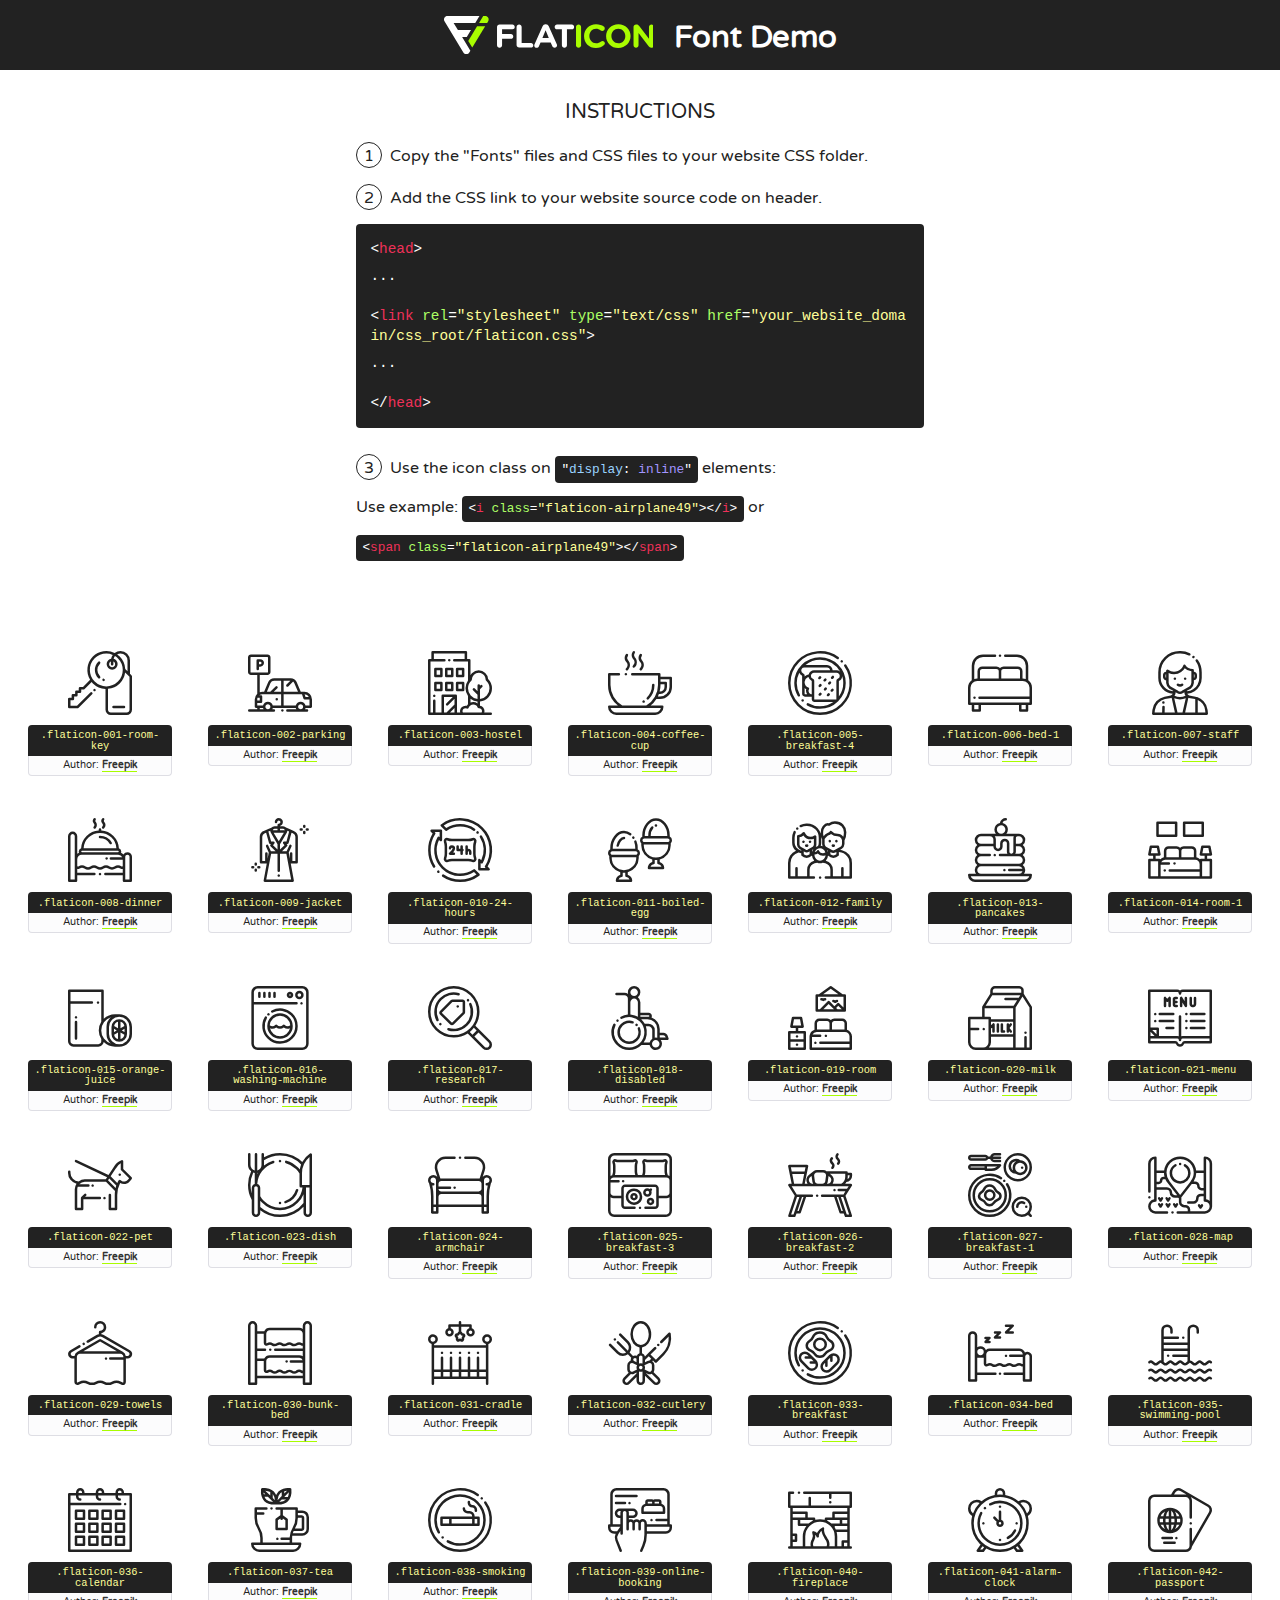
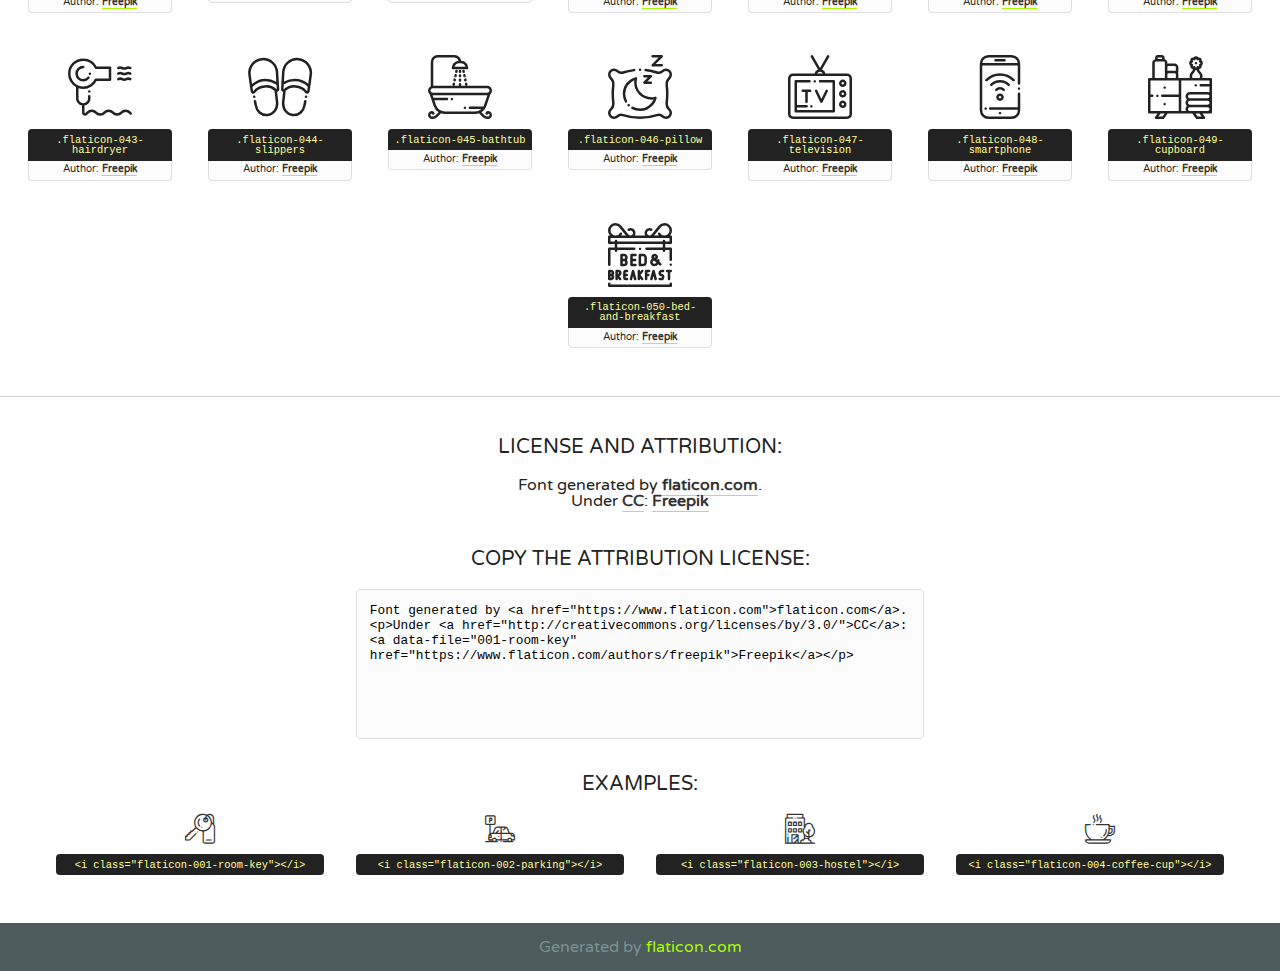
<file: fonts/751574-bed-breakfast/font/flaticon.html>
<!DOCTYPE html>
<!--
  Flaticon icon font: Flaticon
  Creation date: 07/03/2018 11:22
-->
<html>
<!DOCTYPE html>
<html>

<head>
    <title>Flaticon WebFont</title>
    <link href="http://fonts.googleapis.com/css?family=Varela+Round" rel="stylesheet" type="text/css" />
    <link rel="stylesheet" type="text/css" href="flaticon.css">
    <meta charset="UTF-8">
    <style>
    html, body, div, span, applet, object, iframe,
    h1, h2, h3, h4, h5, h6, p, blockquote, pre,
    a, abbr, acronym, address, big, cite, code,
    del, dfn, em, img, ins, kbd, q, s, samp,
    small, strike, strong, sub, sup, tt, var,
    b, u, i, center,
    dl, dt, dd, ol, ul, li,
    fieldset, form, label, legend,
    table, caption, tbody, tfoot, thead, tr, th, td,
    article, aside, canvas, details, embed, 
    figure, figcaption, footer, header, hgroup, 
    menu, nav, output, ruby, section, summary,
    time, mark, audio, video {
        margin: 0;
        padding: 0;
        border: 0;
        font-size: 100%;
        font: inherit;
        vertical-align: baseline;
    }
    /* HTML5 display-role reset for older browsers */
    article, aside, details, figcaption, figure, 
    footer, header, hgroup, menu, nav, section {
        display: block;
    }
    body {
        line-height: 1;
    }
    ol, ul {
        list-style: none;
    }
    blockquote, q {
        quotes: none;
    }
    blockquote:before, blockquote:after,
    q:before, q:after {
        content: '';
        content: none;
    }
    table {
        border-collapse: collapse;
        border-spacing: 0;
    }
    body {
        font-family: 'Varela Round', Helvetica, Arial, sans-serif;
        font-size: 16px;
        color: #222;
    }
    a {
        color: #333;
        border-bottom: 1px solid #a9fd00;
        font-weight: bold;
        text-decoration: none;
    }
    * {
        -moz-box-sizing: border-box;
        -webkit-box-sizing: border-box;
        box-sizing: border-box;
        margin: 0;
        padding: 0;
    }
    [class^="flaticon-"]:before, [class*=" flaticon-"]:before, [class^="flaticon-"]:after, [class*=" flaticon-"]:after {
        font-family: Flaticon;
        font-size: 30px;
        font-style: normal;
        margin-left: 20px;
        color: #333;
    }
    .wrapper {
        max-width: 600px;
        margin: auto;
        padding: 0 1em;
    }
    .title {
        font-size: 1.25em;
        text-align: center;
        margin-bottom: 1em;
        text-transform: uppercase;
    }
    header {
        text-align: center;
        background-color: #222;
        color: #fff;
        padding: 1em;
    }
    header .logo {
        width: 210px;
        height: 38px;
        display: inline-block;
        vertical-align: middle;
        margin-right: 1em;
        border: none;
    }
    header strong {
        font-size: 1.95em;
        font-weight: bold;
        vertical-align: middle;
        margin-top: 5px;
        display: inline-block;
    }
    .demo {
        margin: 2em auto;
        line-height: 1.25em;
    }
    .demo ul li {
        margin-bottom: 1em;
    }
    .demo ul li .num {
        color: #222;
        border-radius: 20px;
        display: inline-block;
        width: 26px;
        padding: 3px;
        height: 26px;
        text-align: center;
        margin-right: 0.5em;
        border: 1px solid #222;
    }
    .demo ul li code {
        background-color: #222;
        border-radius: 4px;
        padding: 0.25em 0.5em;
        display: inline-block;
        color: #fff;
        font-family: Consolas,Monaco,Lucida Console,Liberation Mono,DejaVu Sans Mono,Bitstream Vera Sans Mono,Courier New, monospace;
        font-weight: lighter;
        margin-top: 1em;
        font-size: 0.8em;
        word-break: break-all;
    }
    .demo ul li code.big {
        padding: 1em;
        font-size: 0.9em;
    }
    .demo ul li code .red {
        color: #EF3159;
    }
    .demo ul li code .green {
        color: #ACFF65;
    }
    .demo ul li code .yellow {
        color: #FFFF99;
    }
    .demo ul li code .blue {
        color: #99D3FF;
    }
    .demo ul li code .purple {
        color: #A295FF;
    }
    .demo ul li code .dots {
        margin-top: 0.5em;
        display: block;
    }
    #glyphs {
        border-bottom: 1px solid #ccc;
        padding: 2em 0;
        text-align: center;
    }
    .glyph {
        display: inline-block;
        width: 9em;
        margin: 1em;
        text-align: center;
        vertical-align: top;
        background: #FFF;
    }
    .glyph .glyph-icon {
        padding: 10px;
        display: block;
        font-family:"Flaticon";
        font-size: 64px;
        line-height: 1;
    }
    .glyph .glyph-icon:before {
        font-size: 64px;
        color: #222;
        margin-left: 0;
    }
    .class-name {
        font-size: 0.65em;
        background-color: #222;
        color: #fff;
        border-radius: 4px 4px 0 0;
        padding: 0.5em;
        color: #FFFF99;
        font-family: Consolas,Monaco,Lucida Console,Liberation Mono,DejaVu Sans Mono,Bitstream Vera Sans Mono,Courier New, monospace;
    }
    .author-name {
        font-size: 0.6em;
        background-color: #fcfcfd;
        border: 1px solid #DEDEE4;
        border-top: 0;
        border-radius: 0 0 4px 4px;
        padding: 0.5em;
    }
    .class-name:last-child {
        font-size: 10px;
        color:#888;
    }
    .class-name:last-child a {
        font-size: 10px;
        color:#555;
    }
    .class-name:last-child a:hover {
        color:#a9fd00;
    }
    .glyph > input {
        display: block;
        width: 100px;
        margin: 5px auto;
        text-align: center;
        font-size: 12px;
        cursor: text;
    }
    .glyph > input.icon-input {
        font-family:"Flaticon";
        font-size: 16px;
        margin-bottom: 10px;
    }
    .attribution .title {
        margin-top: 2em;
    }
    .attribution textarea {
        background-color: #fcfcfd;
        padding: 1em;
        border: none;
        box-shadow: none;
        border: 1px solid #DEDEE4;
        border-radius: 4px;
        resize: none;
        width: 100%;
        height: 150px;
        font-size: 0.8em;
        font-family: Consolas,Monaco,Lucida Console,Liberation Mono,DejaVu Sans Mono,Bitstream Vera Sans Mono,Courier New, monospace;
        -webkit-appearance: none;
    }
    .iconsuse {
        margin: 2em auto;
        text-align: center;
        max-width: 1200px;
    }
    .iconsuse:after {
        content: '';
        display: table;
        clear: both;
    }
    .iconsuse .image {
        float: left;
        width: 25%;
        padding: 0 1em;
    }
    .iconsuse .image p {
        margin-bottom: 1em;
    }
    .iconsuse .image span {
        display: block;
        font-size: 0.65em;
        background-color: #222;
        color: #fff;
        border-radius: 4px;
        padding: 0.5em;
        color: #FFFF99;
        margin-top: 1em;
        font-family: Consolas,Monaco,Lucida Console,Liberation Mono,DejaVu Sans Mono,Bitstream Vera Sans Mono,Courier New, monospace;
    }
    #footer {
        text-align: center;
        background-color: #4C5B5C;
        color: #7c9192;
        padding: 1em;
    }
    #footer a {
        border: none;
        color: #a9fd00;
        font-weight: normal;
    }
    @media (max-width: 960px) {
        .iconsuse .image {
            width: 50%;
        }
    }
    @media (max-width: 560px) {
        .iconsuse .image {
            width: 100%;
        }
    }
    </style>
</head>

<body class="characters-off">

    <header>
        <a href="https://www.flaticon.com" target="_blank" class="logo">
            <svg version="1.1" xmlns="http://www.w3.org/2000/svg" xmlns:xlink="http://www.w3.org/1999/xlink" xmlns:a="http://ns.adobe.com/AdobeSVGViewerExtensions/3.0/" viewBox="0 0 560.875 102.036" enable-background="new 0 0 560.875 102.036" xml:space="preserve">
                <defs>
                </defs>
                <g>
                    <g class="letters">
                        <path fill="#ffffff" d="M141.596,29.675c0-3.777,2.985-6.767,6.764-6.767h34.438c3.426,0,6.15,2.728,6.15,6.15
                        c0,3.43-2.724,6.149-6.15,6.149h-27.674v13.091h23.719c3.429,0,6.151,2.724,6.151,6.15c0,3.43-2.723,6.149-6.151,6.149h-23.719
                        v17.574c0,3.773-2.986,6.761-6.764,6.761c-3.779,0-6.764-2.989-6.764-6.761V29.675z"></path>
                        <path fill="#ffffff" d="M193.844,29.149c0-3.781,2.985-6.767,6.764-6.767c3.776,0,6.763,2.985,6.763,6.767v42.957h25.039
                        c3.426,0,6.149,2.726,6.149,6.153c0,3.425-2.723,6.15-6.149,6.15h-31.802c-3.779,0-6.764-2.986-6.764-6.768V29.149z"></path>
                        <path fill="#ffffff" d="M241.891,75.71l21.438-48.407c1.492-3.341,4.215-5.357,7.906-5.357h0.792
                        c3.686,0,6.323,2.017,7.815,5.357l21.439,48.407c0.436,0.967,0.701,1.845,0.701,2.723c0,3.602-2.809,6.501-6.414,6.501
                        c-3.161,0-5.269-1.845-6.499-4.655l-4.132-9.661h-27.059l-4.301,10.102c-1.144,2.631-3.426,4.214-6.237,4.214
                        c-3.517,0-6.24-2.81-6.24-6.325C241.1,77.64,241.451,76.677,241.891,75.71z M279.932,58.666l-8.521-20.297l-8.526,20.297H279.932
                        z"></path>
                        <path fill="#ffffff" d="M314.864,35.387H301.86c-3.429,0-6.239-2.813-6.239-6.238c0-3.429,2.811-6.24,6.239-6.24h39.533
                        c3.426,0,6.237,2.811,6.237,6.24c0,3.425-2.811,6.238-6.237,6.238h-13.001v42.785c0,3.773-2.99,6.761-6.764,6.761
                        c-3.779,0-6.764-2.989-6.764-6.761V35.387z"></path>
                        <path fill="#A9FD00" d="M352.615,29.149c0-3.781,2.985-6.767,6.767-6.767c3.774,0,6.761,2.985,6.761,6.767v49.024
                        c0,3.773-2.987,6.761-6.761,6.761c-3.781,0-6.767-2.989-6.767-6.761V29.149z"></path>
                        <path fill="#A9FD00" d="M374.132,53.836v-0.179c0-17.481,13.178-31.801,32.065-31.801c9.22,0,15.459,2.458,20.557,6.238
                        c1.402,1.054,2.637,2.985,2.637,5.357c0,3.692-2.985,6.59-6.681,6.59c-1.845,0-3.071-0.702-4.044-1.319
                        c-3.776-2.813-7.729-4.393-12.562-4.393c-10.364,0-17.831,8.611-17.831,19.154v0.173c0,10.542,7.291,19.329,17.831,19.329
                        c5.715,0,9.492-1.756,13.359-4.834c1.049-0.874,2.458-1.491,4.039-1.491c3.429,0,6.325,2.813,6.325,6.236
                        c0,2.106-1.056,3.78-2.282,4.834c-5.539,4.834-12.036,7.733-21.878,7.733C387.572,85.464,374.132,71.493,374.132,53.836z"></path>
                        <path fill="#A9FD00" d="M433.009,53.836v-0.179c0-17.481,13.79-31.801,32.766-31.801c18.981,0,32.592,14.143,32.592,31.628v0.173
                        c0,17.483-13.785,31.807-32.769,31.807C446.625,85.464,433.009,71.32,433.009,53.836z M484.224,53.836v-0.179
                        c0-10.539-7.725-19.326-18.626-19.326c-10.893,0-18.449,8.611-18.449,19.154v0.173c0,10.542,7.73,19.329,18.626,19.329
                        C476.676,72.986,484.224,64.378,484.224,53.836z"></path>
                        <path fill="#A9FD00" d="M506.233,29.321c0-3.774,2.99-6.763,6.767-6.763h1.401c3.252,0,5.183,1.583,7.029,3.953l26.093,34.265
                        V29.059c0-3.692,2.99-6.677,6.681-6.677c3.683,0,6.671,2.985,6.671,6.677v48.934c0,3.78-2.987,6.765-6.764,6.765h-0.436
                        c-3.257,0-5.188-1.581-7.034-3.953l-27.056-35.492v32.944c0,3.687-2.985,6.676-6.678,6.676c-3.683,0-6.673-2.989-6.673-6.676
                        V29.321z"></path>
                    </g>
                    <g class="insignia">
                        <path fill="#ffffff" d="M48.372,56.137h12.517l11.156-18.537H37.186L25.688,18.539h57.825L94.668,0H9.271
                        C5.925,0,2.842,1.801,1.198,4.716c-1.644,2.907-1.593,6.482,0.134,9.343l50.38,83.501c1.678,2.781,4.689,4.476,7.938,4.476
                        c3.246,0,6.257-1.695,7.935-4.476l2.898-4.804L48.372,56.137z"></path>
                        <g class="i">
                            <path fill="#A9FD00" d="M93.575,18.539h0.031v0.004l21.652,0.004l2.705-4.488c1.727-2.861,1.778-6.436,0.133-9.343
                            C116.454,1.801,113.371,0,110.026,0h-5.294L93.575,18.539z"></path>
                            <polygon fill="#A9FD00" points="88.291,27.356 64.725,66.486 75.519,84.404 109.942,27.356"></polygon>
                        </g>
                    </g>
                </g>
            </svg>
        </a>
        <strong>Font Demo</strong>
    </header>


    <section class="demo wrapper">

        <p class="title">Instructions</p>

        <ul>
            <li>
                <span class="num">1</span>Copy the "Fonts" files and CSS files to your website CSS folder.
            </li>
            <li>
                <span class="num">2</span>Add the CSS link to your website source code on header.
                <code class="big">
                    &lt;<span class="red">head</span>&gt;
                    <br/><span class="dots">...</span>
                    <br/>&lt;<span class="red">link</span> <span class="green">rel</span>=<span class="yellow">"stylesheet"</span> <span class="green">type</span>=<span class="yellow">"text/css"</span> <span class="green">href</span>=<span class="yellow">"your_website_domain/css_root/flaticon.css"</span>&gt;
                    <br/><span class="dots">...</span>
                    <br/>&lt;/<span class="red">head</span>&gt;
                </code>
            </li>

            <li>
                <p>
                    <span class="num">3</span>Use the icon class on <code>"<span class="blue">display</span>:<span class="purple"> inline</span>"</code> elements:
                    <br />
                    Use example: <code>&lt;<span class="red">i</span> <span class="green">class</span>=<span class="yellow">&quot;flaticon-airplane49&quot;</span>&gt;&lt;/<span class="red">i</span>&gt;</code> or <code>&lt;<span class="red">span</span> <span class="green">class</span>=<span class="yellow">&quot;flaticon-airplane49&quot;</span>&gt;&lt;/<span class="red">span</span>&gt;</code>
            </li>
        </ul>

    </section>




   <section id="glyphs">          
    
      
        <div class="glyph"><div class="glyph-icon flaticon-001-room-key"></div>
            <div class="class-name">.flaticon-001-room-key</div>
            <div class="author-name">Author: <a data-file="001-room-key" href="https://www.flaticon.com/authors/freepik">Freepik</a> </div> 
        </div>        
        
        <div class="glyph"><div class="glyph-icon flaticon-002-parking"></div>
            <div class="class-name">.flaticon-002-parking</div>
            <div class="author-name">Author: <a data-file="002-parking" href="https://www.flaticon.com/authors/freepik">Freepik</a> </div> 
        </div>        
        
        <div class="glyph"><div class="glyph-icon flaticon-003-hostel"></div>
            <div class="class-name">.flaticon-003-hostel</div>
            <div class="author-name">Author: <a data-file="003-hostel" href="https://www.flaticon.com/authors/freepik">Freepik</a> </div> 
        </div>        
        
        <div class="glyph"><div class="glyph-icon flaticon-004-coffee-cup"></div>
            <div class="class-name">.flaticon-004-coffee-cup</div>
            <div class="author-name">Author: <a data-file="004-coffee-cup" href="https://www.flaticon.com/authors/freepik">Freepik</a> </div> 
        </div>        
        
        <div class="glyph"><div class="glyph-icon flaticon-005-breakfast-4"></div>
            <div class="class-name">.flaticon-005-breakfast-4</div>
            <div class="author-name">Author: <a data-file="005-breakfast-4" href="https://www.flaticon.com/authors/freepik">Freepik</a> </div> 
        </div>        
        
        <div class="glyph"><div class="glyph-icon flaticon-006-bed-1"></div>
            <div class="class-name">.flaticon-006-bed-1</div>
            <div class="author-name">Author: <a data-file="006-bed-1" href="https://www.flaticon.com/authors/freepik">Freepik</a> </div> 
        </div>        
        
        <div class="glyph"><div class="glyph-icon flaticon-007-staff"></div>
            <div class="class-name">.flaticon-007-staff</div>
            <div class="author-name">Author: <a data-file="007-staff" href="https://www.flaticon.com/authors/freepik">Freepik</a> </div> 
        </div>        
        
        <div class="glyph"><div class="glyph-icon flaticon-008-dinner"></div>
            <div class="class-name">.flaticon-008-dinner</div>
            <div class="author-name">Author: <a data-file="008-dinner" href="https://www.flaticon.com/authors/freepik">Freepik</a> </div> 
        </div>        
        
        <div class="glyph"><div class="glyph-icon flaticon-009-jacket"></div>
            <div class="class-name">.flaticon-009-jacket</div>
            <div class="author-name">Author: <a data-file="009-jacket" href="https://www.flaticon.com/authors/freepik">Freepik</a> </div> 
        </div>        
        
        <div class="glyph"><div class="glyph-icon flaticon-010-24-hours"></div>
            <div class="class-name">.flaticon-010-24-hours</div>
            <div class="author-name">Author: <a data-file="010-24-hours" href="https://www.flaticon.com/authors/freepik">Freepik</a> </div> 
        </div>        
        
        <div class="glyph"><div class="glyph-icon flaticon-011-boiled-egg"></div>
            <div class="class-name">.flaticon-011-boiled-egg</div>
            <div class="author-name">Author: <a data-file="011-boiled-egg" href="https://www.flaticon.com/authors/freepik">Freepik</a> </div> 
        </div>        
        
        <div class="glyph"><div class="glyph-icon flaticon-012-family"></div>
            <div class="class-name">.flaticon-012-family</div>
            <div class="author-name">Author: <a data-file="012-family" href="https://www.flaticon.com/authors/freepik">Freepik</a> </div> 
        </div>        
        
        <div class="glyph"><div class="glyph-icon flaticon-013-pancakes"></div>
            <div class="class-name">.flaticon-013-pancakes</div>
            <div class="author-name">Author: <a data-file="013-pancakes" href="https://www.flaticon.com/authors/freepik">Freepik</a> </div> 
        </div>        
        
        <div class="glyph"><div class="glyph-icon flaticon-014-room-1"></div>
            <div class="class-name">.flaticon-014-room-1</div>
            <div class="author-name">Author: <a data-file="014-room-1" href="https://www.flaticon.com/authors/freepik">Freepik</a> </div> 
        </div>        
        
        <div class="glyph"><div class="glyph-icon flaticon-015-orange-juice"></div>
            <div class="class-name">.flaticon-015-orange-juice</div>
            <div class="author-name">Author: <a data-file="015-orange-juice" href="https://www.flaticon.com/authors/freepik">Freepik</a> </div> 
        </div>        
        
        <div class="glyph"><div class="glyph-icon flaticon-016-washing-machine"></div>
            <div class="class-name">.flaticon-016-washing-machine</div>
            <div class="author-name">Author: <a data-file="016-washing-machine" href="https://www.flaticon.com/authors/freepik">Freepik</a> </div> 
        </div>        
        
        <div class="glyph"><div class="glyph-icon flaticon-017-research"></div>
            <div class="class-name">.flaticon-017-research</div>
            <div class="author-name">Author: <a data-file="017-research" href="https://www.flaticon.com/authors/freepik">Freepik</a> </div> 
        </div>        
        
        <div class="glyph"><div class="glyph-icon flaticon-018-disabled"></div>
            <div class="class-name">.flaticon-018-disabled</div>
            <div class="author-name">Author: <a data-file="018-disabled" href="https://www.flaticon.com/authors/freepik">Freepik</a> </div> 
        </div>        
        
        <div class="glyph"><div class="glyph-icon flaticon-019-room"></div>
            <div class="class-name">.flaticon-019-room</div>
            <div class="author-name">Author: <a data-file="019-room" href="https://www.flaticon.com/authors/freepik">Freepik</a> </div> 
        </div>        
        
        <div class="glyph"><div class="glyph-icon flaticon-020-milk"></div>
            <div class="class-name">.flaticon-020-milk</div>
            <div class="author-name">Author: <a data-file="020-milk" href="https://www.flaticon.com/authors/freepik">Freepik</a> </div> 
        </div>        
        
        <div class="glyph"><div class="glyph-icon flaticon-021-menu"></div>
            <div class="class-name">.flaticon-021-menu</div>
            <div class="author-name">Author: <a data-file="021-menu" href="https://www.flaticon.com/authors/freepik">Freepik</a> </div> 
        </div>        
        
        <div class="glyph"><div class="glyph-icon flaticon-022-pet"></div>
            <div class="class-name">.flaticon-022-pet</div>
            <div class="author-name">Author: <a data-file="022-pet" href="https://www.flaticon.com/authors/freepik">Freepik</a> </div> 
        </div>        
        
        <div class="glyph"><div class="glyph-icon flaticon-023-dish"></div>
            <div class="class-name">.flaticon-023-dish</div>
            <div class="author-name">Author: <a data-file="023-dish" href="https://www.flaticon.com/authors/freepik">Freepik</a> </div> 
        </div>        
        
        <div class="glyph"><div class="glyph-icon flaticon-024-armchair"></div>
            <div class="class-name">.flaticon-024-armchair</div>
            <div class="author-name">Author: <a data-file="024-armchair" href="https://www.flaticon.com/authors/freepik">Freepik</a> </div> 
        </div>        
        
        <div class="glyph"><div class="glyph-icon flaticon-025-breakfast-3"></div>
            <div class="class-name">.flaticon-025-breakfast-3</div>
            <div class="author-name">Author: <a data-file="025-breakfast-3" href="https://www.flaticon.com/authors/freepik">Freepik</a> </div> 
        </div>        
        
        <div class="glyph"><div class="glyph-icon flaticon-026-breakfast-2"></div>
            <div class="class-name">.flaticon-026-breakfast-2</div>
            <div class="author-name">Author: <a data-file="026-breakfast-2" href="https://www.flaticon.com/authors/freepik">Freepik</a> </div> 
        </div>        
        
        <div class="glyph"><div class="glyph-icon flaticon-027-breakfast-1"></div>
            <div class="class-name">.flaticon-027-breakfast-1</div>
            <div class="author-name">Author: <a data-file="027-breakfast-1" href="https://www.flaticon.com/authors/freepik">Freepik</a> </div> 
        </div>        
        
        <div class="glyph"><div class="glyph-icon flaticon-028-map"></div>
            <div class="class-name">.flaticon-028-map</div>
            <div class="author-name">Author: <a data-file="028-map" href="https://www.flaticon.com/authors/freepik">Freepik</a> </div> 
        </div>        
        
        <div class="glyph"><div class="glyph-icon flaticon-029-towels"></div>
            <div class="class-name">.flaticon-029-towels</div>
            <div class="author-name">Author: <a data-file="029-towels" href="https://www.flaticon.com/authors/freepik">Freepik</a> </div> 
        </div>        
        
        <div class="glyph"><div class="glyph-icon flaticon-030-bunk-bed"></div>
            <div class="class-name">.flaticon-030-bunk-bed</div>
            <div class="author-name">Author: <a data-file="030-bunk-bed" href="https://www.flaticon.com/authors/freepik">Freepik</a> </div> 
        </div>        
        
        <div class="glyph"><div class="glyph-icon flaticon-031-cradle"></div>
            <div class="class-name">.flaticon-031-cradle</div>
            <div class="author-name">Author: <a data-file="031-cradle" href="https://www.flaticon.com/authors/freepik">Freepik</a> </div> 
        </div>        
        
        <div class="glyph"><div class="glyph-icon flaticon-032-cutlery"></div>
            <div class="class-name">.flaticon-032-cutlery</div>
            <div class="author-name">Author: <a data-file="032-cutlery" href="https://www.flaticon.com/authors/freepik">Freepik</a> </div> 
        </div>        
        
        <div class="glyph"><div class="glyph-icon flaticon-033-breakfast"></div>
            <div class="class-name">.flaticon-033-breakfast</div>
            <div class="author-name">Author: <a data-file="033-breakfast" href="https://www.flaticon.com/authors/freepik">Freepik</a> </div> 
        </div>        
        
        <div class="glyph"><div class="glyph-icon flaticon-034-bed"></div>
            <div class="class-name">.flaticon-034-bed</div>
            <div class="author-name">Author: <a data-file="034-bed" href="https://www.flaticon.com/authors/freepik">Freepik</a> </div> 
        </div>        
        
        <div class="glyph"><div class="glyph-icon flaticon-035-swimming-pool"></div>
            <div class="class-name">.flaticon-035-swimming-pool</div>
            <div class="author-name">Author: <a data-file="035-swimming-pool" href="https://www.flaticon.com/authors/freepik">Freepik</a> </div> 
        </div>        
        
        <div class="glyph"><div class="glyph-icon flaticon-036-calendar"></div>
            <div class="class-name">.flaticon-036-calendar</div>
            <div class="author-name">Author: <a data-file="036-calendar" href="https://www.flaticon.com/authors/freepik">Freepik</a> </div> 
        </div>        
        
        <div class="glyph"><div class="glyph-icon flaticon-037-tea"></div>
            <div class="class-name">.flaticon-037-tea</div>
            <div class="author-name">Author: <a data-file="037-tea" href="https://www.flaticon.com/authors/freepik">Freepik</a> </div> 
        </div>        
        
        <div class="glyph"><div class="glyph-icon flaticon-038-smoking"></div>
            <div class="class-name">.flaticon-038-smoking</div>
            <div class="author-name">Author: <a data-file="038-smoking" href="https://www.flaticon.com/authors/freepik">Freepik</a> </div> 
        </div>        
        
        <div class="glyph"><div class="glyph-icon flaticon-039-online-booking"></div>
            <div class="class-name">.flaticon-039-online-booking</div>
            <div class="author-name">Author: <a data-file="039-online-booking" href="https://www.flaticon.com/authors/freepik">Freepik</a> </div> 
        </div>        
        
        <div class="glyph"><div class="glyph-icon flaticon-040-fireplace"></div>
            <div class="class-name">.flaticon-040-fireplace</div>
            <div class="author-name">Author: <a data-file="040-fireplace" href="https://www.flaticon.com/authors/freepik">Freepik</a> </div> 
        </div>        
        
        <div class="glyph"><div class="glyph-icon flaticon-041-alarm-clock"></div>
            <div class="class-name">.flaticon-041-alarm-clock</div>
            <div class="author-name">Author: <a data-file="041-alarm-clock" href="https://www.flaticon.com/authors/freepik">Freepik</a> </div> 
        </div>        
        
        <div class="glyph"><div class="glyph-icon flaticon-042-passport"></div>
            <div class="class-name">.flaticon-042-passport</div>
            <div class="author-name">Author: <a data-file="042-passport" href="https://www.flaticon.com/authors/freepik">Freepik</a> </div> 
        </div>        
        
        <div class="glyph"><div class="glyph-icon flaticon-043-hairdryer"></div>
            <div class="class-name">.flaticon-043-hairdryer</div>
            <div class="author-name">Author: <a data-file="043-hairdryer" href="https://www.flaticon.com/authors/freepik">Freepik</a> </div> 
        </div>        
        
        <div class="glyph"><div class="glyph-icon flaticon-044-slippers"></div>
            <div class="class-name">.flaticon-044-slippers</div>
            <div class="author-name">Author: <a data-file="044-slippers" href="https://www.flaticon.com/authors/freepik">Freepik</a> </div> 
        </div>        
        
        <div class="glyph"><div class="glyph-icon flaticon-045-bathtub"></div>
            <div class="class-name">.flaticon-045-bathtub</div>
            <div class="author-name">Author: <a data-file="045-bathtub" href="https://www.flaticon.com/authors/freepik">Freepik</a> </div> 
        </div>        
        
        <div class="glyph"><div class="glyph-icon flaticon-046-pillow"></div>
            <div class="class-name">.flaticon-046-pillow</div>
            <div class="author-name">Author: <a data-file="046-pillow" href="https://www.flaticon.com/authors/freepik">Freepik</a> </div> 
        </div>        
        
        <div class="glyph"><div class="glyph-icon flaticon-047-television"></div>
            <div class="class-name">.flaticon-047-television</div>
            <div class="author-name">Author: <a data-file="047-television" href="https://www.flaticon.com/authors/freepik">Freepik</a> </div> 
        </div>        
        
        <div class="glyph"><div class="glyph-icon flaticon-048-smartphone"></div>
            <div class="class-name">.flaticon-048-smartphone</div>
            <div class="author-name">Author: <a data-file="048-smartphone" href="https://www.flaticon.com/authors/freepik">Freepik</a> </div> 
        </div>        
        
        <div class="glyph"><div class="glyph-icon flaticon-049-cupboard"></div>
            <div class="class-name">.flaticon-049-cupboard</div>
            <div class="author-name">Author: <a data-file="049-cupboard" href="https://www.flaticon.com/authors/freepik">Freepik</a> </div> 
        </div>        
        
        <div class="glyph"><div class="glyph-icon flaticon-050-bed-and-breakfast"></div>
            <div class="class-name">.flaticon-050-bed-and-breakfast</div>
            <div class="author-name">Author: <a data-file="050-bed-and-breakfast" href="https://www.flaticon.com/authors/freepik">Freepik</a> </div> 
        </div>        
        

    </section>



    <section class="attribution wrapper"   style="text-align:center;">

      <div class="title">License and attribution:</div><div class="attrDiv">Font generated by <a href="https://www.flaticon.com">flaticon.com</a>. <div><p>Under <a href="http://creativecommons.org/licenses/by/3.0/">CC</a>: <a data-file="001-room-key" href="https://www.flaticon.com/authors/freepik">Freepik</a></p>  </div>
      </div>
      <div class="title">Copy the Attribution License:</div>

    <textarea onclick="this.focus();this.select();">Font generated by &lt;a href=&quot;https://www.flaticon.com&quot;&gt;flaticon.com&lt;/a&gt;. <p>Under <a href="http://creativecommons.org/licenses/by/3.0/">CC</a>: <a data-file="001-room-key" href="https://www.flaticon.com/authors/freepik">Freepik</a></p>  
     </textarea>

    </section>

    <section class="iconsuse">

          <div class="title">Examples:</div>            
             
            <div class="image">
                <p>
                    <i class="glyph-icon flaticon-001-room-key"></i> 
                    <span>&lt;i class=&quot;flaticon-001-room-key&quot;&gt;&lt;/i&gt;</span>
                </p>
            </div>
            
            <div class="image">
                <p>
                    <i class="glyph-icon flaticon-002-parking"></i> 
                    <span>&lt;i class=&quot;flaticon-002-parking&quot;&gt;&lt;/i&gt;</span>
                </p>
            </div>
            
            <div class="image">
                <p>
                    <i class="glyph-icon flaticon-003-hostel"></i> 
                    <span>&lt;i class=&quot;flaticon-003-hostel&quot;&gt;&lt;/i&gt;</span>
                </p>
            </div>
            
            <div class="image">
                <p>
                    <i class="glyph-icon flaticon-004-coffee-cup"></i> 
                    <span>&lt;i class=&quot;flaticon-004-coffee-cup&quot;&gt;&lt;/i&gt;</span>
                </p>
            </div>
                       
        </div>
                            
    </section>

<div id="footer">
    <div>Generated by <a href="https://www.flaticon.com">flaticon.com</a>
    </div>
</div>



</body>
</html>
</file>
<file: fonts/149086-essential-set/font/flaticon.css>
/*
  	Flaticon icon font: Flaticon
  	Creation date: 22/06/2016 15:41
  	*/

@font-face {
  font-family: "Flaticon";
  src: url("./Flaticon.eot");
  src: url("./Flaticon.eot?#iefix") format("embedded-opentype"),
       url("./Flaticon.woff") format("woff"),
       url("./Flaticon.ttf") format("truetype"),
       url("./Flaticon.svg#Flaticon") format("svg");
  font-weight: normal;
  font-style: normal;
}

@media screen and (-webkit-min-device-pixel-ratio:0) {
  @font-face {
    font-family: "Flaticon";
    src: url("./Flaticon.svg#Flaticon") format("svg");
  }
}

[class^="flaticon-"]:before, [class*=" flaticon-"]:before,
[class^="flaticon-"]:after, [class*=" flaticon-"]:after {   
  font-family: Flaticon;
        font-size: 20px;
font-style: normal;
margin-left: 20px;
}

.flaticon-add:before { content: "\f100"; }
.flaticon-add-1:before { content: "\f101"; }
.flaticon-add-2:before { content: "\f102"; }
.flaticon-add-3:before { content: "\f103"; }
.flaticon-agenda:before { content: "\f104"; }
.flaticon-alarm:before { content: "\f105"; }
.flaticon-alarm-1:before { content: "\f106"; }
.flaticon-alarm-clock:before { content: "\f107"; }
.flaticon-alarm-clock-1:before { content: "\f108"; }
.flaticon-albums:before { content: "\f109"; }
.flaticon-app:before { content: "\f10a"; }
.flaticon-archive:before { content: "\f10b"; }
.flaticon-archive-1:before { content: "\f10c"; }
.flaticon-archive-2:before { content: "\f10d"; }
.flaticon-archive-3:before { content: "\f10e"; }
.flaticon-attachment:before { content: "\f10f"; }
.flaticon-back:before { content: "\f110"; }
.flaticon-battery:before { content: "\f111"; }
.flaticon-battery-1:before { content: "\f112"; }
.flaticon-battery-2:before { content: "\f113"; }
.flaticon-battery-3:before { content: "\f114"; }
.flaticon-battery-4:before { content: "\f115"; }
.flaticon-battery-5:before { content: "\f116"; }
.flaticon-battery-6:before { content: "\f117"; }
.flaticon-battery-7:before { content: "\f118"; }
.flaticon-battery-8:before { content: "\f119"; }
.flaticon-battery-9:before { content: "\f11a"; }
.flaticon-binoculars:before { content: "\f11b"; }
.flaticon-blueprint:before { content: "\f11c"; }
.flaticon-bluetooth:before { content: "\f11d"; }
.flaticon-bluetooth-1:before { content: "\f11e"; }
.flaticon-bookmark:before { content: "\f11f"; }
.flaticon-bookmark-1:before { content: "\f120"; }
.flaticon-briefcase:before { content: "\f121"; }
.flaticon-broken-link:before { content: "\f122"; }
.flaticon-calculator:before { content: "\f123"; }
.flaticon-calculator-1:before { content: "\f124"; }
.flaticon-calendar:before { content: "\f125"; }
.flaticon-calendar-1:before { content: "\f126"; }
.flaticon-calendar-2:before { content: "\f127"; }
.flaticon-calendar-3:before { content: "\f128"; }
.flaticon-calendar-4:before { content: "\f129"; }
.flaticon-calendar-5:before { content: "\f12a"; }
.flaticon-calendar-6:before { content: "\f12b"; }
.flaticon-calendar-7:before { content: "\f12c"; }
.flaticon-checked:before { content: "\f12d"; }
.flaticon-checked-1:before { content: "\f12e"; }
.flaticon-clock:before { content: "\f12f"; }
.flaticon-clock-1:before { content: "\f130"; }
.flaticon-close:before { content: "\f131"; }
.flaticon-cloud:before { content: "\f132"; }
.flaticon-cloud-computing:before { content: "\f133"; }
.flaticon-cloud-computing-1:before { content: "\f134"; }
.flaticon-cloud-computing-2:before { content: "\f135"; }
.flaticon-cloud-computing-3:before { content: "\f136"; }
.flaticon-cloud-computing-4:before { content: "\f137"; }
.flaticon-cloud-computing-5:before { content: "\f138"; }
.flaticon-command:before { content: "\f139"; }
.flaticon-compact-disc:before { content: "\f13a"; }
.flaticon-compact-disc-1:before { content: "\f13b"; }
.flaticon-compact-disc-2:before { content: "\f13c"; }
.flaticon-compass:before { content: "\f13d"; }
.flaticon-compose:before { content: "\f13e"; }
.flaticon-controls:before { content: "\f13f"; }
.flaticon-controls-1:before { content: "\f140"; }
.flaticon-controls-2:before { content: "\f141"; }
.flaticon-controls-3:before { content: "\f142"; }
.flaticon-controls-4:before { content: "\f143"; }
.flaticon-controls-5:before { content: "\f144"; }
.flaticon-controls-6:before { content: "\f145"; }
.flaticon-controls-7:before { content: "\f146"; }
.flaticon-controls-8:before { content: "\f147"; }
.flaticon-controls-9:before { content: "\f148"; }
.flaticon-database:before { content: "\f149"; }
.flaticon-database-1:before { content: "\f14a"; }
.flaticon-database-2:before { content: "\f14b"; }
.flaticon-database-3:before { content: "\f14c"; }
.flaticon-diamond:before { content: "\f14d"; }
.flaticon-diploma:before { content: "\f14e"; }
.flaticon-dislike:before { content: "\f14f"; }
.flaticon-dislike-1:before { content: "\f150"; }
.flaticon-divide:before { content: "\f151"; }
.flaticon-divide-1:before { content: "\f152"; }
.flaticon-division:before { content: "\f153"; }
.flaticon-document:before { content: "\f154"; }
.flaticon-download:before { content: "\f155"; }
.flaticon-edit:before { content: "\f156"; }
.flaticon-edit-1:before { content: "\f157"; }
.flaticon-eject:before { content: "\f158"; }
.flaticon-eject-1:before { content: "\f159"; }
.flaticon-equal:before { content: "\f15a"; }
.flaticon-equal-1:before { content: "\f15b"; }
.flaticon-equal-2:before { content: "\f15c"; }
.flaticon-error:before { content: "\f15d"; }
.flaticon-exit:before { content: "\f15e"; }
.flaticon-exit-1:before { content: "\f15f"; }
.flaticon-exit-2:before { content: "\f160"; }
.flaticon-eyeglasses:before { content: "\f161"; }
.flaticon-fast-forward:before { content: "\f162"; }
.flaticon-fast-forward-1:before { content: "\f163"; }
.flaticon-fax:before { content: "\f164"; }
.flaticon-file:before { content: "\f165"; }
.flaticon-file-1:before { content: "\f166"; }
.flaticon-file-2:before { content: "\f167"; }
.flaticon-film:before { content: "\f168"; }
.flaticon-fingerprint:before { content: "\f169"; }
.flaticon-flag:before { content: "\f16a"; }
.flaticon-flag-1:before { content: "\f16b"; }
.flaticon-flag-2:before { content: "\f16c"; }
.flaticon-flag-3:before { content: "\f16d"; }
.flaticon-flag-4:before { content: "\f16e"; }
.flaticon-focus:before { content: "\f16f"; }
.flaticon-folder:before { content: "\f170"; }
.flaticon-folder-1:before { content: "\f171"; }
.flaticon-folder-10:before { content: "\f172"; }
.flaticon-folder-11:before { content: "\f173"; }
.flaticon-folder-12:before { content: "\f174"; }
.flaticon-folder-13:before { content: "\f175"; }
.flaticon-folder-14:before { content: "\f176"; }
.flaticon-folder-15:before { content: "\f177"; }
.flaticon-folder-16:before { content: "\f178"; }
.flaticon-folder-17:before { content: "\f179"; }
.flaticon-folder-18:before { content: "\f17a"; }
.flaticon-folder-19:before { content: "\f17b"; }
.flaticon-folder-2:before { content: "\f17c"; }
.flaticon-folder-3:before { content: "\f17d"; }
.flaticon-folder-4:before { content: "\f17e"; }
.flaticon-folder-5:before { content: "\f17f"; }
.flaticon-folder-6:before { content: "\f180"; }
.flaticon-folder-7:before { content: "\f181"; }
.flaticon-folder-8:before { content: "\f182"; }
.flaticon-folder-9:before { content: "\f183"; }
.flaticon-forbidden:before { content: "\f184"; }
.flaticon-funnel:before { content: "\f185"; }
.flaticon-garbage:before { content: "\f186"; }
.flaticon-garbage-1:before { content: "\f187"; }
.flaticon-garbage-2:before { content: "\f188"; }
.flaticon-gift:before { content: "\f189"; }
.flaticon-help:before { content: "\f18a"; }
.flaticon-hide:before { content: "\f18b"; }
.flaticon-hold:before { content: "\f18c"; }
.flaticon-home:before { content: "\f18d"; }
.flaticon-home-1:before { content: "\f18e"; }
.flaticon-home-2:before { content: "\f18f"; }
.flaticon-hourglass:before { content: "\f190"; }
.flaticon-hourglass-1:before { content: "\f191"; }
.flaticon-hourglass-2:before { content: "\f192"; }
.flaticon-hourglass-3:before { content: "\f193"; }
.flaticon-house:before { content: "\f194"; }
.flaticon-id-card:before { content: "\f195"; }
.flaticon-id-card-1:before { content: "\f196"; }
.flaticon-id-card-2:before { content: "\f197"; }
.flaticon-id-card-3:before { content: "\f198"; }
.flaticon-id-card-4:before { content: "\f199"; }
.flaticon-id-card-5:before { content: "\f19a"; }
.flaticon-idea:before { content: "\f19b"; }
.flaticon-incoming:before { content: "\f19c"; }
.flaticon-infinity:before { content: "\f19d"; }
.flaticon-info:before { content: "\f19e"; }
.flaticon-internet:before { content: "\f19f"; }
.flaticon-key:before { content: "\f1a0"; }
.flaticon-lamp:before { content: "\f1a1"; }
.flaticon-layers:before { content: "\f1a2"; }
.flaticon-layers-1:before { content: "\f1a3"; }
.flaticon-like:before { content: "\f1a4"; }
.flaticon-like-1:before { content: "\f1a5"; }
.flaticon-like-2:before { content: "\f1a6"; }
.flaticon-link:before { content: "\f1a7"; }
.flaticon-list:before { content: "\f1a8"; }
.flaticon-list-1:before { content: "\f1a9"; }
.flaticon-lock:before { content: "\f1aa"; }
.flaticon-lock-1:before { content: "\f1ab"; }
.flaticon-locked:before { content: "\f1ac"; }
.flaticon-locked-1:before { content: "\f1ad"; }
.flaticon-locked-2:before { content: "\f1ae"; }
.flaticon-locked-3:before { content: "\f1af"; }
.flaticon-locked-4:before { content: "\f1b0"; }
.flaticon-locked-5:before { content: "\f1b1"; }
.flaticon-locked-6:before { content: "\f1b2"; }
.flaticon-login:before { content: "\f1b3"; }
.flaticon-magic-wand:before { content: "\f1b4"; }
.flaticon-magnet:before { content: "\f1b5"; }
.flaticon-magnet-1:before { content: "\f1b6"; }
.flaticon-magnet-2:before { content: "\f1b7"; }
.flaticon-map:before { content: "\f1b8"; }
.flaticon-map-1:before { content: "\f1b9"; }
.flaticon-map-2:before { content: "\f1ba"; }
.flaticon-map-location:before { content: "\f1bb"; }
.flaticon-megaphone:before { content: "\f1bc"; }
.flaticon-megaphone-1:before { content: "\f1bd"; }
.flaticon-menu:before { content: "\f1be"; }
.flaticon-menu-1:before { content: "\f1bf"; }
.flaticon-menu-2:before { content: "\f1c0"; }
.flaticon-menu-3:before { content: "\f1c1"; }
.flaticon-menu-4:before { content: "\f1c2"; }
.flaticon-microphone:before { content: "\f1c3"; }
.flaticon-microphone-1:before { content: "\f1c4"; }
.flaticon-minus:before { content: "\f1c5"; }
.flaticon-minus-1:before { content: "\f1c6"; }
.flaticon-more:before { content: "\f1c7"; }
.flaticon-more-1:before { content: "\f1c8"; }
.flaticon-more-2:before { content: "\f1c9"; }
.flaticon-multiply:before { content: "\f1ca"; }
.flaticon-multiply-1:before { content: "\f1cb"; }
.flaticon-music-player:before { content: "\f1cc"; }
.flaticon-music-player-1:before { content: "\f1cd"; }
.flaticon-music-player-2:before { content: "\f1ce"; }
.flaticon-music-player-3:before { content: "\f1cf"; }
.flaticon-mute:before { content: "\f1d0"; }
.flaticon-muted:before { content: "\f1d1"; }
.flaticon-navigation:before { content: "\f1d2"; }
.flaticon-navigation-1:before { content: "\f1d3"; }
.flaticon-network:before { content: "\f1d4"; }
.flaticon-newspaper:before { content: "\f1d5"; }
.flaticon-next:before { content: "\f1d6"; }
.flaticon-note:before { content: "\f1d7"; }
.flaticon-notebook:before { content: "\f1d8"; }
.flaticon-notebook-1:before { content: "\f1d9"; }
.flaticon-notebook-2:before { content: "\f1da"; }
.flaticon-notebook-3:before { content: "\f1db"; }
.flaticon-notebook-4:before { content: "\f1dc"; }
.flaticon-notebook-5:before { content: "\f1dd"; }
.flaticon-notepad:before { content: "\f1de"; }
.flaticon-notepad-1:before { content: "\f1df"; }
.flaticon-notepad-2:before { content: "\f1e0"; }
.flaticon-notification:before { content: "\f1e1"; }
.flaticon-paper-plane:before { content: "\f1e2"; }
.flaticon-paper-plane-1:before { content: "\f1e3"; }
.flaticon-pause:before { content: "\f1e4"; }
.flaticon-pause-1:before { content: "\f1e5"; }
.flaticon-percent:before { content: "\f1e6"; }
.flaticon-percent-1:before { content: "\f1e7"; }
.flaticon-perspective:before { content: "\f1e8"; }
.flaticon-photo-camera:before { content: "\f1e9"; }
.flaticon-photo-camera-1:before { content: "\f1ea"; }
.flaticon-photos:before { content: "\f1eb"; }
.flaticon-picture:before { content: "\f1ec"; }
.flaticon-picture-1:before { content: "\f1ed"; }
.flaticon-picture-2:before { content: "\f1ee"; }
.flaticon-pin:before { content: "\f1ef"; }
.flaticon-placeholder:before { content: "\f1f0"; }
.flaticon-placeholder-1:before { content: "\f1f1"; }
.flaticon-placeholder-2:before { content: "\f1f2"; }
.flaticon-placeholder-3:before { content: "\f1f3"; }
.flaticon-placeholders:before { content: "\f1f4"; }
.flaticon-play-button:before { content: "\f1f5"; }
.flaticon-play-button-1:before { content: "\f1f6"; }
.flaticon-plus:before { content: "\f1f7"; }
.flaticon-power:before { content: "\f1f8"; }
.flaticon-previous:before { content: "\f1f9"; }
.flaticon-price-tag:before { content: "\f1fa"; }
.flaticon-print:before { content: "\f1fb"; }
.flaticon-push-pin:before { content: "\f1fc"; }
.flaticon-radar:before { content: "\f1fd"; }
.flaticon-reading:before { content: "\f1fe"; }
.flaticon-record:before { content: "\f1ff"; }
.flaticon-repeat:before { content: "\f200"; }
.flaticon-repeat-1:before { content: "\f201"; }
.flaticon-restart:before { content: "\f202"; }
.flaticon-resume:before { content: "\f203"; }
.flaticon-rewind:before { content: "\f204"; }
.flaticon-rewind-1:before { content: "\f205"; }
.flaticon-route:before { content: "\f206"; }
.flaticon-save:before { content: "\f207"; }
.flaticon-search:before { content: "\f208"; }
.flaticon-search-1:before { content: "\f209"; }
.flaticon-send:before { content: "\f20a"; }
.flaticon-server:before { content: "\f20b"; }
.flaticon-server-1:before { content: "\f20c"; }
.flaticon-server-2:before { content: "\f20d"; }
.flaticon-server-3:before { content: "\f20e"; }
.flaticon-settings:before { content: "\f20f"; }
.flaticon-settings-1:before { content: "\f210"; }
.flaticon-settings-2:before { content: "\f211"; }
.flaticon-settings-3:before { content: "\f212"; }
.flaticon-settings-4:before { content: "\f213"; }
.flaticon-settings-5:before { content: "\f214"; }
.flaticon-settings-6:before { content: "\f215"; }
.flaticon-settings-7:before { content: "\f216"; }
.flaticon-settings-8:before { content: "\f217"; }
.flaticon-settings-9:before { content: "\f218"; }
.flaticon-share:before { content: "\f219"; }
.flaticon-share-1:before { content: "\f21a"; }
.flaticon-share-2:before { content: "\f21b"; }
.flaticon-shuffle:before { content: "\f21c"; }
.flaticon-shuffle-1:before { content: "\f21d"; }
.flaticon-shutdown:before { content: "\f21e"; }
.flaticon-sign:before { content: "\f21f"; }
.flaticon-sign-1:before { content: "\f220"; }
.flaticon-skip:before { content: "\f221"; }
.flaticon-smartphone:before { content: "\f222"; }
.flaticon-smartphone-1:before { content: "\f223"; }
.flaticon-smartphone-10:before { content: "\f224"; }
.flaticon-smartphone-11:before { content: "\f225"; }
.flaticon-smartphone-2:before { content: "\f226"; }
.flaticon-smartphone-3:before { content: "\f227"; }
.flaticon-smartphone-4:before { content: "\f228"; }
.flaticon-smartphone-5:before { content: "\f229"; }
.flaticon-smartphone-6:before { content: "\f22a"; }
.flaticon-smartphone-7:before { content: "\f22b"; }
.flaticon-smartphone-8:before { content: "\f22c"; }
.flaticon-smartphone-9:before { content: "\f22d"; }
.flaticon-speaker:before { content: "\f22e"; }
.flaticon-speaker-1:before { content: "\f22f"; }
.flaticon-speaker-2:before { content: "\f230"; }
.flaticon-speaker-3:before { content: "\f231"; }
.flaticon-speaker-4:before { content: "\f232"; }
.flaticon-speaker-5:before { content: "\f233"; }
.flaticon-speaker-6:before { content: "\f234"; }
.flaticon-speaker-7:before { content: "\f235"; }
.flaticon-speaker-8:before { content: "\f236"; }
.flaticon-spotlight:before { content: "\f237"; }
.flaticon-star:before { content: "\f238"; }
.flaticon-star-1:before { content: "\f239"; }
.flaticon-stop:before { content: "\f23a"; }
.flaticon-stop-1:before { content: "\f23b"; }
.flaticon-stopwatch:before { content: "\f23c"; }
.flaticon-stopwatch-1:before { content: "\f23d"; }
.flaticon-stopwatch-2:before { content: "\f23e"; }
.flaticon-stopwatch-3:before { content: "\f23f"; }
.flaticon-stopwatch-4:before { content: "\f240"; }
.flaticon-street:before { content: "\f241"; }
.flaticon-street-1:before { content: "\f242"; }
.flaticon-substract:before { content: "\f243"; }
.flaticon-substract-1:before { content: "\f244"; }
.flaticon-success:before { content: "\f245"; }
.flaticon-switch:before { content: "\f246"; }
.flaticon-switch-1:before { content: "\f247"; }
.flaticon-switch-2:before { content: "\f248"; }
.flaticon-switch-3:before { content: "\f249"; }
.flaticon-switch-4:before { content: "\f24a"; }
.flaticon-switch-5:before { content: "\f24b"; }
.flaticon-switch-6:before { content: "\f24c"; }
.flaticon-switch-7:before { content: "\f24d"; }
.flaticon-tabs:before { content: "\f24e"; }
.flaticon-tabs-1:before { content: "\f24f"; }
.flaticon-target:before { content: "\f250"; }
.flaticon-television:before { content: "\f251"; }
.flaticon-television-1:before { content: "\f252"; }
.flaticon-time:before { content: "\f253"; }
.flaticon-trash:before { content: "\f254"; }
.flaticon-umbrella:before { content: "\f255"; }
.flaticon-unlink:before { content: "\f256"; }
.flaticon-unlocked:before { content: "\f257"; }
.flaticon-unlocked-1:before { content: "\f258"; }
.flaticon-unlocked-2:before { content: "\f259"; }
.flaticon-upload:before { content: "\f25a"; }
.flaticon-user:before { content: "\f25b"; }
.flaticon-user-1:before { content: "\f25c"; }
.flaticon-user-2:before { content: "\f25d"; }
.flaticon-user-3:before { content: "\f25e"; }
.flaticon-user-4:before { content: "\f25f"; }
.flaticon-user-5:before { content: "\f260"; }
.flaticon-user-6:before { content: "\f261"; }
.flaticon-user-7:before { content: "\f262"; }
.flaticon-users:before { content: "\f263"; }
.flaticon-users-1:before { content: "\f264"; }
.flaticon-video-camera:before { content: "\f265"; }
.flaticon-video-camera-1:before { content: "\f266"; }
.flaticon-video-player:before { content: "\f267"; }
.flaticon-video-player-1:before { content: "\f268"; }
.flaticon-video-player-2:before { content: "\f269"; }
.flaticon-view:before { content: "\f26a"; }
.flaticon-view-1:before { content: "\f26b"; }
.flaticon-view-2:before { content: "\f26c"; }
.flaticon-volume-control:before { content: "\f26d"; }
.flaticon-volume-control-1:before { content: "\f26e"; }
.flaticon-warning:before { content: "\f26f"; }
.flaticon-wifi:before { content: "\f270"; }
.flaticon-wifi-1:before { content: "\f271"; }
.flaticon-windows:before { content: "\f272"; }
.flaticon-windows-1:before { content: "\f273"; }
.flaticon-windows-2:before { content: "\f274"; }
.flaticon-windows-3:before { content: "\f275"; }
.flaticon-windows-4:before { content: "\f276"; }
.flaticon-wireless-internet:before { content: "\f277"; }
.flaticon-worldwide:before { content: "\f278"; }
.flaticon-worldwide-1:before { content: "\f279"; }
.flaticon-zoom-in:before { content: "\f27a"; }
.flaticon-zoom-out:before { content: "\f27b"; }
</file>
<file: fonts/684800-contact-us/font/flaticon.css>
/*
  	Flaticon icon font: Flaticon
  	Creation date: 09/01/2018 08:14
  	*/

@font-face {
  font-family: "Flaticon";
  src: url("./Flaticon.eot");
  src: url("./Flaticon.eot?#iefix") format("embedded-opentype"),
       url("./Flaticon.woff") format("woff"),
       url("./Flaticon.ttf") format("truetype"),
       url("./Flaticon.svg#Flaticon") format("svg");
  font-weight: normal;
  font-style: normal;
}

@media screen and (-webkit-min-device-pixel-ratio:0) {
  @font-face {
    font-family: "Flaticon";
    src: url("./Flaticon.svg#Flaticon") format("svg");
  }
}

[class^="flaticon-"]:before, [class*=" flaticon-"]:before,
[class^="flaticon-"]:after, [class*=" flaticon-"]:after {   
  font-family: Flaticon;
        font-size: 20px;
font-style: normal;
margin-left: 20px;
}

.flaticon-001-headset:before { content: "\f100"; }
.flaticon-002-woman:before { content: "\f101"; }
.flaticon-003-like:before { content: "\f102"; }
.flaticon-004-assistance:before { content: "\f103"; }
.flaticon-005-megaphone:before { content: "\f104"; }
.flaticon-006-smartphone-2:before { content: "\f105"; }
.flaticon-007-house:before { content: "\f106"; }
.flaticon-008-id-card:before { content: "\f107"; }
.flaticon-009-fax:before { content: "\f108"; }
.flaticon-010-contract:before { content: "\f109"; }
.flaticon-011-smartphone-1:before { content: "\f10a"; }
.flaticon-012-24-hours:before { content: "\f10b"; }
.flaticon-013-mail:before { content: "\f10c"; }
.flaticon-014-agenda-1:before { content: "\f10d"; }
.flaticon-015-worldwide-1:before { content: "\f10e"; }
.flaticon-016-smartphone:before { content: "\f10f"; }
.flaticon-017-mobile-phone:before { content: "\f110"; }
.flaticon-018-map:before { content: "\f111"; }
.flaticon-019-message:before { content: "\f112"; }
.flaticon-020-telephone-3:before { content: "\f113"; }
.flaticon-021-email:before { content: "\f114"; }
.flaticon-022-agenda:before { content: "\f115"; }
.flaticon-023-worldwide:before { content: "\f116"; }
.flaticon-024-laptop:before { content: "\f117"; }
.flaticon-025-arroba:before { content: "\f118"; }
.flaticon-026-chat-1:before { content: "\f119"; }
.flaticon-027-mouse:before { content: "\f11a"; }
.flaticon-028-telephone-2:before { content: "\f11b"; }
.flaticon-029-telephone-1:before { content: "\f11c"; }
.flaticon-030-telephone:before { content: "\f11d"; }
.flaticon-031-link:before { content: "\f11e"; }
.flaticon-032-placeholder:before { content: "\f11f"; }
.flaticon-033-chat:before { content: "\f120"; }
.flaticon-034-printer:before { content: "\f121"; }
.flaticon-035-calendar:before { content: "\f122"; }
.flaticon-036-customer-service:before { content: "\f123"; }
.flaticon-037-responsive:before { content: "\f124"; }
.flaticon-038-wall-clock:before { content: "\f125"; }
.flaticon-039-info:before { content: "\f126"; }
.flaticon-040-sms:before { content: "\f127"; }
</file>
<file: fonts/751574-bed-breakfast/font/flaticon.css>
/*
  	Flaticon icon font: Flaticon
  	Creation date: 07/03/2018 11:22
  	*/

@font-face {
  font-family: "Flaticon";
  src: url("./Flaticon.eot");
  src: url("./Flaticon.eot?#iefix") format("embedded-opentype"),
       url("./Flaticon.woff") format("woff"),
       url("./Flaticon.ttf") format("truetype"),
       url("./Flaticon.svg#Flaticon") format("svg");
  font-weight: normal;
  font-style: normal;
}

@media screen and (-webkit-min-device-pixel-ratio:0) {
  @font-face {
    font-family: "Flaticon";
    src: url("./Flaticon.svg#Flaticon") format("svg");
  }
}

[class^="flaticon-"]:before, [class*=" flaticon-"]:before,
[class^="flaticon-"]:after, [class*=" flaticon-"]:after {   
  font-family: Flaticon;
        font-size: 20px;
font-style: normal;
margin-left: 20px;
}

.flaticon-001-room-key:before { content: "\f100"; }
.flaticon-002-parking:before { content: "\f101"; }
.flaticon-003-hostel:before { content: "\f102"; }
.flaticon-004-coffee-cup:before { content: "\f103"; }
.flaticon-005-breakfast-4:before { content: "\f104"; }
.flaticon-006-bed-1:before { content: "\f105"; }
.flaticon-007-staff:before { content: "\f106"; }
.flaticon-008-dinner:before { content: "\f107"; }
.flaticon-009-jacket:before { content: "\f108"; }
.flaticon-010-24-hours:before { content: "\f109"; }
.flaticon-011-boiled-egg:before { content: "\f10a"; }
.flaticon-012-family:before { content: "\f10b"; }
.flaticon-013-pancakes:before { content: "\f10c"; }
.flaticon-014-room-1:before { content: "\f10d"; }
.flaticon-015-orange-juice:before { content: "\f10e"; }
.flaticon-016-washing-machine:before { content: "\f10f"; }
.flaticon-017-research:before { content: "\f110"; }
.flaticon-018-disabled:before { content: "\f111"; }
.flaticon-019-room:before { content: "\f112"; }
.flaticon-020-milk:before { content: "\f113"; }
.flaticon-021-menu:before { content: "\f114"; }
.flaticon-022-pet:before { content: "\f115"; }
.flaticon-023-dish:before { content: "\f116"; }
.flaticon-024-armchair:before { content: "\f117"; }
.flaticon-025-breakfast-3:before { content: "\f118"; }
.flaticon-026-breakfast-2:before { content: "\f119"; }
.flaticon-027-breakfast-1:before { content: "\f11a"; }
.flaticon-028-map:before { content: "\f11b"; }
.flaticon-029-towels:before { content: "\f11c"; }
.flaticon-030-bunk-bed:before { content: "\f11d"; }
.flaticon-031-cradle:before { content: "\f11e"; }
.flaticon-032-cutlery:before { content: "\f11f"; }
.flaticon-033-breakfast:before { content: "\f120"; }
.flaticon-034-bed:before { content: "\f121"; }
.flaticon-035-swimming-pool:before { content: "\f122"; }
.flaticon-036-calendar:before { content: "\f123"; }
.flaticon-037-tea:before { content: "\f124"; }
.flaticon-038-smoking:before { content: "\f125"; }
.flaticon-039-online-booking:before { content: "\f126"; }
.flaticon-040-fireplace:before { content: "\f127"; }
.flaticon-041-alarm-clock:before { content: "\f128"; }
.flaticon-042-passport:before { content: "\f129"; }
.flaticon-043-hairdryer:before { content: "\f12a"; }
.flaticon-044-slippers:before { content: "\f12b"; }
.flaticon-045-bathtub:before { content: "\f12c"; }
.flaticon-046-pillow:before { content: "\f12d"; }
.flaticon-047-television:before { content: "\f12e"; }
.flaticon-048-smartphone:before { content: "\f12f"; }
.flaticon-049-cupboard:before { content: "\f130"; }
.flaticon-050-bed-and-breakfast:before { content: "\f131"; }
</file>
